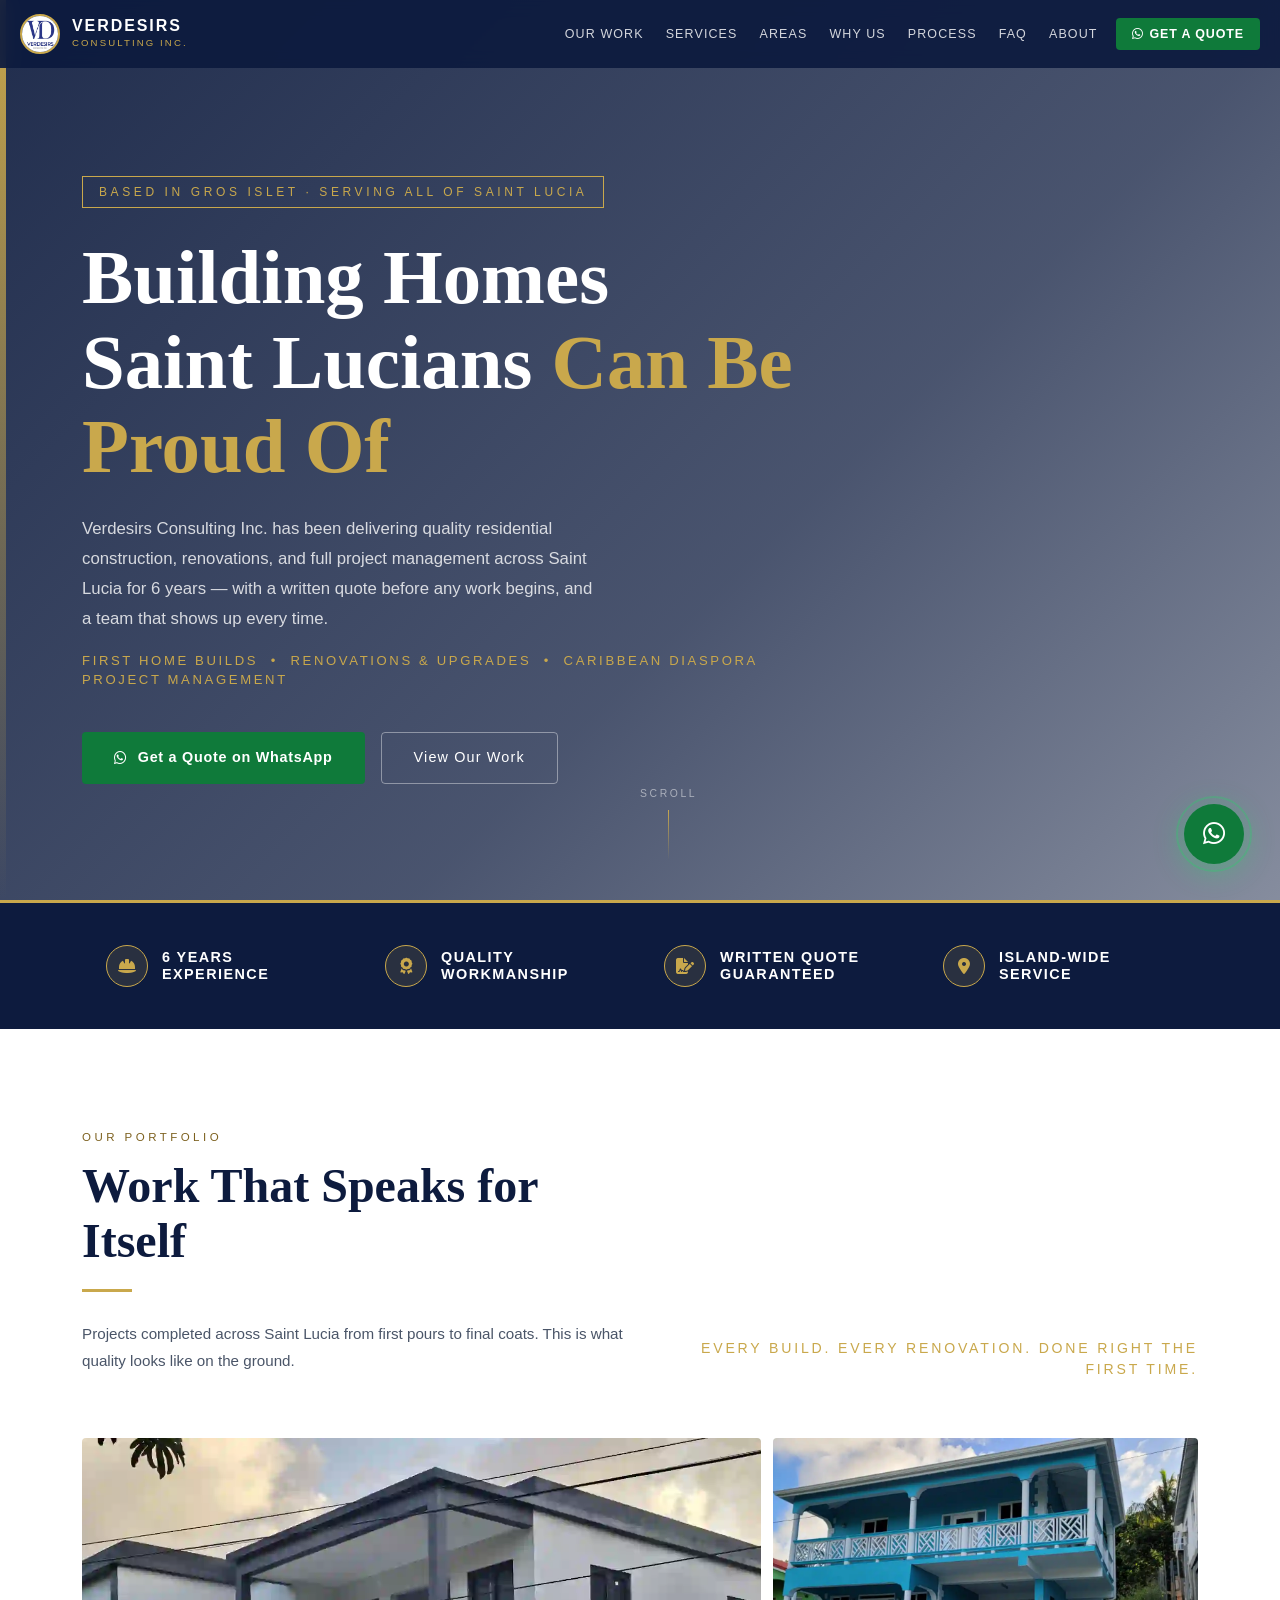
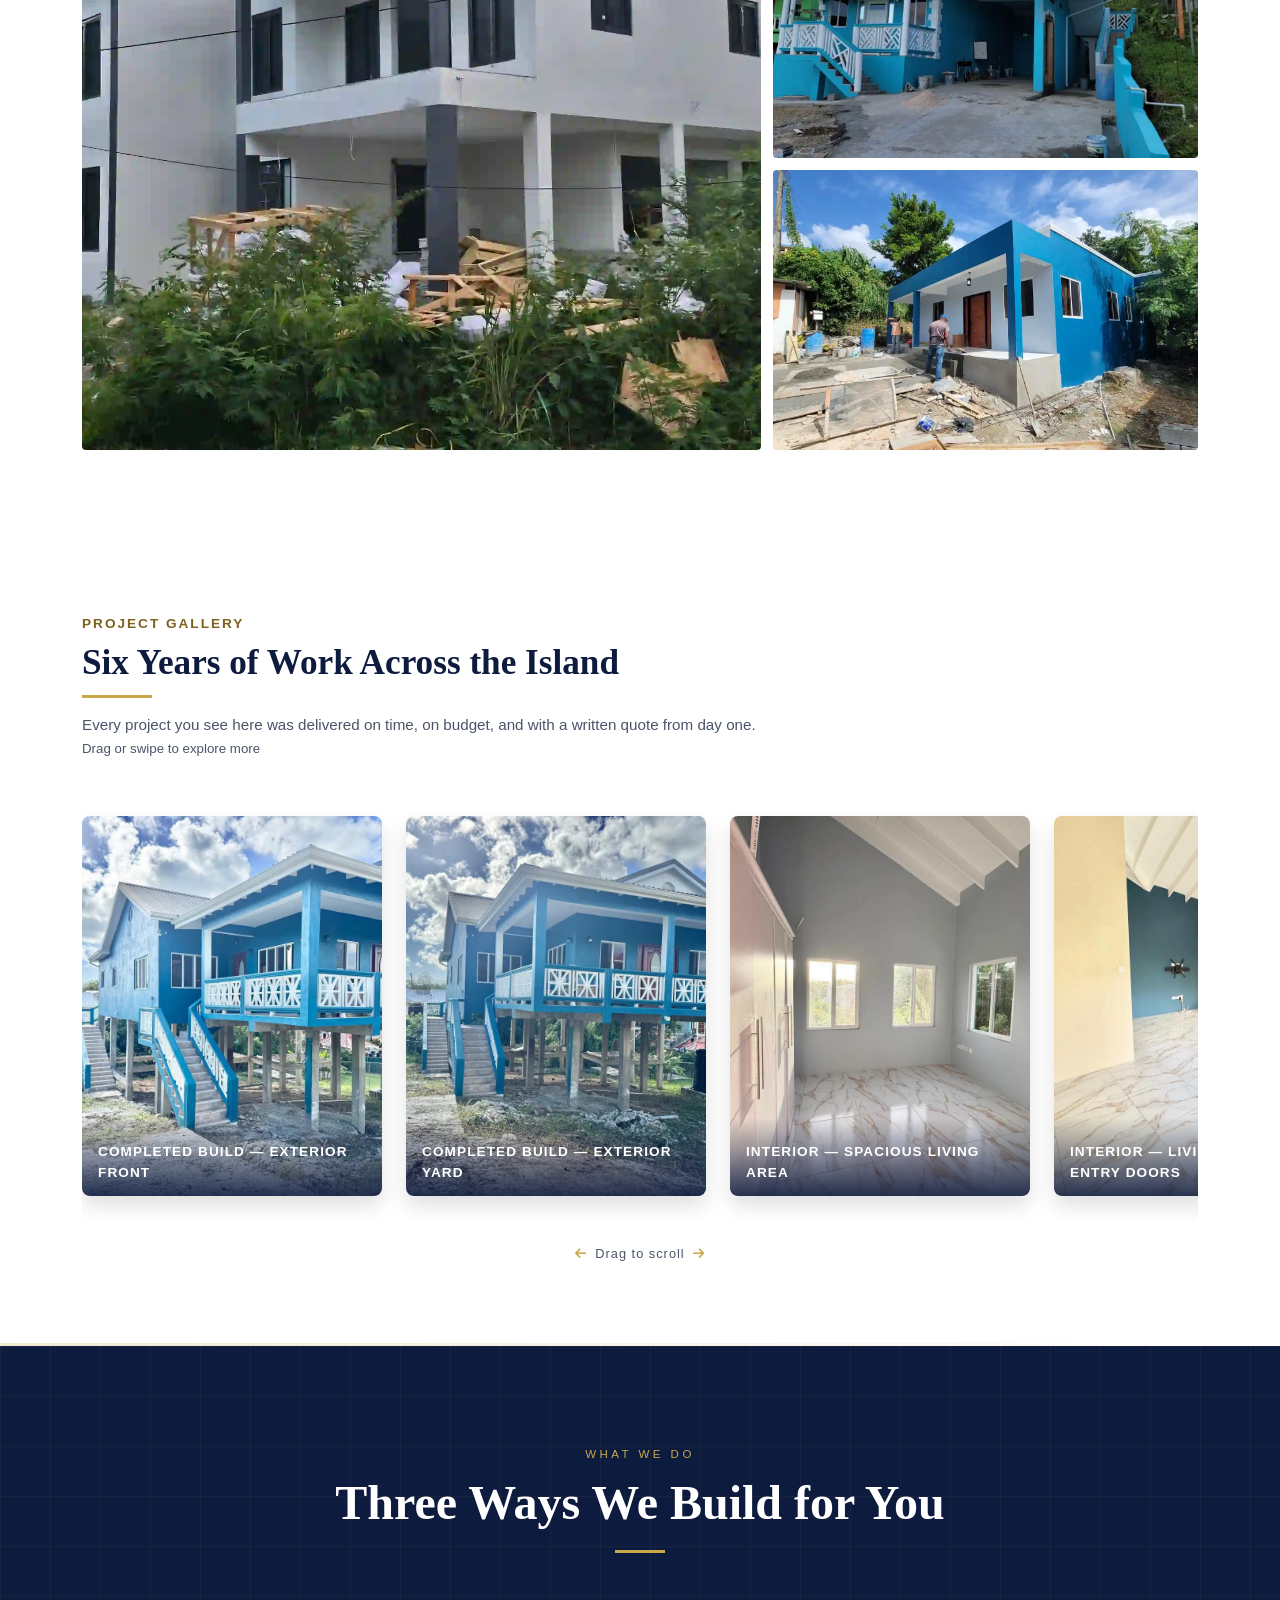
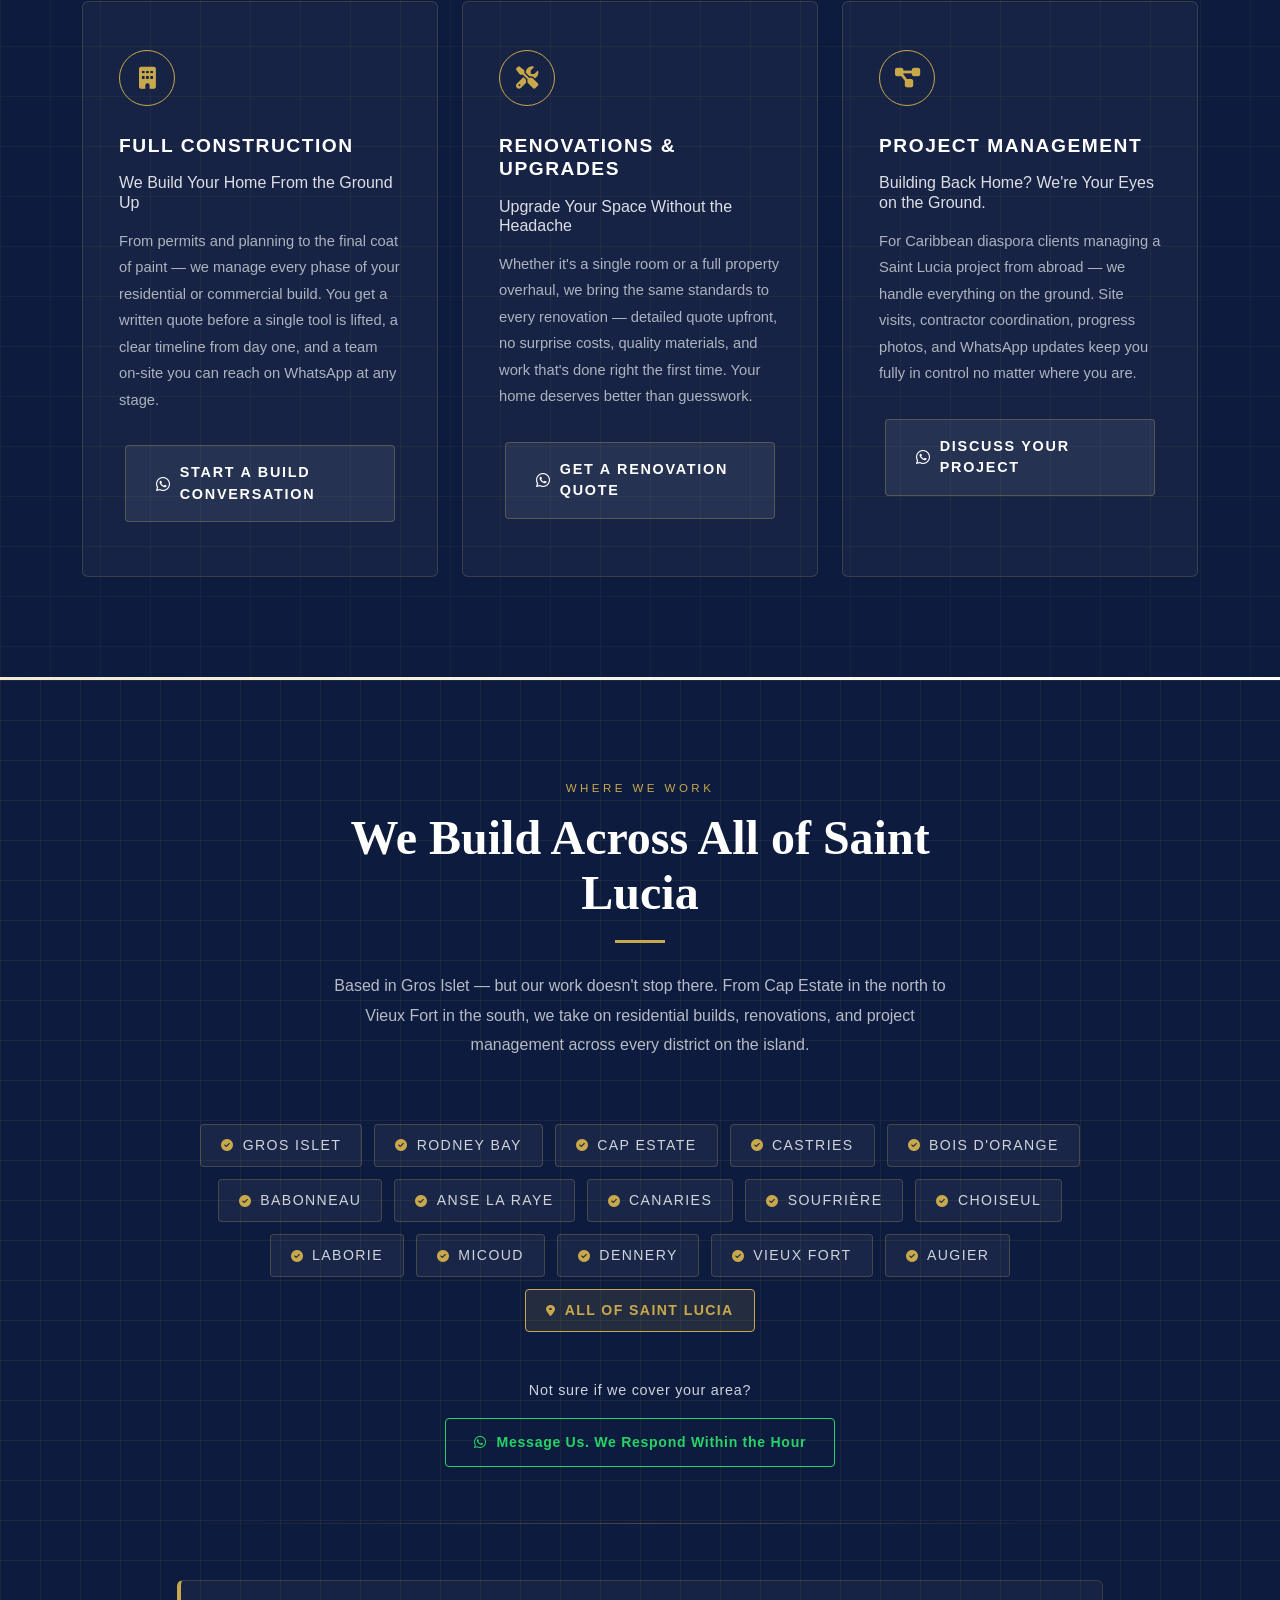
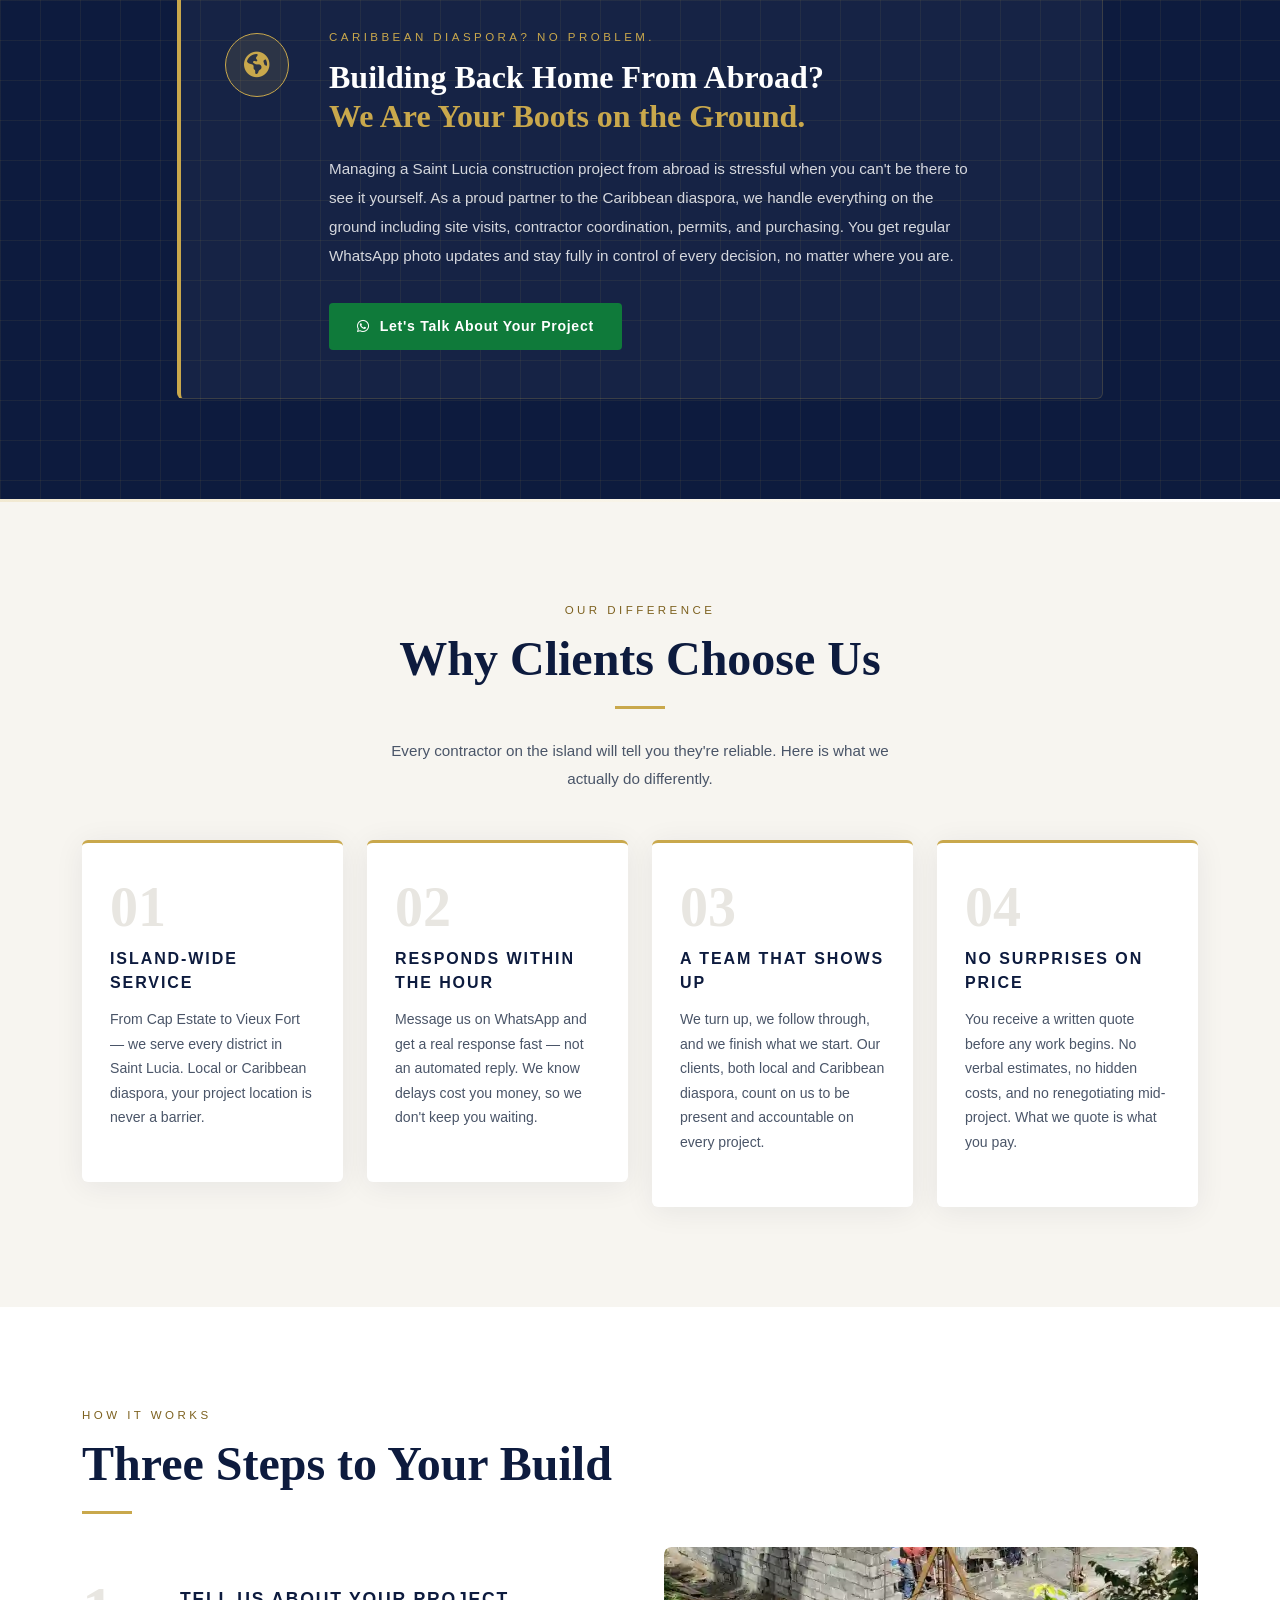
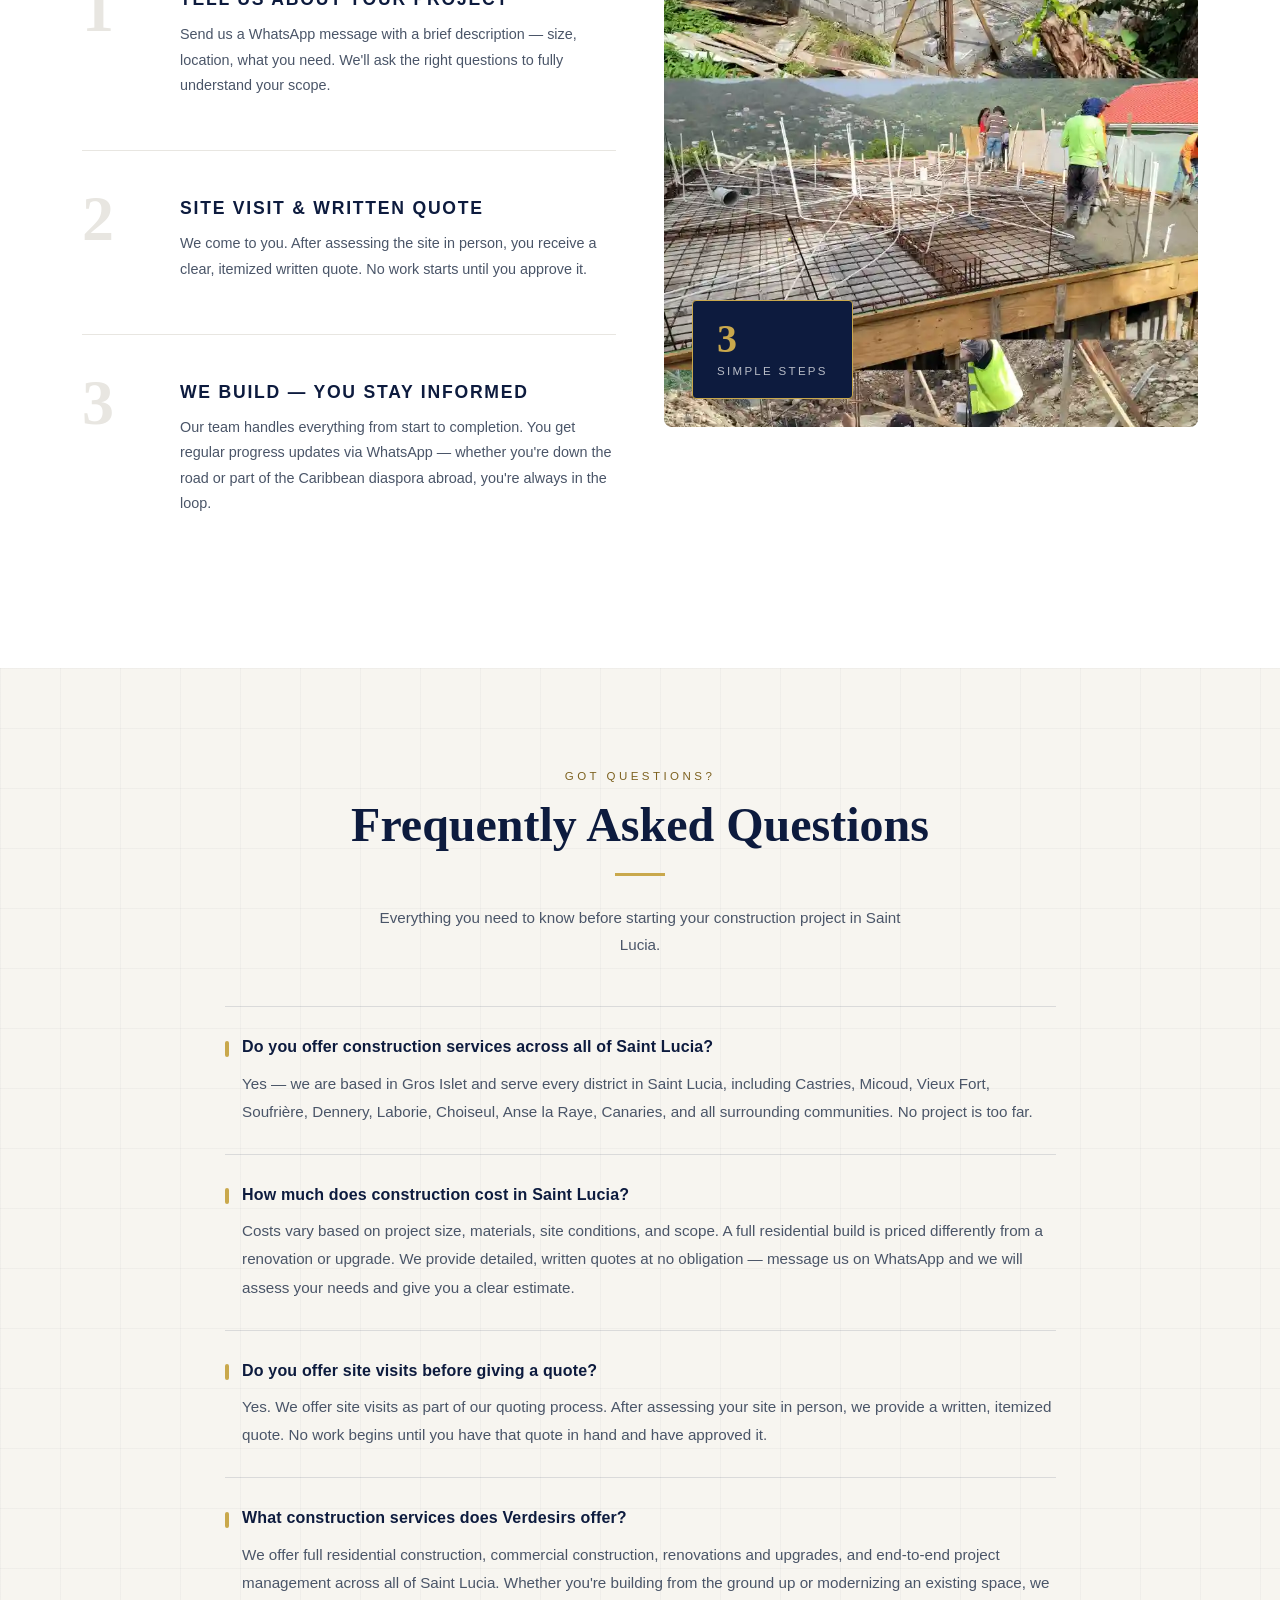
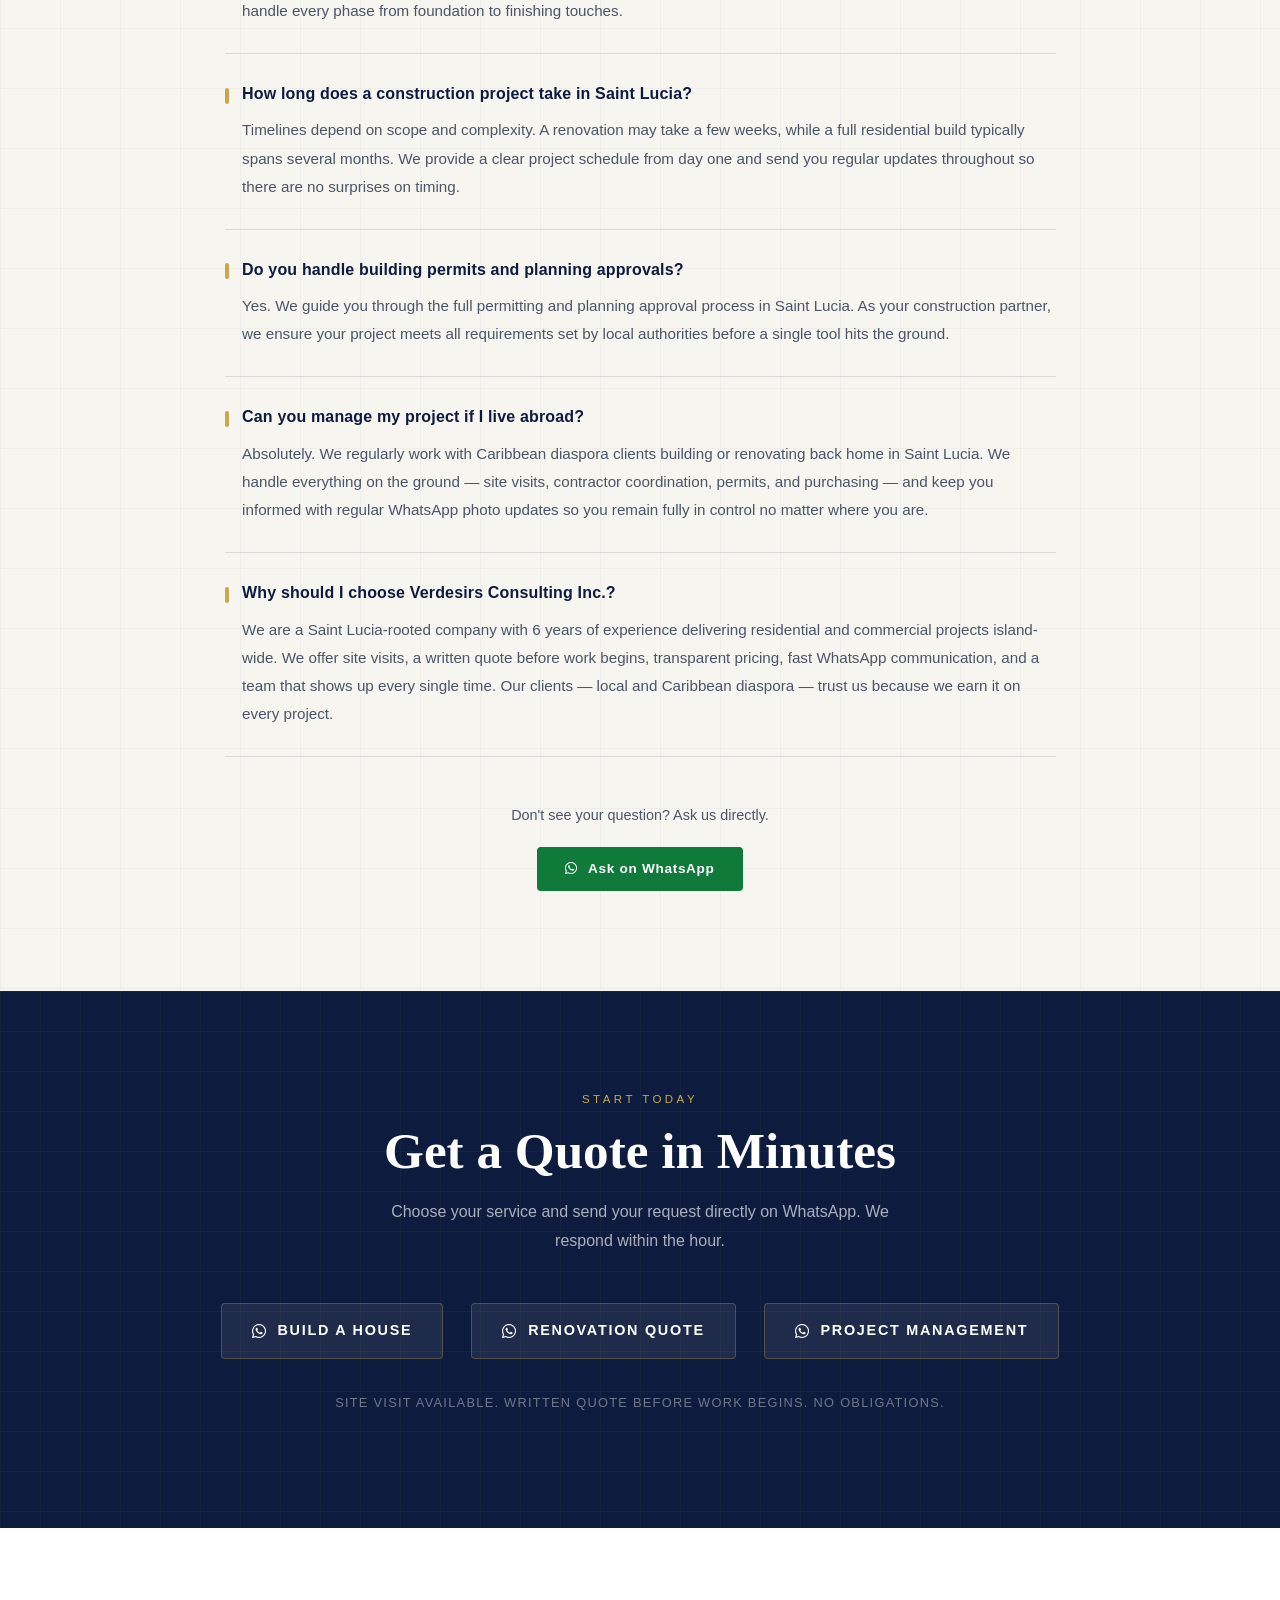
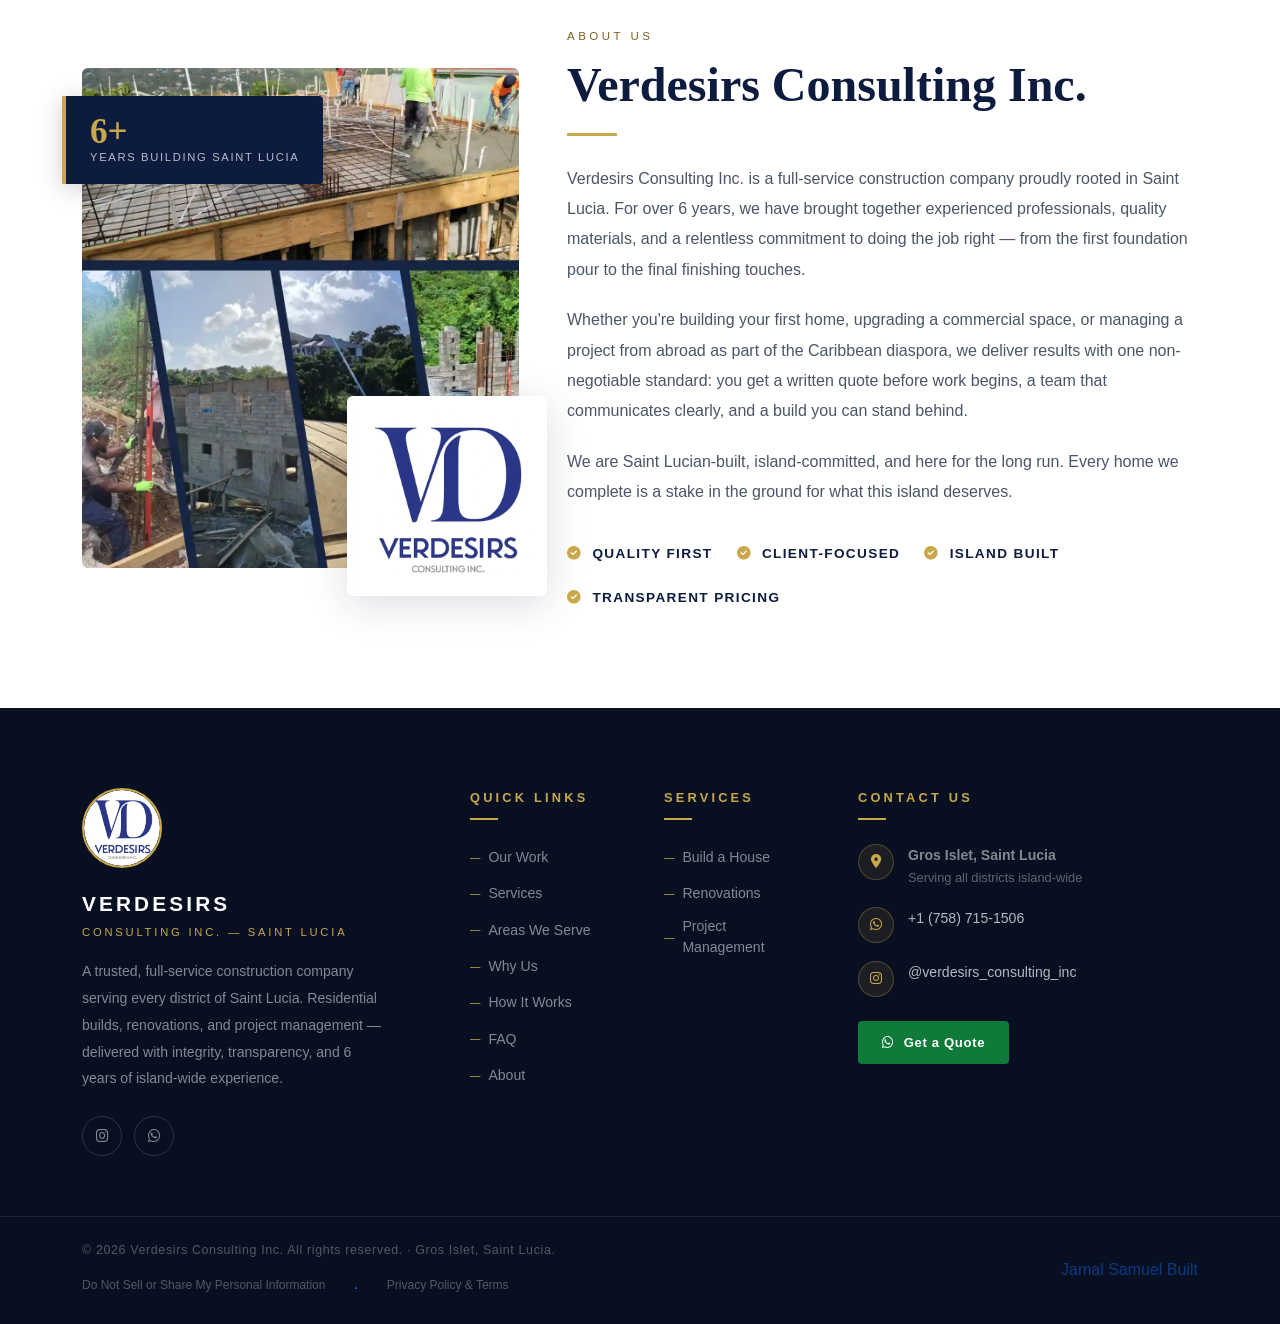
<file: index.html>
<!DOCTYPE html>
<html lang="en">
<head>
<meta charset="UTF-8">
<meta name="viewport" content="width=device-width, initial-scale=1.0">

<!-- ============================================================
     SECURITY HEADERS (security.txt Section 1 — mandatory)
     ============================================================ -->
<meta http-equiv="Content-Security-Policy"
      content="default-src 'self';
               script-src 'self' 'unsafe-inline' https://cdn.jsdelivr.net https://cdnjs.cloudflare.com;
               style-src 'self' 'unsafe-inline' https://fonts.googleapis.com https://cdn.jsdelivr.net https://cdnjs.cloudflare.com;
               font-src https://fonts.gstatic.com https://cdnjs.cloudflare.com;
               img-src 'self' data: https:;
               connect-src 'self';
               object-src 'none';
               base-uri 'self';
               form-action 'self';">
<meta http-equiv="X-Content-Type-Options" content="nosniff">
<meta name="referrer" content="strict-origin-when-cross-origin">
<meta http-equiv="Permissions-Policy"
      content="camera=(), microphone=(), geolocation=(), payment=(), usb=(), interest-cohort=()">
<meta name="theme-color" content="#0d1b2e">

<!-- ============================================================
     PRIMARY SEO META
     ============================================================ -->
<title>Verdesirs Consulting Inc. | Construction Company in Saint Lucia</title>
<meta name="description" content="Verdesirs Consulting Inc. — Saint Lucia's trusted construction company. Residential builds, renovations & project management island-wide. Written quote before work begins. Call us on WhatsApp.">
<meta name="keywords" content="construction company Saint Lucia, construction company Gros Islet, home builder Saint Lucia, renovation Saint Lucia, project management Saint Lucia, construction Castries, construction Vieux Fort, construction Micoud, Caribbean diaspora construction Saint Lucia, build house Saint Lucia, construction company Caribbean, Saint Lucia contractor">
<meta name="robots" content="index, follow">
<meta name="author" content="Verdesirs Consulting Inc.">
<link rel="canonical" href="https://www.verdesirsconsultinginc.com/">

<!-- ============================================================
     OPEN GRAPH — FACEBOOK / WHATSAPP SHARE PREVIEWS
     ============================================================ -->
<meta property="og:type" content="website">
<meta property="og:url" content="https://www.verdesirsconsultinginc.com/">
<meta property="og:title" content="Verdesirs Consulting Inc. | Construction Company in Saint Lucia">
<meta property="og:description" content="6 years building homes Saint Lucians are proud of. Residential builds, renovations & project management across all of Saint Lucia. Written quote guaranteed before work begins.">
<meta property="og:image" content="https://www.verdesirsconsultinginc.com/images/verdesirs-og-image.webp">
<meta property="og:image:width" content="1200">
<meta property="og:image:height" content="630">
<meta property="og:image:alt" content="Verdesirs Consulting Inc. — Construction Company in Saint Lucia">
<meta property="og:locale" content="en_LC">
<meta property="og:site_name" content="Verdesirs Consulting Inc.">

<!-- ============================================================
     TWITTER / X CARD
     ============================================================ -->
<meta name="twitter:card" content="summary_large_image">
<meta name="twitter:title" content="Verdesirs Consulting Inc. | Construction Company in Saint Lucia">
<meta name="twitter:description" content="Building homes Saint Lucians are proud of. Island-wide service. Written quote before work begins. Call us on WhatsApp.">
<meta name="twitter:image" content="https://www.verdesirsconsultinginc.com/images/verdesirs-og-image.webp">

<!-- ============================================================
     GEO TAGS — LOCAL SEO SIGNAL
     ============================================================ -->
<meta name="geo.region" content="LC">
<meta name="geo.placename" content="Gros Islet, Saint Lucia">
<meta name="geo.position" content="14.0833;-60.9500">
<meta name="ICBM" content="14.0833, -60.9500">

<!-- ============================================================
     FAVICON
     ============================================================ -->
<link rel="icon" type="image/x-icon" href="/favicon.ico">
<link rel="icon" type="image/png" sizes="16x16" href="/favicon-16x16.png">
<link rel="icon" type="image/png" sizes="32x32" href="/favicon-32x32.png">
<link rel="apple-touch-icon" sizes="180x180" href="/apple-touch-icon.png">
<link rel="manifest" href="/site.webmanifest">

<!-- ============================================================
     PRECONNECT — PERFORMANCE
     ============================================================ -->
<link rel="preconnect" href="https://fonts.googleapis.com">
<link rel="preconnect" href="https://fonts.gstatic.com" crossorigin>
<link rel="preconnect" href="https://cdn.jsdelivr.net">

<!-- ============================================================
     CSS DEPENDENCIES
     ============================================================ -->
<link href="https://cdn.jsdelivr.net/npm/bootstrap@5.3.3/dist/css/bootstrap.min.css"
      rel="stylesheet"
      integrity="sha384-QWTKZyjpPEjISv5WaRU9OFeRpok6YctnYmDr5pNlyT2bRjXh0JMhjY6hW+ALEwIH"
      crossorigin="anonymous">
<link href="https://fonts.googleapis.com/css2?family=Cormorant+Garamond:wght@400;500;600;700&family=Barlow:wght@300;400;500;600;700&family=Barlow+Condensed:wght@400;600;700;800&display=swap"
      rel="stylesheet"
      media="print" onload="this.media='all'">
<noscript>
  <link href="https://fonts.googleapis.com/css2?family=Cormorant+Garamond:wght@400;500;600;700&family=Barlow:wght@300;400;500;600;700&family=Barlow+Condensed:wght@400;600;700;800&display=swap" rel="stylesheet">
</noscript>
<link rel="stylesheet"
      href="https://cdnjs.cloudflare.com/ajax/libs/font-awesome/6.5.1/css/all.min.css"
      integrity="sha512-DTOQO9RWCH3ppGqcWaEA1BIZOC6xxalwEsw9c2QQeAIftl+Vegovlnee1c9QX4TctnWMn13TZye+giMm8e2LwA=="
      crossorigin="anonymous"
      referrerpolicy="no-referrer"
      media="print" onload="this.media='all'">

<!-- ============================================================
     PAGE-LEVEL STYLES
     ============================================================ -->
<style>
/* ====================================================
   style.css — merged inline (no separate css/ folder)
   ==================================================== */
:root {
    --navy: #0d1b3e;
    --navy-mid: #162650;
    --navy-light: #1e3368;
    --gold: #c9a84c;
    --gold-light: #e8c96e;
    --gold-on-light: #7d611f;   /* WCAG AA-safe (5.8:1 on white, 5.3:1 on off-white) — use for gold text on light backgrounds. Original --gold (2.29:1 on white) fails AA and must stay reserved for dark/navy backgrounds only. */
    --white: #ffffff;
    --off-white: #f7f5f0;
    --concrete: #e8e6e1;
    --text-dark: #0d1b3e;
    --text-mid: #4a5568;
    --wa-green: #25D366;        /* Keep for icon/border/navy-background contexts — passes 8.5:1 there. Do NOT use for white text on this color as a background; that combo fails WCAG AA (1.98:1). */
    --wa-green-dark: #1da851;
    --wa-green-cta: #0F7A3A;    /* WCAG AA-safe for white text ON this as a background at real button text sizes (5.4:1). Use for solid-fill CTA buttons only (.nav-cta, .btn-wa). */
    --wa-green-cta-dark: #0c6b32; /* hover state for the above */
  }

  * { box-sizing: border-box; margin: 0; padding: 0; }
  /* Bootstrap collapse elements — preserve their default spacing */
  .collapse, .collapsing {
    padding: revert;
    margin: revert;
  }
  html { scroll-behavior: smooth; }

  body {
    font-family: 'Barlow', sans-serif;
    background: #fff;
    color: var(--text-dark);
    overflow-x: hidden;
  }

  /* ==============================
     CONSTRUCTION TEXTURE UTILITY
     ============================== */
  .construction-bg {
    background-color: var(--off-white);
    background-image:
      linear-gradient(rgba(13,27,62,0.03) 1px, transparent 1px),
      linear-gradient(90deg, rgba(13,27,62,0.03) 1px, transparent 1px);
    background-size: 60px 60px;
  }

  .blueprint-bg {
    background-color: #0d1b3e;
    background-image:
      linear-gradient(rgba(201,168,76,0.08) 1px, transparent 1px),
      linear-gradient(90deg, rgba(201,168,76,0.08) 1px, transparent 1px);
    background-size: 40px 40px;
  }

  /* ==============================
     NAVBAR — ALWAYS VISIBLE
     No hamburger. All links shown
     on every screen size.
     ============================== */
  #mainNav {
    position: fixed;
    top: 0;
    width: 100%;
    z-index: 1000;
    transition: background 0.4s ease, padding 0.4s ease, box-shadow 0.4s ease;
    padding: 14px 0;
    background: rgba(13,27,62,0.92);
    backdrop-filter: blur(8px);
  }

  #mainNav.scrolled {
    background: rgba(13,27,62,0.98);
    backdrop-filter: blur(12px);
    padding: 10px 0;
    box-shadow: 0 2px 30px rgba(0,0,0,0.35);
  }

  /* ── NAV INNER LAYOUT ── */
  .nav-inner {
    max-width: 1320px;
    margin: 0 auto;
    padding: 0 20px;
    display: flex;
    align-items: center;
    justify-content: space-between;
    flex-wrap: wrap;
    gap: 8px;
  }

  /* ── BRAND ── */
  .navbar-brand {
    display: flex;
    align-items: center;
    gap: 12px;
    text-decoration: none;
    flex-shrink: 0;
  }

  .nav-logo-circle {
    width: 40px;
    height: 40px;
    border-radius: 50%;
    overflow: hidden;
    border: 2px solid var(--gold);
    flex-shrink: 0;
  }

  .nav-logo-circle img {
    width: 100%;
    height: 100%;
    object-fit: cover;
  }

  .brand-text-top {
    font-family: 'Barlow Condensed', sans-serif;
    font-weight: 800;
    font-size: 1rem;
    letter-spacing: 0.12em;
    color: #fff;
    line-height: 1;
    display: block;
  }

  .brand-text-sub {
    font-family: 'Barlow', sans-serif;
    font-weight: 300;
    font-size: 0.6rem;
    letter-spacing: 0.22em;
    color: var(--gold);
    display: block;
    text-transform: uppercase;
    margin-top: 2px;
  }

  /* ── NAV LINKS LIST ── */
  .nav-links {
    list-style: none;
    padding: 0;
    margin: 0;
    display: flex;
    flex-wrap: wrap;
    align-items: center;
    gap: 2px;
  }

  .nav-link {
    font-family: 'Barlow', sans-serif;
    font-weight: 500;
    font-size: 0.78rem;
    letter-spacing: 0.09em;
    text-transform: uppercase;
    color: rgba(255,255,255,0.82);
    padding: 6px 10px;
    text-decoration: none;
    border-radius: 3px;
    transition: color 0.2s, background 0.2s;
    display: block;
    white-space: nowrap;
  }

  .nav-link:hover {
    color: var(--gold);
    background: rgba(201,168,76,0.08);
  }

  /* ── GET A QUOTE CTA ── */
  .nav-cta {
    display: inline-flex;
    align-items: center;
    gap: 6px;
    background: var(--wa-green-cta);
    color: #fff;
    border-radius: 4px;
    padding: 7px 16px;
    font-family: 'Barlow', sans-serif;
    font-weight: 600;
    font-size: 0.78rem;
    letter-spacing: 0.07em;
    text-transform: uppercase;
    text-decoration: none;
    white-space: nowrap;
    transition: background 0.2s;
    margin-left: 6px;
  }

  .nav-cta:hover { background: var(--wa-green-cta-dark); color: #fff; }

  /* ── HAMBURGER BUTTON ─────────────────────────────────
     Hidden on desktop. Shown on mobile.
     Pure CSS bars — no icon font dependency.             */
  .nav-hamburger {
    display: none;
    flex-direction: column;
    justify-content: center;
    gap: 5px;
    width: 40px;
    height: 40px;
    padding: 8px;
    background: rgba(201,168,76,0.12);
    border: 1.5px solid rgba(201,168,76,0.5);
    border-radius: 6px;
    cursor: pointer;
    flex-shrink: 0;
    transition: background 0.2s, border-color 0.2s;
  }

  .nav-hamburger:hover {
    background: rgba(201,168,76,0.22);
    border-color: var(--gold);
  }

  .ham-bar {
    display: block;
    width: 100%;
    height: 2px;
    background: var(--gold);
    border-radius: 2px;
    transition: transform 0.3s ease, opacity 0.3s ease;
  }

  /* Animate bars → X when open */
  .nav-hamburger[aria-expanded="true"] .ham-bar:nth-child(1) {
    transform: translateY(7px) rotate(45deg);
  }
  .nav-hamburger[aria-expanded="true"] .ham-bar:nth-child(2) {
    opacity: 0;
    transform: scaleX(0);
  }
  .nav-hamburger[aria-expanded="true"] .ham-bar:nth-child(3) {
    transform: translateY(-7px) rotate(-45deg);
  }

  /* ── MOBILE LAYOUT ── */
  @media (max-width: 767px) {
    #mainNav { padding: 0; }

    .nav-inner {
      flex-wrap: nowrap;
      align-items: center;
      padding: 12px 16px;
      gap: 0;
    }

    /* Show hamburger, hide links by default */
    .nav-hamburger { display: flex; margin-left: auto; }

    /* Links panel — hidden, slides down when .open is added by JS */
    .nav-links {
      position: absolute;
      top: 100%;
      left: 0;
      width: 100%;
      flex-direction: column;
      align-items: stretch;
      gap: 0;
      background: rgba(13,27,62,0.98);
      backdrop-filter: blur(12px);
      border-top: 1px solid rgba(201,168,76,0.25);
      box-shadow: 0 8px 32px rgba(0,0,0,0.4);
      max-height: 0;
      overflow: hidden;
      transition: max-height 0.35s ease, padding 0.35s ease;
      padding: 0 0;
    }

    /* Open state — JS adds .open to #navMenu */
    .nav-links.open {
      max-height: 480px;
      padding: 8px 0 16px;
    }

    /* Each link — full width, tap-friendly */
    .nav-links li { width: 100%; }

    .nav-link {
      display: block;
      width: 100%;
      font-size: 0.82rem;
      padding: 13px 24px;
      letter-spacing: 0.08em;
      border-bottom: 1px solid rgba(255,255,255,0.05);
      border-radius: 0;
      white-space: normal;
    }

    .nav-link:hover {
      background: rgba(201,168,76,0.1);
      color: var(--gold);
    }

    .nav-links li:last-child .nav-link,
    .nav-links li:last-child { border-bottom: none; }

    /* CTA button — full width in the dropdown */
    .nav-cta {
      display: flex;
      justify-content: center;
      width: calc(100% - 48px);
      margin: 12px 24px 4px;
      padding: 12px 20px;
      font-size: 0.82rem;
      border-radius: 4px;
    }
  }

  @media (max-width: 380px) {
    .nav-inner { padding: 10px 14px; }
    .nav-link { font-size: 0.78rem; padding: 12px 20px; }
  }

  /* ==============================
     HERO
     ============================== */
  #hero {
    position: relative;
    min-height: 100vh;
    background: url('https://images.unsplash.com/photo-1503387762-592deb58ef4e?w=1800&q=90') center/cover no-repeat;
    display: flex;
    align-items: center;
    overflow: hidden;
  }

  .hero-overlay {
    position: absolute;
    inset: 0;
    background: linear-gradient(135deg, rgba(13,27,62,0.92) 0%, rgba(13,27,62,0.75) 60%, rgba(13,27,62,0.5) 100%);
  }

  .hero-accent-line {
    position: absolute;
    left: 0;
    top: 0;
    height: 100%;
    width: 6px;
    background: linear-gradient(to bottom, var(--gold), transparent);
  }

  .hero-content {
    position: relative;
    z-index: 2;
    padding-top: 100px;
  }

  @media (max-width: 767px) {
    .hero-content { padding-top: 110px; }
  }

  .hero-tag {
    display: inline-block;
    font-family: 'Barlow Condensed', sans-serif;
    font-size: 0.75rem;
    letter-spacing: 0.3em;
    text-transform: uppercase;
    color: var(--gold);
    border: 1px solid var(--gold);
    padding: 6px 16px;
    margin-bottom: 28px;
    opacity: 0;
    animation: fadeUp 0.7s 0.3s forwards;
  }

  .hero-title {
    font-family: 'Cormorant Garamond', serif;
    font-size: clamp(2.8rem, 6vw, 5.5rem);
    font-weight: 600;
    color: var(--white);
    line-height: 1.1;
    margin-bottom: 24px;
    opacity: 0;
    animation: fadeUp 0.7s 0.5s forwards;
  }

  .hero-title em {
    font-style: normal;
    color: var(--gold);
  }

  .hero-sub {
    font-size: 1.05rem;
    font-weight: 300;
    color: rgba(255,255,255,0.8);
    max-width: 520px;
    line-height: 1.8;
    margin-bottom: 16px;
    opacity: 0;
    animation: fadeUp 0.7s 0.7s forwards;
  }

  .hero-services-line {
    font-family: 'Barlow Condensed', sans-serif;
    letter-spacing: 0.2em;
    font-size: 0.82rem;
    color: var(--gold);
    text-transform: uppercase;
    margin-bottom: 42px;
    opacity: 0;
    animation: fadeUp 0.7s 0.85s forwards;
  }

  .hero-btns {
    display: flex;
    flex-wrap: wrap;
    gap: 14px;
    opacity: 0;
    animation: fadeUp 0.7s 1s forwards;
  }

  .btn-wa {
    background: var(--wa-green-cta);
    color: white;
    font-family: 'Barlow', sans-serif;
    font-weight: 600;
    font-size: 0.9rem;
    letter-spacing: 0.05em;
    padding: 14px 32px;
    border: none;
    border-radius: 4px;
    text-decoration: none;
    display: inline-flex;
    align-items: center;
    gap: 10px;
    transition: background 0.2s, transform 0.2s;
  }

  .btn-wa:hover {
    background: var(--wa-green-cta-dark);
    color: white;
    transform: translateY(-2px);
  }

  .btn-ghost {
    background: transparent;
    color: white;
    font-family: 'Barlow', sans-serif;
    font-weight: 500;
    font-size: 0.9rem;
    letter-spacing: 0.08em;
    padding: 14px 32px;
    border: 1px solid rgba(255,255,255,0.4);
    border-radius: 4px;
    text-decoration: none;
    transition: border-color 0.2s, background 0.2s;
  }

  .btn-ghost:hover {
    border-color: var(--gold);
    color: var(--gold);
    background: rgba(201,168,76,0.08);
  }

  .hero-scroll-indicator {
    position: absolute;
    bottom: 40px;
    left: 50%;
    transform: translateX(-50%);
    z-index: 2;
    display: flex;
    flex-direction: column;
    align-items: center;
    gap: 8px;
    opacity: 0;
    animation: fadeUp 0.7s 1.3s forwards;
  }

  .scroll-line {
    width: 1px;
    height: 50px;
    background: linear-gradient(to bottom, var(--gold), transparent);
    animation: scrollPulse 2s infinite;
  }

  .scroll-text {
    font-family: 'Barlow Condensed', sans-serif;
    font-size: 0.65rem;
    letter-spacing: 0.25em;
    color: rgba(255,255,255,0.5);
    text-transform: uppercase;
  }

  @keyframes fadeUp {
    from { opacity: 0; transform: translateY(30px); }
    to { opacity: 1; transform: translateY(0); }
  }

  @keyframes scrollPulse {
    0%, 100% { opacity: 0.4; }
    50% { opacity: 1; }
  }

  /* ==============================
     TRUST BAR
     ============================== */
  #trust-bar {
    background: var(--navy);
    padding: 32px 0;
    border-top: 3px solid var(--gold);
  }

  .trust-item {
    display: flex;
    align-items: center;
    gap: 14px;
    color: white;
    padding: 10px 24px;
    border-right: 1px solid rgba(255,255,255,0.1);
  }

  .trust-item:last-child { border-right: none; }

  .trust-icon {
    width: 42px;
    height: 42px;
    background: rgba(201,168,76,0.15);
    border: 1px solid var(--gold);
    border-radius: 50%;
    display: flex;
    align-items: center;
    justify-content: center;
    flex-shrink: 0;
    color: var(--gold);
    font-size: 1rem;
  }

  .trust-label {
    font-family: 'Barlow Condensed', sans-serif;
    font-weight: 600;
    font-size: 0.9rem;
    letter-spacing: 0.1em;
    text-transform: uppercase;
    line-height: 1.2;
  }

  /* ==============================
     SECTION HEADERS
     ============================== */
  .section-eyebrow {
    font-family: 'Barlow Condensed', sans-serif;
    font-size: 0.72rem;
    letter-spacing: 0.3em;
    text-transform: uppercase;
    color: var(--gold);
    display: block;
    margin-bottom: 12px;
  }

  /* WCAG AA fix: default gold (2.29:1 on white, 2.10:1 on off-white) fails against
     light backgrounds. Base .section-eyebrow above stays gold for the three sections
     that sit on navy (#services, #service-areas, #quote-cta — 7.39:1, passes fine).
     These sections sit on white or off-white and need the darker AA-safe variant. */
  #our-work .section-eyebrow,
  #why-us .section-eyebrow,
  #process .section-eyebrow,
  #faq .section-eyebrow,
  #about .section-eyebrow,
  .horizontal-gallery-section .section-eyebrow {
    color: var(--gold-on-light);
  }

  .section-title {
    font-family: 'Cormorant Garamond', serif;
    font-size: clamp(2rem, 4vw, 3rem);
    font-weight: 600;
    color: var(--navy);
    line-height: 1.15;
  }

  .section-title.light { color: white; }

  .title-underline {
    width: 50px;
    height: 3px;
    background: var(--gold);
    margin: 20px 0 28px;
  }

  .title-underline.center { margin: 20px auto 28px; }

  /* ==============================
     OUR WORK / PROJECTS
     ============================== */
  #our-work {
    padding: 100px 0;
    background: white;
  }

  .projects-intro {
    font-size: 0.88rem;
    letter-spacing: 0.2em;
    text-transform: uppercase;
    color: var(--gold);
    font-family: 'Barlow Condensed', sans-serif;
    margin-bottom: 10px;
  }

  .project-grid {
    display: grid;
    grid-template-columns: 1.6fr 1fr;
    grid-template-rows: 320px 280px;
    gap: 12px;
    margin-top: 48px;
  }

  .project-card {
    position: relative;
    overflow: hidden;
    border-radius: 4px;
    cursor: pointer;
  }

  .project-card.tall { grid-row: span 2; }

  .project-card img {
    width: 100%;
    height: 100%;
    object-fit: cover;
    transition: transform 0.6s ease;
  }

  .project-card:hover img { transform: scale(1.06); }

  .project-overlay {
    position: absolute;
    inset: 0;
    background: linear-gradient(to top, rgba(13,27,62,0.85) 0%, transparent 60%);
    opacity: 0;
    transition: opacity 0.4s;
    display: flex;
    align-items: flex-end;
    padding: 24px;
  }

  .project-card:hover .project-overlay { opacity: 1; }

  .project-label {
    font-family: 'Barlow Condensed', sans-serif;
    font-weight: 600;
    font-size: 1rem;
    letter-spacing: 0.1em;
    text-transform: uppercase;
    color: white;
  }

  .project-sublabel {
    font-size: 0.78rem;
    color: var(--gold);
    letter-spacing: 0.1em;
    display: block;
    margin-top: 4px;
  }

  /* ==============================
     SERVICES
     ============================== */
  #services {
    padding: 100px 0;
    background: var(--navy);
    position: relative;
    overflow: hidden;
  }

  #services::before {
    content: '';
    position: absolute;
    inset: 0;
    background-image:
      linear-gradient(rgba(201,168,76,0.06) 1px, transparent 1px),
      linear-gradient(90deg, rgba(201,168,76,0.06) 1px, transparent 1px);
    background-size: 50px 50px;
  }

  .service-card {
    background: rgba(255,255,255,0.04);
    border: 1px solid rgba(201,168,76,0.2);
    border-radius: 6px;
    padding: 48px 36px;
    transition: all 0.35s ease;
    position: relative;
    overflow: hidden;
  }

  .service-card::after {
    content: '';
    position: absolute;
    bottom: 0;
    left: 0;
    width: 0;
    height: 3px;
    background: var(--gold);
    transition: width 0.4s ease;
  }

  .service-card:hover {
    background: rgba(201,168,76,0.08);
    border-color: var(--gold);
    transform: translateY(-6px);
  }

  .service-card:hover::after { width: 100%; }

  .service-icon {
    width: 56px;
    height: 56px;
    border: 1.5px solid var(--gold);
    border-radius: 50%;
    display: flex;
    align-items: center;
    justify-content: center;
    color: var(--gold);
    font-size: 1.4rem;
    margin-bottom: 28px;
    transition: background 0.3s;
  }

  .service-card:hover .service-icon {
    background: var(--gold);
    color: var(--navy);
  }

  .service-title {
    font-family: 'Barlow Condensed', sans-serif;
    font-weight: 700;
    font-size: 1.2rem;
    letter-spacing: 0.08em;
    text-transform: uppercase;
    color: white;
    margin-bottom: 16px;
  }

  .service-desc {
    font-size: 0.92rem;
    color: rgba(255,255,255,0.65);
    line-height: 1.8;
  }

  /* ==============================
     WHY US
     ============================== */
  #why-us {
    padding: 100px 0;
    background: var(--off-white);
  }

  .why-card {
    background: white;
    border-radius: 6px;
    padding: 36px 28px;
    border-top: 3px solid var(--gold);
    box-shadow: 0 4px 30px rgba(13,27,62,0.07);
    transition: transform 0.3s;
  }

  .why-card:hover { transform: translateY(-4px); }

  .why-number {
    font-family: 'Cormorant Garamond', serif;
    font-size: 3.5rem;
    font-weight: 700;
    color: var(--concrete);
    line-height: 1;
    margin-bottom: 12px;
  }

  .why-title {
    font-family: 'Barlow Condensed', sans-serif;
    font-weight: 700;
    font-size: 1rem;
    letter-spacing: 0.12em;
    text-transform: uppercase;
    color: var(--navy);
    margin-bottom: 12px;
  }

  .why-desc {
    font-size: 0.88rem;
    color: var(--text-mid);
    line-height: 1.75;
  }

  /* ==============================
     PROCESS
     ============================== */
  #process {
    padding: 100px 0;
    background: white;
  }

  .process-step {
    display: flex;
    gap: 28px;
    align-items: flex-start;
    padding: 36px 0;
    border-bottom: 1px solid var(--concrete);
    position: relative;
  }

  .process-step:last-child { border-bottom: none; }

  .step-number {
    font-family: 'Cormorant Garamond', serif;
    font-size: 4rem;
    font-weight: 700;
    color: var(--concrete);
    line-height: 1;
    flex-shrink: 0;
    min-width: 70px;
    transition: color 0.3s;
  }

  .process-step:hover .step-number { color: var(--gold); }

  .step-content { padding-top: 8px; }

  .step-title {
    font-family: 'Barlow Condensed', sans-serif;
    font-weight: 700;
    font-size: 1.1rem;
    letter-spacing: 0.1em;
    text-transform: uppercase;
    color: var(--navy);
    margin-bottom: 10px;
  }

  .step-desc {
    font-size: 0.92rem;
    color: var(--text-mid);
    line-height: 1.75;
  }

  .process-visual {
    position: relative;
    border-radius: 8px;
    overflow: hidden;
    height: 480px;
  }

  .process-visual img {
    width: 100%;
    height: 100%;
    object-fit: cover;
  }

  .process-visual-badge {
    position: absolute;
    bottom: 28px;
    left: 28px;
    background: var(--navy);
    border: 1px solid var(--gold);
    padding: 18px 24px;
    border-radius: 4px;
  }

  .pv-badge-num {
    font-family: 'Cormorant Garamond', serif;
    font-size: 2.5rem;
    font-weight: 700;
    color: var(--gold);
    line-height: 1;
  }

  .pv-badge-label {
    font-family: 'Barlow Condensed', sans-serif;
    font-size: 0.72rem;
    letter-spacing: 0.2em;
    text-transform: uppercase;
    color: rgba(255,255,255,0.7);
    margin-top: 4px;
  }

  /* ==============================
     CTA #1 — QUOTE SELECTOR
     ============================== */
  #quote-cta {
    padding: 100px 0;
    background: var(--navy);
    position: relative;
    overflow: hidden;
  }

  #quote-cta::before {
    content: '';
    position: absolute;
    inset: 0;
    background-image:
      linear-gradient(rgba(201,168,76,0.05) 1px, transparent 1px),
      linear-gradient(90deg, rgba(201,168,76,0.05) 1px, transparent 1px);
    background-size: 40px 40px;
  }

  .cta-title {
    font-family: 'Cormorant Garamond', serif;
    font-size: clamp(2rem, 4vw, 3.2rem);
    font-weight: 600;
    color: white;
    margin-bottom: 16px;
  }

  .typo-fix { /* "Quoye" → "Quote" fixed via CSS content */ }

  .cta-sub {
    font-size: 1rem;
    color: rgba(255,255,255,0.65);
    max-width: 520px;
    line-height: 1.8;
    margin-bottom: 42px;
  }

  .quote-btn {
    display: inline-flex;
    align-items: center;
    gap: 10px;
    background: rgba(255,255,255,0.07);
    border: 1px solid rgba(201,168,76,0.3);
    color: white;
    font-family: 'Barlow Condensed', sans-serif;
    font-weight: 600;
    font-size: 0.9rem;
    letter-spacing: 0.12em;
    text-transform: uppercase;
    padding: 16px 30px;
    border-radius: 4px;
    text-decoration: none;
    transition: all 0.3s;
    margin: 6px;
  }

  .quote-btn:hover {
    background: var(--wa-green-cta);
    border-color: var(--wa-green-cta);
    color: white;
    transform: translateY(-3px);
    box-shadow: 0 8px 24px rgba(37,211,102,0.3);
  }

  .quote-btn i { font-size: 1rem; }

  .cta-note {
    font-size: 0.8rem;
    color: rgba(255,255,255,0.4);
    letter-spacing: 0.1em;
    margin-top: 28px;
    font-family: 'Barlow Condensed', sans-serif;
    text-transform: uppercase;
  }

  /* ==============================
     ABOUT SECTION
     ============================== */
  #about {
    padding: 100px 0;
    background: white;
  }

  .about-image-wrap {
    position: relative;
  }

  .about-img-main {
    width: 100%;
    height: 500px;
    object-fit: cover;
    border-radius: 6px;
  }

  .about-img-accent {
    position: absolute;
    bottom: -28px;
    right: -28px;
    width: 200px;
    height: 200px;
    object-fit: cover;
    border-radius: 6px;
    border: 6px solid white;
    box-shadow: 0 8px 40px rgba(13,27,62,0.15);
  }

  .about-badge {
    position: absolute;
    top: 28px;
    left: -20px;
    background: var(--navy);
    border-left: 4px solid var(--gold);
    padding: 18px 24px;
    border-radius: 0 4px 4px 0;
    box-shadow: 0 4px 24px rgba(0,0,0,0.2);
  }

  .about-badge-num {
    font-family: 'Cormorant Garamond', serif;
    font-size: 2.2rem;
    font-weight: 700;
    color: var(--gold);
    line-height: 1;
  }

  .about-badge-label {
    font-size: 0.7rem;
    letter-spacing: 0.15em;
    text-transform: uppercase;
    color: rgba(255,255,255,0.7);
    font-family: 'Barlow Condensed', sans-serif;
  }

  .about-text p {
    font-size: 1rem;
    color: var(--text-mid);
    line-height: 1.9;
    margin-bottom: 20px;
  }

  .about-values {
    display: flex;
    gap: 24px;
    flex-wrap: wrap;
    margin-top: 36px;
  }

  .about-value {
    display: flex;
    align-items: center;
    gap: 10px;
    font-family: 'Barlow Condensed', sans-serif;
    font-weight: 600;
    font-size: 0.85rem;
    letter-spacing: 0.1em;
    text-transform: uppercase;
    color: var(--navy);
  }

  .about-value i { color: var(--gold); }

  /* ==============================
     FOOTER
     ============================== */
  footer {
    background: #080f20;
    color: white;
  }

  .footer-top {
    padding: 80px 0 60px;
    border-bottom: 1px solid rgba(255,255,255,0.08);
  }

  .footer-brand-logo {
    width: 80px;
    height: 80px;
    border-radius: 50%;
    overflow: hidden;
    border: 2px solid var(--gold);
    margin-bottom: 20px;
  }

  .footer-brand-logo img { width: 100%; height: 100%; object-fit: cover; }

  .footer-brand-name {
    font-family: 'Barlow Condensed', sans-serif;
    font-weight: 800;
    font-size: 1.3rem;
    letter-spacing: 0.15em;
    color: white;
    margin-bottom: 4px;
  }

  .footer-brand-sub {
    font-size: 0.7rem;
    letter-spacing: 0.25em;
    color: var(--gold);
    text-transform: uppercase;
    font-family: 'Barlow Condensed', sans-serif;
  }

  .footer-about {
    font-size: 0.88rem;
    color: rgba(255,255,255,0.5);
    line-height: 1.9;
    margin-top: 18px;
    max-width: 300px;
  }

  .footer-heading {
    font-family: 'Barlow Condensed', sans-serif;
    font-weight: 700;
    font-size: 0.8rem;
    letter-spacing: 0.25em;
    text-transform: uppercase;
    color: var(--gold);
    margin-bottom: 24px;
    position: relative;
    padding-bottom: 12px;
  }

  .footer-heading::after {
    content: '';
    position: absolute;
    bottom: 0;
    left: 0;
    width: 28px;
    height: 2px;
    background: var(--gold);
  }

  .footer-links {
    list-style: none;
    padding: 0;
  }

  .footer-links li { margin-bottom: 12px; }

  .footer-links a {
    font-size: 0.88rem;
    color: rgba(255,255,255,0.5);
    text-decoration: none;
    transition: color 0.2s;
    display: inline-flex;
    align-items: center;
    gap: 8px;
  }

  .footer-links a:hover { color: var(--gold); }
  .footer-links a::before { content: '—'; font-size: 0.65rem; color: var(--gold); }

  .footer-contact-item {
    display: flex;
    gap: 14px;
    align-items: flex-start;
    margin-bottom: 18px;
  }

  .footer-contact-icon {
    width: 36px;
    height: 36px;
    background: rgba(201,168,76,0.1);
    border: 1px solid rgba(201,168,76,0.3);
    border-radius: 50%;
    display: flex;
    align-items: center;
    justify-content: center;
    color: var(--gold);
    font-size: 0.85rem;
    flex-shrink: 0;
  }

  .footer-contact-text {
    font-size: 0.88rem;
    color: rgba(255,255,255,0.5);
    line-height: 1.6;
  }

  .footer-contact-text a {
    color: rgba(255,255,255,0.7);
    text-decoration: none;
    transition: color 0.2s;
  }

  .footer-contact-text a:hover { color: var(--gold); }

  .social-links {
    display: flex;
    gap: 12px;
    margin-top: 8px;
  }

  .social-link {
    width: 40px;
    height: 40px;
    border: 1px solid rgba(255,255,255,0.15);
    border-radius: 50%;
    display: flex;
    align-items: center;
    justify-content: center;
    color: rgba(255,255,255,0.5);
    font-size: 0.9rem;
    text-decoration: none;
    transition: all 0.3s;
  }

  .social-link:hover {
    border-color: var(--gold);
    color: var(--gold);
    background: rgba(201,168,76,0.1);
  }

  .social-link.wa:hover {
    border-color: var(--wa-green);
    color: var(--wa-green);
    background: rgba(37,211,102,0.1);
  }

  .footer-bottom {
    padding: 24px 0;
    display: flex;
    justify-content: space-between;
    align-items: center;
    flex-wrap: wrap;
    gap: 12px;
  }

  .footer-copy {
    font-size: 0.78rem;
    color: rgba(255,255,255,0.3);
    letter-spacing: 0.05em;
  }

  .footer-legal {
    display: flex;
    gap: 24px;
  }

  .footer-legal a {
    font-size: 0.75rem;
    color: rgba(255,255,255,0.3);
    text-decoration: none;
    transition: color 0.2s;
  }

  .footer-legal a:hover { color: var(--gold); }

  /* ==============================
     WHATSAPP FLOATER
     ============================== */
  .wa-float {
    position: fixed;
    bottom: 36px;
    right: 36px;
    z-index: 999;
  }

  .wa-float-btn {
    width: 60px;
    height: 60px;
    background: var(--wa-green-cta);
    border-radius: 50%;
    display: flex;
    align-items: center;
    justify-content: center;
    color: white;
    font-size: 1.6rem;
    text-decoration: none;
    box-shadow: 0 6px 30px rgba(37,211,102,0.45);
    transition: transform 0.3s, box-shadow 0.3s;
    position: relative;
  }

  .wa-float-btn:hover {
    transform: scale(1.1);
    box-shadow: 0 10px 40px rgba(37,211,102,0.6);
    color: white;
  }

  .wa-float-btn::before {
    content: '';
    position: absolute;
    inset: -8px;
    border-radius: 50%;
    border: 2px solid rgba(37,211,102,0.3);
    animation: waPulse 2s infinite;
  }

  .wa-float-tooltip {
    position: absolute;
    right: calc(100% + 14px);
    top: 50%;
    transform: translateY(-50%);
    background: var(--navy);
    color: white;
    font-family: 'Barlow Condensed', sans-serif;
    font-size: 0.8rem;
    letter-spacing: 0.08em;
    white-space: nowrap;
    padding: 8px 16px;
    border-radius: 4px;
    border-left: 3px solid var(--wa-green);
    opacity: 0;
    pointer-events: none;
    transition: opacity 0.3s;
  }

  .wa-float:hover .wa-float-tooltip { opacity: 1; }

  @keyframes waPulse {
    0%, 100% { transform: scale(1); opacity: 0.3; }
    50% { transform: scale(1.2); opacity: 0; }
  }

  /* ==============================
     DIVIDER ACCENT
     ============================== */
  .gold-divider {
    height: 3px;
    background: linear-gradient(to right, var(--gold), transparent);
    border: none;
    margin: 0;
  }

  /* ==============================
     RESPONSIVE
     ============================== */
  @media (max-width: 992px) {
    .project-grid {
      grid-template-columns: 1fr 1fr;
      grid-template-rows: 220px 220px;
    }
    .project-card.tall { grid-row: span 1; }
    .about-img-accent { display: none; }
    .about-badge { left: 0; }
    .trust-item { border-right: none; border-bottom: 1px solid rgba(255,255,255,0.1); }
    .trust-item:last-child { border-bottom: none; }
    .footer-bottom { flex-direction: column; text-align: center; }
  }

  @media (max-width: 576px) {
    .project-grid {
      grid-template-columns: 1fr;
      grid-template-rows: repeat(3, 240px);
    }
    .wa-float { bottom: 24px; right: 24px; }
    .hero-btns { flex-direction: column; }
  }

  /* ==============================
     SCROLL REVEAL
     ============================== */
  .reveal {
    opacity: 0;
    transform: translateY(40px);
    transition: opacity 0.7s ease, transform 0.7s ease;
  }

  .reveal.visible {
    opacity: 1;
    transform: translateY(0);
  }

  .reveal-delay-1 { transition-delay: 0.1s; }
  .reveal-delay-2 { transition-delay: 0.2s; }
  .reveal-delay-3 { transition-delay: 0.3s; }
  .reveal-delay-4 { transition-delay: 0.4s; }


  /* ==============================
     FAQ — STATIC OPEN LIST
     ============================== */
#faq {
  padding: 100px 0;
}

.faq-list {
  display: flex;
  flex-direction: column;
}

.faq-item {
  border-bottom: 1px solid rgba(13, 27, 62, 0.12);
  padding: 1.75rem 0;
}

.faq-item:first-child {
  border-top: 1px solid rgba(13, 27, 62, 0.12);
}

.faq-q {
  font-family: 'Barlow', sans-serif;
  font-weight: 600;
  font-size: 1rem;
  color: var(--navy);
  margin-bottom: 0.65rem;
  line-height: 1.5;
  letter-spacing: 0.01em;
  padding-left: 1.1rem;
  position: relative;
}

.faq-q::before {
  content: '';
  position: absolute;
  left: 0;
  top: 0.35em;
  width: 4px;
  height: 1em;
  background: var(--gold);
  border-radius: 2px;
}

.faq-a {
  font-family: 'Barlow', sans-serif;
  font-size: 0.95rem;
  color: var(--text-mid);
  line-height: 1.85;
  margin: 0;
  padding-left: 1.1rem;
}

@media (max-width: 768px) {
  #faq { padding: 72px 0; }
  .faq-q { font-size: 0.93rem; }
  .faq-item { padding: 1.4rem 0; }
}

/* ==============================
   SERVICE AREAS
   ============================== */
#service-areas {
  padding: 100px 0;
}

.sa-intro {
  font-size: 1rem;
  color: rgba(255, 255, 255, 0.7);
  line-height: 1.85;
  margin-top: 8px;
}

/* Community pill grid */
.sa-grid {
  display: flex;
  flex-wrap: wrap;
  gap: 12px;
  justify-content: center;
}

.sa-pill {
  display: inline-flex;
  align-items: center;
  gap: 8px;
  background: rgba(255, 255, 255, 0.05);
  border: 1px solid rgba(201, 168, 76, 0.25);
  color: rgba(255, 255, 255, 0.8);
  font-family: 'Barlow Condensed', sans-serif;
  font-size: 0.88rem;
  letter-spacing: 0.1em;
  text-transform: uppercase;
  padding: 10px 20px;
  border-radius: 4px;
  transition: all 0.25s ease;
}

.sa-pill i {
  color: var(--gold);
  font-size: 0.75rem;
}

.sa-pill:hover {
  background: rgba(201, 168, 76, 0.1);
  border-color: var(--gold);
  color: white;
  transform: translateY(-2px);
}

/* "All of Saint Lucia" special pill */
.sa-pill--all {
  background: rgba(201, 168, 76, 0.12);
  border-color: var(--gold);
  color: var(--gold);
  font-weight: 700;
}

.sa-pill--all i {
  color: var(--gold);
}

.sa-pill--all:hover {
  background: rgba(201, 168, 76, 0.2);
}

/* "Not sure" CTA row */
.sa-check-text {
  color: rgba(255, 255, 255, 0.55);
  font-size: 0.9rem;
  letter-spacing: 0.05em;
  margin-bottom: 16px;
}

.sa-check-btn {
  display: inline-flex;
  align-items: center;
  gap: 10px;
  background: transparent;
  border: 1px solid var(--wa-green);
  color: var(--wa-green);
  font-family: 'Barlow', sans-serif;
  font-weight: 600;
  font-size: 0.88rem;
  letter-spacing: 0.05em;
  padding: 13px 28px;
  border-radius: 4px;
  text-decoration: none;
  transition: all 0.25s ease;
}

.sa-check-btn:hover {
  background: var(--wa-green-cta);
  color: white;
  transform: translateY(-2px);
}

/* Section divider */
.sa-divider {
  height: 1px;
  background: linear-gradient(to right, transparent, rgba(201, 168, 76, 0.3), transparent);
  margin: 8px 0;
}

/* Diaspora callout block */
.sa-diaspora {
  display: flex;
  gap: 40px;
  align-items: flex-start;
  background: rgba(255, 255, 255, 0.04);
  border: 1px solid rgba(201, 168, 76, 0.2);
  border-left: 4px solid var(--gold);
  border-radius: 6px;
  padding: 48px 44px;
  transition: background 0.3s;
}

.sa-diaspora:hover {
  background: rgba(201, 168, 76, 0.06);
}

.sa-diaspora-badge {
  width: 64px;
  height: 64px;
  background: rgba(201, 168, 76, 0.12);
  border: 1.5px solid var(--gold);
  border-radius: 50%;
  display: flex;
  align-items: center;
  justify-content: center;
  color: var(--gold);
  font-size: 1.6rem;
  flex-shrink: 0;
  margin-top: 4px;
}

.sa-diaspora-label {
  display: block;
  font-family: 'Barlow Condensed', sans-serif;
  font-size: 0.72rem;
  letter-spacing: 0.3em;
  text-transform: uppercase;
  color: var(--gold);
  margin-bottom: 12px;
}

.sa-diaspora-title {
  font-family: 'Cormorant Garamond', serif;
  font-size: clamp(1.5rem, 3vw, 2rem);
  font-weight: 600;
  color: white;
  line-height: 1.2;
  margin-bottom: 20px;
}

.sa-diaspora-title em {
  font-style: normal;
  color: var(--gold);
}

.sa-diaspora-text {
  font-size: 0.95rem;
  color: rgba(255, 255, 255, 0.65);
  line-height: 1.9;
  margin-bottom: 32px;
  max-width: 640px;
}

.sa-diaspora-cta {
  font-size: 0.88rem;
  padding: 13px 28px;
}

/* Responsive */
@media (max-width: 768px) {
  #service-areas { padding: 72px 0; }

  .sa-diaspora {
    flex-direction: column;
    gap: 24px;
    padding: 36px 28px;
  }

  .sa-diaspora-badge {
    width: 52px;
    height: 52px;
    font-size: 1.3rem;
  }

  .sa-pill {
    font-size: 0.8rem;
    padding: 8px 14px;
  }
}


/* ====================================================
   PAGE-LEVEL OVERRIDES & UNIQUE STYLES
   ==================================================== */

/* ===== GLOBAL OVERFLOW LOCK — prevents horizontal shake on mobile ===== */
html {
  overflow-x: hidden;
  max-width: 100%;
  scroll-padding-top: 80px; /* offset fixed nav on anchor clicks */
}

@media (max-width: 767px) {
  html { scroll-padding-top: 72px; }
}

/* ===== ACCESSIBILITY BASE (WCAG 2.1 AA) ===== */
.skip-link {
  position: absolute;
  top: -100%;
  left: 1rem;
  background: var(--navy, #0d1b2e);
  color: #fff;
  padding: 0.5rem 1rem;
  border-radius: 0 0 4px 4px;
  z-index: 9999;
  font-weight: 600;
  text-decoration: none;
  transition: top 0.2s;
}
.skip-link:focus {
  top: 0;
}
*:focus-visible {
  outline: 3px solid var(--gold, #c9a84c);
  outline-offset: 3px;
  border-radius: 3px;
}
*:focus:not(:focus-visible) {
  outline: none;
}

/* ===== HERO BTNS — override style.css to add margin-bottom ===== */
.hero-btns {
  display: flex;
  flex-wrap: wrap;
  gap: 1rem;
  margin-top: 2rem;
  margin-bottom: 2.5rem;
}

/* ===== HORIZONTAL SCROLL GALLERY ===== */
.horizontal-gallery-section {
  background: #ffffff;
  padding: 4rem 0;
  overflow-x: hidden;
  position: relative;
  width: 100%;
  max-width: 100vw;
}

.gallery-header { margin-bottom: 2.5rem; }

.gallery-header .section-eyebrow {
  color: var(--gold-on-light);
  text-transform: uppercase;
  letter-spacing: 2px;
  font-size: 0.85rem;
  font-weight: 600;
  display: block;
  margin-bottom: 0.5rem;
}

.gallery-header .section-title {
  color: var(--navy);
  font-size: 2.2rem;
  font-weight: 600;
  font-family: 'Cormorant Garamond', serif;
}

.gallery-header .title-underline {
  width: 70px;
  height: 3px;
  background: var(--gold);
  margin-top: 0.75rem;
  margin-bottom: 1rem;
}

.gallery-header p { color: var(--text-mid); }

.gallery-scroll-container {
  display: flex;
  overflow-x: auto;
  overflow-y: visible;
  scroll-behavior: smooth;
  gap: 1.5rem;
  padding: 1rem 0 2rem 0;
  cursor: grab;
  scrollbar-width: thin;
  scrollbar-color: var(--gold) #e0e0e0;
  width: 100%;
  max-width: 100%;
  box-sizing: border-box;
  -webkit-overflow-scrolling: touch;
}

.gallery-scroll-container:active { cursor: grabbing; }
.gallery-scroll-container::-webkit-scrollbar { height: 6px; }
.gallery-scroll-container::-webkit-scrollbar-track { background: #e0e0e0; border-radius: 10px; }
.gallery-scroll-container::-webkit-scrollbar-thumb { background: var(--gold); border-radius: 10px; }

.gallery-item {
  flex: 0 0 auto;
  width: 300px;
  border-radius: 8px;
  overflow: hidden;
  position: relative;
  transition: all 0.4s ease;
  box-shadow: 0 10px 20px rgba(0,0,0,0.12);
}

.gallery-item:hover {
  transform: translateY(-8px);
  box-shadow: 0 20px 30px rgba(0,0,0,0.18);
}

.gallery-item img {
  width: 100%;
  height: 380px;
  object-fit: cover;
  display: block;
  transition: transform 0.5s ease;
}

.gallery-item:hover img { transform: scale(1.05); }

.gallery-caption {
  position: absolute;
  bottom: 0; left: 0; right: 0;
  background: linear-gradient(to top, rgba(13,27,62,0.88), transparent);
  padding: 1.5rem 1rem 0.8rem;
  color: white;
  font-family: 'Barlow Condensed', sans-serif;
  font-weight: 600;
  font-size: 0.85rem;
  letter-spacing: 0.08em;
  text-transform: uppercase;
}

.scroll-hint {
  text-align: center;
  margin-top: 1rem;
  font-size: 0.8rem;
  color: var(--text-mid);
  letter-spacing: 1px;
}

.scroll-hint i { color: var(--gold); margin: 0 4px; }

/* ===== WHY US — expanded descriptions ===== */
.why-desc { font-size: 0.88rem; color: var(--text-mid); line-height: 1.75; }

/* ===== PROCESS — expanded steps ===== */
.step-desc { font-size: 0.9rem; color: var(--text-mid); line-height: 1.75; margin-top: 6px; }

/* ===== SERVICE AREAS — contrast fixes (WCAG AA override) ===== */
.sa-check-text {
  color: rgba(255,255,255,0.80);
  font-size: 0.9rem;
  letter-spacing: 0.05em;
  margin-bottom: 16px;
}

.sa-diaspora-text {
  font-size: 0.95rem;
  color: rgba(255,255,255,0.82);
  line-height: 1.9;
  margin-bottom: 32px;
  max-width: 640px;
}

/* ===== RESPONSIVE ===== */
@media (max-width: 768px) {
  #service-areas { padding: 72px 0; }
  #faq { padding: 72px 0; }
  .faq-q { font-size: 0.93rem; }
  .sa-diaspora { flex-direction: column; gap: 24px; padding: 36px 28px; }
  .sa-diaspora-badge { width: 52px; height: 52px; font-size: 1.3rem; }
  .sa-pill { font-size: 0.8rem; padding: 8px 14px; }
  .gallery-item { width: 240px; flex-shrink: 0; }
  .gallery-item img { height: 300px; }
  .gallery-header .section-title { font-size: 1.8rem; }
  .gallery-caption { font-size: 0.75rem; white-space: normal; word-break: break-word; }
}

@media (max-width: 400px) {
  .gallery-item { width: 200px; }
  .gallery-item img { height: 260px; }
}

</style>

<!-- ============================================================
     STRUCTURED DATA — LOCAL BUSINESS SCHEMA
     ============================================================ -->
<script type="application/ld+json">
{
  "@context": "https://schema.org",
  "@type": "GeneralContractor",
  "name": "Verdesirs Consulting Inc.",
  "url": "https://www.verdesirsconsultinginc.com",
  "logo": "https://www.verdesirsconsultinginc.com/images/verdesirs-logo-hd.webp",
  "image": "https://www.verdesirsconsultinginc.com/images/modern-house-project-in-the-making.webp",
  "description": "Verdesirs Consulting Inc. is a full-service construction company based in Gros Islet, Saint Lucia. We provide residential construction, commercial renovation, and end-to-end project management island-wide — with a written quote before work begins and a team that shows up every time.",
  "telephone": "+17587151506",
  "contactPoint": {
    "@type": "ContactPoint",
    "telephone": "+17587151506",
    "contactType": "customer service",
    "availableLanguage": "English",
    "areaServed": "LC"
  },
  "address": {
    "@type": "PostalAddress",
    "streetAddress": "Gros Islet",
    "addressLocality": "Gros Islet",
    "addressRegion": "Gros Islet",
    "postalCode": "LC01 101",
    "addressCountry": "LC"
  },
  "geo": {
    "@type": "GeoCoordinates",
    "latitude": 14.0833,
    "longitude": -60.9500
  },
  "areaServed": [
    {"@type": "City", "name": "Gros Islet"},
    {"@type": "City", "name": "Castries"},
    {"@type": "City", "name": "Vieux Fort"},
    {"@type": "City", "name": "Micoud"},
    {"@type": "City", "name": "Soufrière"},
    {"@type": "City", "name": "Dennery"},
    {"@type": "City", "name": "Laborie"},
    {"@type": "City", "name": "Choiseul"},
    {"@type": "City", "name": "Anse la Raye"},
    {"@type": "City", "name": "Canaries"},
    {"@type": "Country", "name": "Saint Lucia"}
  ],
  "hasOfferCatalog": {
    "@type": "OfferCatalog",
    "name": "Construction Services",
    "itemListElement": [
      {
        "@type": "Offer",
        "itemOffered": {
          "@type": "Service",
          "name": "Residential Construction",
          "description": "Full home builds from foundation to finishing touches across Saint Lucia."
        }
      },
      {
        "@type": "Offer",
        "itemOffered": {
          "@type": "Service",
          "name": "Renovations and Upgrades",
          "description": "Home and commercial renovation services island-wide with transparent pricing."
        }
      },
      {
        "@type": "Offer",
        "itemOffered": {
          "@type": "Service",
          "name": "Construction Project Management",
          "description": "End-to-end project management for local and Caribbean diaspora clients building in Saint Lucia."
        }
      }
    ]
  },
  "sameAs": [
    "https://www.instagram.com/verdesirs_consulting_inc"
  ],
  "foundingDate": "2018",
  "priceRange": "$$"
}
</script>

<!-- ============================================================
     STRUCTURED DATA — FAQ PAGE SCHEMA
     ============================================================ -->
<script type="application/ld+json">
{
  "@context": "https://schema.org",
  "@type": "FAQPage",
  "mainEntity": [
    {
      "@type": "Question",
      "name": "Do you offer construction services across all of Saint Lucia?",
      "acceptedAnswer": {
        "@type": "Answer",
        "text": "Yes — we are based in Gros Islet and serve every district in Saint Lucia, including Castries, Micoud, Vieux Fort, Soufrière, Dennery, Laborie, Choiseul, Anse la Raye, Canaries, and all surrounding communities. No project is too far."
      }
    },
    {
      "@type": "Question",
      "name": "How much does construction cost in Saint Lucia?",
      "acceptedAnswer": {
        "@type": "Answer",
        "text": "Costs vary based on project size, materials, site conditions, and scope. A full residential build is priced differently from a renovation or upgrade. We provide detailed, written quotes at no obligation — message us on WhatsApp and we will assess your needs and give you a clear estimate."
      }
    },
    {
      "@type": "Question",
      "name": "Do you offer site visits before giving a quote?",
      "acceptedAnswer": {
        "@type": "Answer",
        "text": "Yes. We offer site visits as part of our quoting process. After assessing your site in person, we provide a written, itemized quote. No work begins until you have that quote in hand and have approved it."
      }
    },
    {
      "@type": "Question",
      "name": "What construction services does Verdesirs offer?",
      "acceptedAnswer": {
        "@type": "Answer",
        "text": "We offer full residential construction, commercial construction, renovations and upgrades, and end-to-end project management across all of Saint Lucia. Whether you're building from the ground up or modernizing an existing space, we handle every phase from foundation to finishing touches."
      }
    },
    {
      "@type": "Question",
      "name": "How long does a construction project take in Saint Lucia?",
      "acceptedAnswer": {
        "@type": "Answer",
        "text": "Timelines depend on scope and complexity. A renovation may take a few weeks, while a full residential build typically spans several months. We provide a clear project schedule from day one and send you regular updates throughout so there are no surprises on timing."
      }
    },
    {
      "@type": "Question",
      "name": "Do you handle building permits and planning approvals?",
      "acceptedAnswer": {
        "@type": "Answer",
        "text": "Yes. We guide you through the full permitting and planning approval process in Saint Lucia. As your construction partner, we ensure your project meets all requirements set by local authorities before a single tool hits the ground."
      }
    },
    {
      "@type": "Question",
      "name": "Can you manage my project if I live abroad?",
      "acceptedAnswer": {
        "@type": "Answer",
        "text": "Absolutely. We regularly work with Caribbean diaspora clients building or renovating back home in Saint Lucia. We handle everything on the ground — site visits, contractor coordination, permits, and purchasing — and keep you informed with regular WhatsApp photo updates so you remain fully in control no matter where you are."
      }
    },
    {
      "@type": "Question",
      "name": "Why should I choose Verdesirs Consulting Inc.?",
      "acceptedAnswer": {
        "@type": "Answer",
        "text": "We are a Saint Lucia-rooted company with 6 years of experience delivering residential and commercial projects island-wide. We offer a written quote before work begins, transparent pricing, fast WhatsApp communication, and a team that shows up every single time. Our clients — local and Caribbean diaspora — trust us because we earn it on every project."
      }
    }
  ]
}
</script>

<!-- ============================================================
     STRUCTURED DATA — WEBSITE / SITELINKS SEARCHBOX
     ============================================================ -->
<script type="application/ld+json">
{
  "@context": "https://schema.org",
  "@type": "WebSite",
  "name": "Verdesirs Consulting Inc.",
  "url": "https://www.verdesirsconsultinginc.com"
}
</script>

</head>

<body>

<!-- Skip to main content — WCAG 2.1 AA keyboard accessibility requirement -->
<a href="#main-content" class="skip-link">Skip to main content</a>

<!-- ============================================================
     NAVBAR
     ============================================================ -->
<header role="banner">
<nav id="mainNav" role="navigation" aria-label="Main site navigation">
  <div class="nav-inner">

    <a class="navbar-brand" href="index.html" aria-label="Verdesirs Consulting Inc. — Go to homepage">
      <div class="nav-logo-circle">
        <img src="images/verdesirs-logo-hd.webp" alt="Verdesirs Consulting Inc. logo" loading="eager" decoding="sync" width="46" height="46" onerror="this.style.display='none'">
      </div>
      <div>
        <span class="brand-text-top">VERDESIRS</span>
        <span class="brand-text-sub">Consulting Inc.</span>
      </div>
    </a>

    <!-- Hamburger — visible on mobile only, pure CSS+JS, no Bootstrap -->
    <button class="nav-hamburger" id="navToggle" aria-label="Open navigation menu" aria-expanded="false" aria-controls="navMenu" type="button">
      <span class="ham-bar"></span>
      <span class="ham-bar"></span>
      <span class="ham-bar"></span>
    </button>

    <ul class="nav-links" id="navMenu" role="list">
      <li><a class="nav-link" href="#our-work" aria-label="View our completed projects">Our Work</a></li>
      <li><a class="nav-link" href="#services" aria-label="View our construction services">Services</a></li>
      <li><a class="nav-link" href="#service-areas" aria-label="See areas we serve in Saint Lucia">Areas</a></li>
      <li><a class="nav-link" href="#why-us" aria-label="Why clients choose Verdesirs">Why Us</a></li>
      <li><a class="nav-link" href="#process" aria-label="See how our process works">Process</a></li>
      <li><a class="nav-link" href="#faq" aria-label="Frequently asked questions">FAQ</a></li>
      <li><a class="nav-link" href="#about" aria-label="About Verdesirs Consulting Inc.">About</a></li>
      <li>
        <a class="nav-cta"
           href="https://wa.me/17587151506?text=Hi%2C%20I%E2%80%99m%20interested%20in%20a%20construction%20project.%20Can%20I%20get%20a%20quote%3F"
           target="_blank" rel="noopener noreferrer"
           aria-label="Get a construction quote on WhatsApp">
          <i class="fab fa-whatsapp" aria-hidden="true"></i> Get a Quote
        </a>
      </li>
    </ul>

  </div>
</nav>
</header>

<main id="main-content" role="main">

<!-- ============================================================
     HERO
     ============================================================ -->
<section id="hero" aria-label="Hero — Verdesirs Consulting Inc.">
  <div class="hero-overlay" aria-hidden="true"></div>
  <div class="hero-accent-line" aria-hidden="true"></div>

  <div class="container hero-content">
    <div class="row">
      <div class="col-lg-8">
        <span class="hero-tag">Based in Gros Islet · Serving All of Saint Lucia</span>
        <h1 class="hero-title">
          Building Homes<br>
          Saint Lucians <em>Can Be Proud Of</em>
        </h1>
        <p class="hero-sub">
          Verdesirs Consulting Inc. has been delivering quality residential construction,
          renovations, and full project management across Saint Lucia for 6 years —
          with a written quote before any work begins,
          and a team that shows up every time.
        </p>
        <p class="hero-services-line">First Home Builds &nbsp;•&nbsp; Renovations &amp; Upgrades &nbsp;•&nbsp; Caribbean Diaspora Project Management</p>
        <div class="hero-btns">
          <a href="https://wa.me/17587151506?text=Hi%2C%20I%E2%80%99m%20interested%20in%20a%20construction%20project.%20Can%20I%20get%20a%20quote%3F"
             class="btn-wa" target="_blank" rel="noopener noreferrer"
             aria-label="Get a construction quote from Verdesirs on WhatsApp">
            <i class="fab fa-whatsapp" aria-hidden="true"></i> Get a Quote on WhatsApp
          </a>
          <a href="#our-work" class="btn-ghost" aria-label="Scroll down to view our completed projects">View Our Work</a>
        </div>
      </div>
    </div>
  </div>

  <div class="hero-scroll-indicator" aria-hidden="true">
    <span class="scroll-text">Scroll</span>
    <div class="scroll-line"></div>
  </div>
</section>

<!-- ============================================================
     TRUST BAR
     ============================================================ -->
<section id="trust-bar" aria-label="Why clients trust Verdesirs">
  <div class="container">
    <div class="row g-0 text-center text-lg-start">
      <div class="col-6 col-lg-3">
        <div class="trust-item justify-content-center justify-content-lg-start">
          <div class="trust-icon" aria-hidden="true"><i class="fas fa-hard-hat" aria-hidden="true"></i></div>
          <span class="trust-label">6 Years Experience</span>
        </div>
      </div>
      <div class="col-6 col-lg-3">
        <div class="trust-item justify-content-center justify-content-lg-start">
          <div class="trust-icon" aria-hidden="true"><i class="fas fa-award" aria-hidden="true"></i></div>
          <span class="trust-label">Quality Workmanship</span>
        </div>
      </div>
      <div class="col-6 col-lg-3">
        <div class="trust-item justify-content-center justify-content-lg-start">
          <div class="trust-icon" aria-hidden="true"><i class="fas fa-file-signature" aria-hidden="true"></i></div>
          <span class="trust-label">Written Quote Guaranteed</span>
        </div>
      </div>
      <div class="col-6 col-lg-3">
        <div class="trust-item justify-content-center justify-content-lg-start">
          <div class="trust-icon" aria-hidden="true"><i class="fas fa-map-marker-alt" aria-hidden="true"></i></div>
          <span class="trust-label">Island-Wide Service</span>
        </div>
      </div>
    </div>
  </div>
</section>

<!-- ============================================================
     OUR WORK
     ============================================================ -->
<section id="our-work" aria-labelledby="our-work-heading">
  <div class="container">
    <div class="row align-items-end mb-2">
      <div class="col-lg-6 reveal">
        <span class="section-eyebrow">Our Portfolio</span>
        <h2 class="section-title" id="our-work-heading">Work That Speaks for Itself</h2>
        <div class="title-underline"></div>
        <p style="color:var(--text-mid);font-size:.95rem;line-height:1.8;">
          Projects completed across Saint Lucia from first pours to final coats.
          This is what quality looks like on the ground.
        </p>
      </div>
      <div class="col-lg-6 reveal reveal-delay-1 text-lg-end">
        <p class="projects-intro">Every build. Every renovation. Done right the first time.</p>
      </div>
    </div>

    <div class="project-grid reveal reveal-delay-2">
      <div class="project-card tall">
        <img src="images/modern-house-project-in-the-making.webp"
             alt="Verdesirs Consulting Inc. new home build in progress in Gros Islet, Saint Lucia"
             loading="lazy" decoding="async" width="700" height="600" onerror="this.style.display='none'">
        <div class="project-overlay">
          <div>
            <div class="project-label">New Home Build</div>
            <span class="project-sublabel">Gros Islet, Saint Lucia</span>
          </div>
        </div>
      </div>
      <div class="project-card">
        <img src="images/almost-completed-teal-house.webp"
             alt="Residential build nearly completed in Saint Lucia by Verdesirs Consulting"
             loading="lazy" decoding="async" width="400" height="320" onerror="this.style.display='none'">
        <div class="project-overlay">
          <div>
            <div class="project-label">Residential Build</div>
            <span class="project-sublabel">Gros Islet, Saint Lucia</span>
          </div>
        </div>
      </div>
      <div class="project-card">
        <img src="images/almost-completed-house.webp"
             alt="Home in finishing stages of construction in Saint Lucia"
             loading="lazy" decoding="async" width="400" height="280" onerror="this.style.display='none'">
        <div class="project-overlay">
          <div>
            <div class="project-label">Finishing Stage</div>
            <span class="project-sublabel">Saint Lucia</span>
          </div>
        </div>
      </div>
    </div>
  </div>
</section>

<!-- ============================================================
     HORIZONTAL SCROLL GALLERY
     ============================================================ -->
<section class="horizontal-gallery-section" aria-labelledby="gallery-heading">
  <div class="container">
    <div class="gallery-header reveal">
      <span class="section-eyebrow">Project Gallery</span>
      <h2 class="section-title" id="gallery-heading">Six Years of Work Across the Island</h2>
      <div class="title-underline"></div>
      <p style="color:var(--text-mid);font-size:0.95rem;">
        Every project you see here was delivered on time, on budget, and with a written quote from day one.<br>
        <small>Drag or swipe to explore more</small>
      </p>
    </div>

    <div class="gallery-scroll-container reveal reveal-delay-1"
         id="horizontalScrollGallery"
         role="region"
         aria-label="Scrollable project photo gallery">
         
      <!-- ── NEW PROJECT SET — Completed Residential Build ───── -->
      <div class="gallery-item">
        <img src="images/01-newly-constructed-teal-and-white-house-on-pillars-large-front-patio.webp"
             alt="Newly constructed teal and white two-storey house elevated on concrete pillars with a large covered front patio and decorative white balustrade railings, Saint Lucia"
             loading="lazy" decoding="async" width="300" height="380" onerror="this.style.display='none'">
        <div class="gallery-caption">Completed Build — Exterior Front</div>
      </div>

      <div class="gallery-item">
        <img src="images/02-newly-constructed-teal-and-white-house-on-pillars-spacious-interior-and-out-door-areas.webp"
             alt="Second angle of newly constructed teal and white elevated house showing spacious covered outdoor patio area and ground floor space beneath the structure, Saint Lucia"
             loading="lazy" decoding="async" width="300" height="380" onerror="this.style.display='none'">
        <div class="gallery-caption">Completed Build — Exterior Yard</div>
      </div>

      <div class="gallery-item">
        <img src="images/03-spacious-interior-living-area-cream-walls-and-marble-floor-tiles.webp"
             alt="Spacious open-plan interior living area with high vaulted ceiling, cream walls, large white marble-design porcelain floor tiles and built-in wardrobe, Saint Lucia"
             loading="lazy" decoding="async" width="300" height="380" onerror="this.style.display='none'">
        <div class="gallery-caption">Interior — Spacious Living Area</div>
      </div>

      <div class="gallery-item">
        <img src="images/04-spacious-living-room-area-with-wooden-front-doors-on-display.webp"
             alt="Open-plan living room with high pitched ceiling, warm cream and teal accent wall, polished marble-design floor tiles and solid mahogany front doors with oval glass inserts, Saint Lucia"
             loading="lazy" decoding="async" width="300" height="380" onerror="this.style.display='none'">
        <div class="gallery-caption">Interior — Living Room &amp; Entry Doors</div>
      </div>

      <div class="gallery-item">
        <img src="images/05-installed-light-colored-flooring-wall-mounted-air-conditioning-and-yellow-scaffolding-structure-positioned-inside.webp"
             alt="Interior room with light blue walls, marble-design porcelain floor tiles, wall-mounted split air conditioning unit and yellow scaffolding still in place, Saint Lucia"
             loading="lazy" decoding="async" width="300" height="380" onerror="this.style.display='none'">
        <div class="gallery-caption">Interior — Flooring &amp; AC Install</div>
      </div>

      <div class="gallery-item">
        <img src="images/06-glass-door-bath-and-bathroom-area-on-display.webp"
             alt="Modern bathroom featuring full-height marble-design wall tiles, frameless glass shower enclosure with rain head, wall-hung vanity unit and chrome fixtures, Saint Lucia"
             loading="lazy" decoding="async" width="300" height="380" onerror="this.style.display='none'">
        <div class="gallery-caption">Bathroom — Glass Shower Enclosure</div>
      </div>

      <div class="gallery-item">
        <img src="images/07-modern-bathroom-vanity-featuring-a-white-ceramic-sink-a-chrome-faucet-and-a-wall-mounted-rectangular-mirror-with-dark-trim-set-against-a-neutral-toned-wall-and-wood-floor.webp"
             alt="Modern bathroom vanity with white ceramic basin sink, chrome mixer tap, wall-mounted rectangular mirror with dark trim surround, set against neutral cream walls and wood-look flooring, Saint Lucia"
             loading="lazy" decoding="async" width="300" height="380" onerror="this.style.display='none'">
        <div class="gallery-caption">Bathroom — Modern Vanity Detail</div>
      </div>

      <div class="gallery-item">
        <img src="images/08-second-angle-of-glass-door-bath-with-marble-designed-wall-tiles.webp"
             alt="Second angle of walk-in glass shower enclosure showing marble-design porcelain wall tiles floor to ceiling, rain shower head, built-in niche shelf and linear floor drain, Saint Lucia"
             loading="lazy" decoding="async" width="300" height="380" onerror="this.style.display='none'">
        <div class="gallery-caption">Bathroom — Walk-In Shower Detail</div>
      </div>

      <div class="gallery-item">
        <img src="images/09-bedroom-with-built-in-white-wardrobe-and-marble-designed-tile-flooring.webp"
             alt="Bedroom with charcoal grey walls, built-in white four-door wardrobe with chrome bar handles and polished marble-design gold-veined porcelain floor tiles, Saint Lucia"
             loading="lazy" decoding="async" width="300" height="380" onerror="this.style.display='none'">
        <div class="gallery-caption">Bedroom — Built-In Wardrobe</div>
      </div>

      <div class="gallery-item">
        <img src="images/10-dedicated-cream-wall-paint-laundry-area-wih-marble-style-tile-flooring-and-storage-areas.webp"
             alt="Dedicated laundry room with cream walls, marble-style porcelain floor tiles, utility sink, granite countertop, white upper and lower storage cabinets and tropical garden view through windows, Saint Lucia"
             loading="lazy" decoding="async" width="300" height="380" onerror="this.style.display='none'">
        <div class="gallery-caption">Dedicated Laundry Room</div>
      </div>

      <div class="gallery-item">
        <img src="images/11-master-bedroom-with-a-king-sized-bed.webp"
             alt="Spacious master bedroom with vaulted ceiling and exposed beams, light grey walls, wall-mounted split air conditioning unit, multiple louvre windows and king-sized bed on polished marble-design tile floor, Saint Lucia"
             loading="lazy" decoding="async" width="300" height="380" onerror="this.style.display='none'">
        <div class="gallery-caption">Master Bedroom — King Suite</div>
      </div>

      <div class="gallery-item">
        <img src="images/12-modern-kitchen-white-cupboards-on-display-and-marble-design-floor-tiles.webp"
             alt="Spacious modern kitchen with full-height white shaker-style upper and lower cabinetry, granite countertops, marble-design porcelain floor tiles and recessed ceiling lighting, Saint Lucia"
             loading="lazy" decoding="async" width="300" height="380" onerror="this.style.display='none'">
        <div class="gallery-caption">Kitchen — White Cabinetry &amp; Granite</div>
      </div>

      <div class="gallery-item">
        <img src="images/13-modern-kitchen-with-granite-countertop-island.webp"
             alt="Open-plan kitchen with vaulted beamed ceiling, large granite-top island breakfast bar, white shaker cabinets, pendant lighting and polished marble-design tile flooring, Saint Lucia"
             loading="lazy" decoding="async" width="300" height="380" onerror="this.style.display='none'">
        <div class="gallery-caption">Kitchen — Granite Island</div>
      </div>

      <div class="gallery-item">
        <img src="images/14-walk-in-closet-in-master-bedroom.webp"
             alt="Walk-in closet in master bedroom with custom white built-in shelving, hanging rails, three-drawer chest unit and marble-design tile flooring with frosted sliding door panel, Saint Lucia"
             loading="lazy" decoding="async" width="300" height="380" onerror="this.style.display='none'">
        <div class="gallery-caption">Master Bedroom — Walk-In Closet</div>
      </div>
      <!-- ── END NEW PROJECT SET ─────────────────────────────── -->

      <div class="gallery-item">
        <img src="images/foundation-work.webp"
             alt="Ground and foundation under construction in Saint Lucia"
             loading="lazy" decoding="async" width="300" height="380" onerror="this.style.display='none'">
        <div class="gallery-caption">Foundation Work Images</div>
      </div>
      <div class="gallery-item">
        <img src="images/first-floor-plus-top.webp"
             alt="First and second floor of a residential build under construction in Saint Lucia"
             loading="lazy" decoding="async" width="300" height="380" onerror="this.style.display='none'">
        <div class="gallery-caption">First Floor Complete</div>
      </div>
      <div class="gallery-item">
        <img src="images/use-of-crane-for-building.webp"
             alt="Crane being used on an active construction site in Saint Lucia"
             loading="lazy" decoding="async" width="300" height="380" onerror="this.style.display='none'">
        <div class="gallery-caption">Heavy Lift - Crane Work</div>
      </div>
      <div class="gallery-item">
        <img src="images/roof-works.webp"
             alt="Verdesirs team working on roof construction in Saint Lucia"
             loading="lazy" decoding="async" width="300" height="380" onerror="this.style.display='none'">
        <div class="gallery-caption">Roof Works</div>
      </div>
      <div class="gallery-item">
        <img src="images/full-house-frame.webp"
             alt="Full house frame complete on a Verdesirs construction project in Saint Lucia"
             loading="lazy" decoding="async" width="300" height="380" onerror="this.style.display='none'">
        <div class="gallery-caption">Full Frame Complete</div>
      </div>
      <div class="gallery-item">
        <img src="images/full-house-frame-02.webp"
             alt="Second residential frame project by Verdesirs Consulting Inc. in Saint Lucia"
             loading="lazy" decoding="async" width="300" height="380" onerror="this.style.display='none'">
        <div class="gallery-caption">Structural Frame</div>
     </div>
       <div class="gallery-item">
        <img src="images/retaining-wall-construction.jpg"
             alt="Retaining wall construction project by Verdesirs Consulting Inc. in Saint Lucia"
             loading="lazy" decoding="async" width="300" height="380" onerror="this.style.display='none'">
        <div class="gallery-caption">Retaining Wall Construction</div>
      </div>
      <div class="gallery-item">
        <img src="images/almost-completed-teal-house.webp"
             alt="Teal-painted home in the final stages of construction in Saint Lucia"
             loading="lazy" decoding="async" width="300" height="380" onerror="this.style.display='none'">
        <div class="gallery-caption">Closing Stages</div>
      </div>
       <div class="gallery-item">
        <img src="images/modern-home-build-progress-01.webp"
             alt="Modern residential construction home project in progress in Saint Lucia"
             loading="lazy" decoding="async" width="300" height="380" onerror="this.style.display='none'">
        <div class="gallery-caption">Modern Home Build <br>Progression - 01</div>
      </div>
       <div class="gallery-item">
        <img src="images/modern-home-build-progress-02.webp"
             alt="Second stage of a modern residential home build showing structural progress on a construction site in Saint Lucia"
             loading="lazy" decoding="async" width="300" height="380" onerror="this.style.display='none'">
        <div class="gallery-caption">Modern Home Build <br>Progression - 02</div>
      </div>
      <div class="gallery-item">
        <img src="images/modern-house-project-in-the-making-02.webp"
             alt="Modern residential construction project in progress in Saint Lucia"
             loading="lazy" decoding="async" width="300" height="380" onerror="this.style.display='none'">
        <div class="gallery-caption">Modern Build In Final Stages</div>
      </div>
            <div class="gallery-item">
        <img src="images/renovation-work-bar-to-apartments.webp"
             alt="Commercial renovation project converting a bar space into an apartment complex in Saint Lucia"
             loading="lazy" decoding="async" width="300" height="380" onerror="this.style.display='none'">
        <div class="gallery-caption">Renovation Works — <br>Change to Apartment-Complex</div>
      </div>       
         
    </div>

    <p class="scroll-hint" aria-hidden="true">
      <i class="fas fa-arrow-left" aria-hidden="true"></i> Drag to scroll <i class="fas fa-arrow-right" aria-hidden="true"></i>
    </p>
  </div>
</section>

<hr class="gold-divider" aria-hidden="true">

<!-- ============================================================
     SERVICES
     ============================================================ -->
<section id="services" aria-labelledby="services-heading">
  <div class="container position-relative">
    <div class="text-center mb-5 reveal">
      <span class="section-eyebrow">What We Do</span>
      <h2 class="section-title light" id="services-heading">Three Ways We Build for You</h2>
      <div class="title-underline center"></div>
    </div>

    <div class="row g-4">

      <!-- Full Construction -->
      <div class="col-md-4 reveal reveal-delay-1">
        <div class="service-card h-100">
          <div class="service-icon" aria-hidden="true"><i class="fas fa-building"></i></div>
          <h3 class="service-title">Full Construction</h3>
          <h4 class="fs-6 text-white mb-3" style="font-family:inherit;font-weight:400;opacity:0.85;">
            We Build Your Home From the Ground Up
          </h4>
          <p class="service-desc">
            From permits and planning to the final coat of paint — we manage every phase of your
            residential or commercial build. You get a written quote before a single tool is lifted,
            a clear timeline from day one, and a team on-site you can reach on WhatsApp at any stage.
          </p>
          <a href="https://wa.me/17587151506?text=I%20want%20to%20build%20a%20house%20in%20Saint%20Lucia"
             class="quote-btn mt-3 d-inline-flex align-items-center gap-2"
             target="_blank" rel="noopener noreferrer"
             aria-label="Start a full construction conversation with Verdesirs on WhatsApp">
            <i class="fab fa-whatsapp" aria-hidden="true"></i> Start a Build Conversation
          </a>
        </div>
      </div>

      <!-- Renovations -->
      <div class="col-md-4 reveal reveal-delay-2">
        <div class="service-card h-100">
          <div class="service-icon" aria-hidden="true"><i class="fas fa-tools"></i></div>
          <h3 class="service-title">Renovations &amp; Upgrades</h3>
          <h4 class="fs-6 text-white mb-3" style="font-family:inherit;font-weight:400;opacity:0.85;">
            Upgrade Your Space Without the Headache
          </h4>
          <p class="service-desc">
            Whether it's a single room or a full property overhaul, we bring the same standards to
            every renovation — detailed quote upfront, no surprise costs, quality materials, and work
            that's done right the first time. Your home deserves better than guesswork.
          </p>
          <a href="https://wa.me/17587151506?text=I%20need%20a%20renovation%20quote"
             class="quote-btn mt-3 d-inline-flex align-items-center gap-2"
             target="_blank" rel="noopener noreferrer"
             aria-label="Get a renovation quote from Verdesirs on WhatsApp">
            <i class="fab fa-whatsapp" aria-hidden="true"></i> Get a Renovation Quote
          </a>
        </div>
      </div>

      <!-- Project Management -->
      <div class="col-md-4 reveal reveal-delay-3">
        <div class="service-card h-100">
          <div class="service-icon" aria-hidden="true"><i class="fas fa-project-diagram"></i></div>
          <h3 class="service-title">Project Management</h3>
          <h4 class="fs-6 text-white mb-3" style="font-family:inherit;font-weight:400;opacity:0.85;">
            Building Back Home? We're Your Eyes on the Ground.
          </h4>
          <p class="service-desc">
            For Caribbean diaspora clients managing a Saint Lucia project from
            abroad — we handle everything on the ground. Site visits, contractor coordination,
            progress photos, and WhatsApp updates keep you fully in control no matter where you are.
          </p>
          <a href="https://wa.me/17587151506?text=I%20need%20help%20managing%20a%20construction%20project%20in%20Saint%20Lucia"
             class="quote-btn mt-3 d-inline-flex align-items-center gap-2"
             target="_blank" rel="noopener noreferrer"
             aria-label="Discuss your project management needs with Verdesirs on WhatsApp">
            <i class="fab fa-whatsapp" aria-hidden="true"></i> Discuss Your Project
          </a>
        </div>
      </div>

    </div>
  </div>
</section>

<hr class="gold-divider" aria-hidden="true">

<!-- ============================================================
     SERVICE AREAS
     ============================================================ -->
<section id="service-areas" class="blueprint-bg" aria-labelledby="areas-heading">
  <div class="container">

    <div class="row justify-content-center text-center mb-5">
      <div class="col-lg-7 reveal">
        <span class="section-eyebrow">Where We Work</span>
        <h2 class="section-title light" id="areas-heading">We Build Across All of Saint Lucia</h2>
        <div class="title-underline center"></div>
        <p class="sa-intro">
          Based in Gros Islet — but our work doesn't stop there. From Cap Estate in the north
          to Vieux Fort in the south, we take on residential builds, renovations, and project
          management across every district on the island.
        </p>
      </div>
    </div>

    <div class="row justify-content-center mb-5">
      <div class="col-lg-10 reveal reveal-delay-1">
        <ul class="sa-grid" aria-label="Communities and districts served by Verdesirs Consulting Inc." style="list-style:none;padding:0;margin:0;">
          <li class="sa-pill"><i class="fas fa-check-circle" aria-hidden="true"></i> Gros Islet</li>
          <li class="sa-pill"><i class="fas fa-check-circle" aria-hidden="true"></i> Rodney Bay</li>
          <li class="sa-pill"><i class="fas fa-check-circle" aria-hidden="true"></i> Cap Estate</li>
          <li class="sa-pill"><i class="fas fa-check-circle" aria-hidden="true"></i> Castries</li>
          <li class="sa-pill"><i class="fas fa-check-circle" aria-hidden="true"></i> Bois d'Orange</li>
          <li class="sa-pill"><i class="fas fa-check-circle" aria-hidden="true"></i> Babonneau</li>
          <li class="sa-pill"><i class="fas fa-check-circle" aria-hidden="true"></i> Anse la Raye</li>
          <li class="sa-pill"><i class="fas fa-check-circle" aria-hidden="true"></i> Canaries</li>
          <li class="sa-pill"><i class="fas fa-check-circle" aria-hidden="true"></i> Soufrière</li>
          <li class="sa-pill"><i class="fas fa-check-circle" aria-hidden="true"></i> Choiseul</li>
          <li class="sa-pill"><i class="fas fa-check-circle" aria-hidden="true"></i> Laborie</li>
          <li class="sa-pill"><i class="fas fa-check-circle" aria-hidden="true"></i> Micoud</li>
          <li class="sa-pill"><i class="fas fa-check-circle" aria-hidden="true"></i> Dennery</li>
          <li class="sa-pill"><i class="fas fa-check-circle" aria-hidden="true"></i> Vieux Fort</li>
          <li class="sa-pill"><i class="fas fa-check-circle" aria-hidden="true"></i> Augier</li>
          <li class="sa-pill sa-pill--all"><i class="fas fa-map-marker-alt" aria-hidden="true"></i> All of Saint Lucia</li>
        </ul>
      </div>
    </div>

    <div class="row justify-content-center mb-5">
      <div class="col-lg-8 text-center reveal reveal-delay-2">
        <p class="sa-check-text">Not sure if we cover your area?</p>
        <a href="https://wa.me/17587151506?text=Hi%2C%20I%20want%20to%20confirm%20if%20you%20cover%20construction%20projects%20in%20my%20area."
           target="_blank" rel="noopener noreferrer"
           class="sa-check-btn"
           aria-label="Message Verdesirs on WhatsApp to confirm service coverage in your area">
          <i class="fab fa-whatsapp" aria-hidden="true"></i> Message Us. We Respond Within the Hour
        </a>
      </div>
    </div>

    <div class="row justify-content-center">
      <div class="col-lg-10">
        <div class="sa-divider" aria-hidden="true"></div>
      </div>
    </div>

    <div class="row justify-content-center mt-5">
      <div class="col-lg-10 reveal reveal-delay-2">
        <div class="sa-diaspora">
          <div class="sa-diaspora-badge" aria-hidden="true">
            <i class="fas fa-globe-americas"></i>
          </div>
          <div class="sa-diaspora-body">
            <span class="sa-diaspora-label">Caribbean Diaspora? No Problem.</span>
            <h3 class="sa-diaspora-title">
              Building Back Home From Abroad?<br>
              <em>We Are Your Boots on the Ground.</em>
            </h3>
            <p class="sa-diaspora-text">
              Managing a Saint Lucia construction project from abroad is stressful when you can't
              be there to see it yourself. As a proud partner to the Caribbean diaspora, we handle
              everything on the ground including site visits, contractor coordination, permits, and
              purchasing. You get regular WhatsApp photo updates and stay fully in control of every
              decision, no matter where you are.
            </p>
            <a href="https://wa.me/17587151506?text=Hi%2C%20I%20am%20part%20of%20the%20Caribbean%20diaspora%20and%20I%20need%20help%20managing%20a%20construction%20project%20in%20Saint%20Lucia."
               target="_blank" rel="noopener noreferrer"
               class="btn-wa sa-diaspora-cta"
               aria-label="Caribbean diaspora clients, contact Verdesirs on WhatsApp to discuss your Saint Lucia project">
              <i class="fab fa-whatsapp" aria-hidden="true"></i> Let's Talk About Your Project
            </a>
          </div>
        </div>
      </div>
    </div>

  </div>
</section>

<hr class="gold-divider" aria-hidden="true">

<!-- ============================================================
     WHY US
     ============================================================ -->
<section id="why-us" class="construction-bg" aria-labelledby="why-us-heading">
  <div class="container">
    <div class="text-center mb-5 reveal">
      <span class="section-eyebrow">Our Difference</span>
      <h2 class="section-title" id="why-us-heading">Why Clients Choose Us</h2>
      <div class="title-underline center"></div>
      <p style="max-width:540px;margin:0 auto;color:var(--text-mid);font-size:.95rem;line-height:1.8;">
        Every contractor on the island will tell you they're reliable. Here is what we actually do differently.
      </p>
    </div>

    <div class="row g-4">
      <div class="col-sm-6 col-lg-3 reveal reveal-delay-1">
        <div class="why-card">
          <div class="why-number" aria-hidden="true">01</div>
          <div class="why-title">Island-Wide Service</div>
          <p class="why-desc">
            From Cap Estate to Vieux Fort — we serve every district in Saint Lucia.
            Local or Caribbean diaspora, your project location is never a barrier.
          </p>
        </div>
      </div>
      <div class="col-sm-6 col-lg-3 reveal reveal-delay-2">
        <div class="why-card">
          <div class="why-number" aria-hidden="true">02</div>
          <div class="why-title">Responds Within the Hour</div>
          <p class="why-desc">
            Message us on WhatsApp and get a real response fast — not an automated reply.
            We know delays cost you money, so we don't keep you waiting.
          </p>
        </div>
      </div>
      <div class="col-sm-6 col-lg-3 reveal reveal-delay-3">
        <div class="why-card">
          <div class="why-number" aria-hidden="true">03</div>
          <div class="why-title">A Team That Shows Up</div>
          <p class="why-desc">
            We turn up, we follow through, and we finish what we start.
            Our clients, both local and Caribbean diaspora, count on us to be present
            and accountable on every project.
          </p>
        </div>
      </div>
      <div class="col-sm-6 col-lg-3 reveal reveal-delay-4">
        <div class="why-card">
          <div class="why-number" aria-hidden="true">04</div>
          <div class="why-title">No Surprises on Price</div>
          <p class="why-desc">
            You receive a written quote before any work begins. No verbal estimates,
            no hidden costs, and no renegotiating mid-project. What we quote is what you pay.
          </p>
        </div>
      </div>
    </div>
  </div>
</section>

<!-- ============================================================
     PROCESS
     ============================================================ -->
<section id="process" aria-labelledby="process-heading">
  <div class="container">
    <div class="row align-items-center g-5">
      <div class="col-lg-6 reveal">
        <span class="section-eyebrow">How It Works</span>
        <h2 class="section-title" id="process-heading">Three Steps to Your Build</h2>
        <div class="title-underline"></div>

        <div class="process-step">
          <div class="step-number" aria-hidden="true">1</div>
          <div class="step-content">
            <div class="step-title">Tell Us About Your Project</div>
            <p class="step-desc">
              Send us a WhatsApp message with a brief description — size, location, what you need.
              We'll ask the right questions to fully understand your scope.
            </p>
          </div>
        </div>

        <div class="process-step">
          <div class="step-number" aria-hidden="true">2</div>
          <div class="step-content">
            <div class="step-title">Site Visit &amp; Written Quote</div>
            <p class="step-desc">
              We come to you. After assessing the site in person,
              you receive a clear, itemized written quote. No work starts until you approve it.
            </p>
          </div>
        </div>

        <div class="process-step">
          <div class="step-number" aria-hidden="true">3</div>
          <div class="step-content">
            <div class="step-title">We Build — You Stay Informed</div>
            <p class="step-desc">
              Our team handles everything from start to completion.
              You get regular progress updates via WhatsApp — whether you're down the road
              or part of the Caribbean diaspora abroad, you're always in the loop.
            </p>
          </div>
        </div>
      </div>

      <div class="col-lg-6 reveal reveal-delay-2">
        <div class="process-visual">
          <img src="images/construction-process-images.webp"
               alt="Verdesirs Consulting Inc. team working on an active construction site in Saint Lucia"
               loading="lazy" decoding="async" class="mx-auto img-fluid object-fit-cover" width="600" height="480" onerror="this.style.display='none'">
          <div class="process-visual-badge" aria-hidden="true">
            <div class="pv-badge-num">3</div>
            <div class="pv-badge-label">Simple Steps</div>
          </div>
        </div>
      </div>
    </div>
  </div>
</section>

<!-- ============================================================
     FAQ
     ============================================================ -->
<section id="faq" class="construction-bg" aria-labelledby="faq-heading">
  <div class="container">
    <div class="text-center mb-5 reveal">
      <span class="section-eyebrow">Got Questions?</span>
      <h2 class="section-title" id="faq-heading">Frequently Asked Questions</h2>
      <div class="title-underline center"></div>
      <p style="max-width:540px;margin:0 auto;color:var(--text-mid);font-size:.95rem;line-height:1.8;">
        Everything you need to know before starting your construction project in Saint Lucia.
      </p>
    </div>

    <div class="row justify-content-center">
      <div class="col-lg-9 reveal reveal-delay-1">
        <div class="faq-list">

          <div class="faq-item">
            <h3 class="faq-q">Do you offer construction services across all of Saint Lucia?</h3>
            <p class="faq-a">Yes — we are based in Gros Islet and serve every district in Saint Lucia,
              including Castries, Micoud, Vieux Fort, Soufrière, Dennery, Laborie, Choiseul,
              Anse la Raye, Canaries, and all surrounding communities. No project is too far.</p>
          </div>

          <div class="faq-item">
            <h3 class="faq-q">How much does construction cost in Saint Lucia?</h3>
            <p class="faq-a">Costs vary based on project size, materials, site conditions, and scope.
              A full residential build is priced differently from a renovation or upgrade.
              We provide detailed, written quotes at no obligation — message us on WhatsApp
              and we will assess your needs and give you a clear estimate.</p>
          </div>

          <div class="faq-item">
            <h3 class="faq-q">Do you offer site visits before giving a quote?</h3>
            <p class="faq-a">Yes. We offer site visits as part of our quoting process.
              After assessing your site in person, we provide a written, itemized quote.
              No work begins until you have that quote in hand and have approved it.</p>
          </div>

          <div class="faq-item">
            <h3 class="faq-q">What construction services does Verdesirs offer?</h3>
            <p class="faq-a">We offer full residential construction, commercial construction, renovations and
              upgrades, and end-to-end project management across all of Saint Lucia.
              Whether you're building from the ground up or modernizing an existing space,
              we handle every phase from foundation to finishing touches.</p>
          </div>

          <div class="faq-item">
            <h3 class="faq-q">How long does a construction project take in Saint Lucia?</h3>
            <p class="faq-a">Timelines depend on scope and complexity. A renovation may take a few weeks,
              while a full residential build typically spans several months. We provide a clear
              project schedule from day one and send you regular updates throughout
              so there are no surprises on timing.</p>
          </div>

          <div class="faq-item">
            <h3 class="faq-q">Do you handle building permits and planning approvals?</h3>
            <p class="faq-a">Yes. We guide you through the full permitting and planning approval process
              in Saint Lucia. As your construction partner, we ensure your project meets all
              requirements set by local authorities before a single tool hits the ground.</p>
          </div>

          <div class="faq-item">
            <h3 class="faq-q">Can you manage my project if I live abroad?</h3>
            <p class="faq-a">Absolutely. We regularly work with Caribbean diaspora clients building or renovating
              back home in Saint Lucia. We handle everything on the ground — site visits, contractor
              coordination, permits, and purchasing — and keep you informed with regular WhatsApp
              photo updates so you remain fully in control no matter where you are.</p>
          </div>

          <div class="faq-item">
            <h3 class="faq-q">Why should I choose Verdesirs Consulting Inc.?</h3>
            <p class="faq-a">We are a Saint Lucia-rooted company with 6 years of experience delivering residential
              and commercial projects island-wide. We offer site visits, a written quote before
              work begins, transparent pricing, fast WhatsApp communication, and a team that shows
              up every single time. Our clients — local and Caribbean diaspora — trust us because we earn it
              on every project.</p>
          </div>

        </div>

        <div class="text-center mt-5 reveal">
          <p style="color:var(--text-mid);font-size:.9rem;margin-bottom:1.25rem;">
            Don't see your question? Ask us directly.
          </p>
          <a href="https://wa.me/17587151506?text=Hi%2C%20I%20have%20a%20question%20about%20a%20construction%20project%20in%20Saint%20Lucia."
             target="_blank" rel="noopener noreferrer"
             class="btn-wa" style="font-size:.85rem;padding:12px 28px;"
             aria-label="Send Verdesirs a question on WhatsApp">
            <i class="fab fa-whatsapp" aria-hidden="true"></i> Ask on WhatsApp
          </a>
        </div>

      </div>
    </div>
  </div>
</section>

<!-- ============================================================
     CTA — QUOTE SECTION
     ============================================================ -->
<section id="quote-cta" aria-labelledby="cta-heading">
  <div class="container position-relative">
    <div class="text-center reveal">
      <span class="section-eyebrow">Start Today</span>
      <h2 class="cta-title" id="cta-heading">Get a Quote in Minutes</h2>
      <p class="cta-sub mx-auto">
        Choose your service and send your request directly on WhatsApp.
        We respond within the hour.
      </p>

      <div class="d-flex flex-wrap justify-content-center gap-3 mt-4">
        <a href="https://wa.me/17587151506?text=I%20want%20to%20build%20a%20house%20in%20Saint%20Lucia"
           class="quote-btn" target="_blank" rel="noopener noreferrer"
           aria-label="Request a quote to build a house in Saint Lucia on WhatsApp">
          <i class="fab fa-whatsapp" aria-hidden="true"></i> Build a House
        </a>
        <a href="https://wa.me/17587151506?text=I%20need%20a%20renovation%20quote%20in%20Saint%20Lucia"
           class="quote-btn" target="_blank" rel="noopener noreferrer"
           aria-label="Request a renovation quote in Saint Lucia on WhatsApp">
          <i class="fab fa-whatsapp" aria-hidden="true"></i> Renovation Quote
        </a>
        <a href="https://wa.me/17587151506?text=I%20need%20help%20managing%20a%20construction%20project%20in%20Saint%20Lucia"
           class="quote-btn" target="_blank" rel="noopener noreferrer"
           aria-label="Get help managing a construction project in Saint Lucia on WhatsApp">
          <i class="fab fa-whatsapp" aria-hidden="true"></i> Project Management
        </a>
      </div>

      <p class="cta-note">Site visit available. Written quote before work begins. No obligations.</p>
    </div>
  </div>
</section>

<!-- ============================================================
     ABOUT
     ============================================================ -->
<section id="about" aria-labelledby="about-heading">
  <div class="container">
    <div class="row align-items-center g-5">
      <div class="col-lg-5 reveal">
        <div class="about-image-wrap">
          <img src="images/construction-progress.webp"
               alt="Verdesirs Consulting Inc. team on an active construction site in Saint Lucia"
               class="img-fluid mx-auto object-fit-cover about-img-main"
               loading="lazy" decoding="async" width="520" height="600" onerror="this.style.display='none'">
          <div class="about-badge" aria-hidden="true">
            <div class="about-badge-num">6+</div>
            <div class="about-badge-label">Years Building Saint Lucia</div>
          </div>
          <img src="images/verdesirs-logo-hd.webp"
               alt=""
               role="presentation"
               class="mx-auto img-fluid object-fit-cover about-img-accent"
               loading="lazy" decoding="async" width="120" height="120" onerror="this.style.display='none'">
        </div>
      </div>

      <div class="col-lg-7 reveal reveal-delay-2">
        <div class="about-text">
          <span class="section-eyebrow">About Us</span>
          <h2 class="section-title" id="about-heading">Verdesirs Consulting Inc.</h2>
          <div class="title-underline"></div>

          <p>
            Verdesirs Consulting Inc. is a full-service construction company proudly rooted in
            Saint Lucia. For over 6 years, we have brought together experienced professionals,
            quality materials, and a relentless commitment to doing the job right —
            from the first foundation pour to the final finishing touches.
          </p>

          <p>
            Whether you're building your first home, upgrading a commercial space, or managing a
            project from abroad as part of the Caribbean diaspora, we deliver results with one non-negotiable standard:
            you get a written quote before work begins, a team that communicates clearly,
            and a build you can stand behind.
          </p>

          <p>
            We are Saint Lucian-built, island-committed, and here for the long run.
            Every home we complete is a stake in the ground for what this island deserves.
          </p>

          <div class="about-values">
            <div class="about-value"><i class="fas fa-check-circle" aria-hidden="true"></i> Quality First</div>
            <div class="about-value"><i class="fas fa-check-circle" aria-hidden="true"></i> Client-Focused</div>
            <div class="about-value"><i class="fas fa-check-circle" aria-hidden="true"></i> Island Built</div>
            <div class="about-value"><i class="fas fa-check-circle" aria-hidden="true"></i> Transparent Pricing</div>
          </div>
        </div>
      </div>
    </div>
  </div>
</section>

</main>

<!-- ============================================================
     FOOTER
     ============================================================ -->
<footer role="contentinfo">
  <div class="footer-top">
    <div class="container">
      <div class="row g-5">

        <div class="col-lg-4">
          <div class="footer-brand-logo">
            <img src="images/verdesirs-logo-hd.webp"
                 alt=""
                 role="presentation"
                 loading="lazy" decoding="async" width="80" height="80"
                 class="img-fluid mx-auto object-fit-cover rounded-pill" onerror="this.style.display='none'">
          </div>
          <div class="footer-brand-name">VERDESIRS</div>
          <div class="footer-brand-sub">Consulting Inc. — Saint Lucia</div>
          <p class="footer-about">
            A trusted, full-service construction company serving every district of Saint Lucia.
            Residential builds, renovations, and project management — delivered with integrity,
            transparency, and 6 years of island-wide experience.
          </p>
          <div class="social-links mt-4">
            <a href="https://www.instagram.com/verdesirs_consulting_inc"
               target="_blank" rel="noopener noreferrer"
               class="social-link"
               aria-label="Visit Verdesirs Consulting Inc. on Instagram">
              <i class="fab fa-instagram" aria-hidden="true"></i>
            </a>
            <a href="https://wa.me/17587151506"
               target="_blank" rel="noopener noreferrer"
               class="social-link wa"
               aria-label="Chat with Verdesirs Consulting Inc. on WhatsApp">
              <i class="fab fa-whatsapp" aria-hidden="true"></i>
            </a>
          </div>
        </div>

        <div class="col-sm-6 col-lg-2">
          <p class="footer-heading" role="heading" aria-level="3">Quick Links</p>
          <ul class="footer-links">
            <li><a href="#our-work" aria-label="View our portfolio of completed projects">Our Work</a></li>
            <li><a href="#services" aria-label="View our construction services">Services</a></li>
            <li><a href="#service-areas" aria-label="See areas we serve in Saint Lucia">Areas We Serve</a></li>
            <li><a href="#why-us" aria-label="Why clients choose Verdesirs">Why Us</a></li>
            <li><a href="#process" aria-label="See how our process works">How It Works</a></li>
            <li><a href="#faq" aria-label="Read frequently asked questions">FAQ</a></li>
            <li><a href="#about" aria-label="About Verdesirs Consulting Inc.">About</a></li>
          </ul>
        </div>

        <div class="col-sm-6 col-lg-2">
          <p class="footer-heading" role="heading" aria-level="3">Services</p>
          <ul class="footer-links">
            <li>
              <a href="https://wa.me/17587151506?text=I%20want%20to%20build%20a%20house%20in%20Saint%20Lucia"
                 target="_blank" rel="noopener noreferrer"
                 aria-label="Get a quote to build a house in Saint Lucia">Build a House</a>
            </li>
            <li>
              <a href="https://wa.me/17587151506?text=I%20need%20a%20renovation%20quote"
                 target="_blank" rel="noopener noreferrer"
                 aria-label="Get a renovation quote in Saint Lucia">Renovations</a>
            </li>
            <li>
              <a href="https://wa.me/17587151506?text=I%20need%20help%20managing%20a%20construction%20project"
                 target="_blank" rel="noopener noreferrer"
                 aria-label="Get help managing a construction project in Saint Lucia">Project Management</a>
            </li>
          </ul>
        </div>

        <div class="col-lg-4">
          <p class="footer-heading" role="heading" aria-level="3">Contact Us</p>

          <div class="footer-contact-item">
            <div class="footer-contact-icon" aria-hidden="true"><i class="fas fa-map-marker-alt"></i></div>
            <div class="footer-contact-text">
              <strong>Gros Islet, Saint Lucia</strong><br>
              <span style="font-size:0.8rem;opacity:0.7;">Serving all districts island-wide</span>
            </div>
          </div>

          <div class="footer-contact-item">
            <div class="footer-contact-icon" aria-hidden="true"><i class="fab fa-whatsapp"></i></div>
            <div class="footer-contact-text">
              <a href="https://wa.me/17587151506"
                 target="_blank" rel="noopener noreferrer"
                 aria-label="Call or WhatsApp Verdesirs at +1 758 715-1506">+1 (758) 715-1506</a>
            </div>
          </div>

          <div class="footer-contact-item">
            <div class="footer-contact-icon" aria-hidden="true"><i class="fab fa-instagram"></i></div>
            <div class="footer-contact-text">
              <a href="https://www.instagram.com/verdesirs_consulting_inc"
                 target="_blank" rel="noopener noreferrer"
                 aria-label="Follow Verdesirs Consulting Inc. on Instagram">@verdesirs_consulting_inc</a>
            </div>
          </div>

          <div class="mt-4">
            <a href="https://wa.me/17587151506?text=Hi%2C%20I%E2%80%99m%20interested%20in%20a%20construction%20project.%20Can%20I%20get%20a%20quote%3F"
               target="_blank" rel="noopener noreferrer"
               class="btn-wa" style="font-size:.82rem;padding:12px 24px;"
               aria-label="Get a construction quote from Verdesirs on WhatsApp">
              <i class="fab fa-whatsapp" aria-hidden="true"></i> Get a Quote
            </a>
          </div>
        </div>

      </div>
    </div>
  </div>
     
<div class="container">
  <div class="footer-bottom d-flex flex-wrap justify-content-between align-items-center gap-2 text-primary">
     <div>
        <p class="footer-copy">© <span id="footer-year">2026</span> Verdesirs Consulting Inc. All rights reserved. · Gros Islet, Saint Lucia.</p>
        <div class="footer-legal">
          <a href="legal.html#ccpa-rights">Do Not Sell or Share My Personal Information</a>
          &nbsp;·&nbsp;
          <a href="legal.html">Privacy Policy &amp; Terms</a>
        </div>
      </div>
      <span style="opacity:.45">Jamal Samuel Built</span>
    </div>
  </div>

</footer>

<!-- ============================================================
     WHATSAPP FLOATER
     ============================================================ -->
<div class="wa-float" role="complementary" aria-label="WhatsApp quick contact">
  <a href="https://wa.me/17587151506?text=Hi%2C%20I%E2%80%99m%20interested%20in%20a%20construction%20project.%20Can%20I%20get%20a%20quote%3F"
     target="_blank" rel="noopener noreferrer"
     class="wa-float-btn"
     aria-label="Open WhatsApp to chat with Verdesirs Consulting Inc.">
    <i class="fab fa-whatsapp" aria-hidden="true"></i>
  </a>
  <div class="wa-float-tooltip" aria-hidden="true">Chat with us on WhatsApp</div>
</div>

<!-- ============================================================
     SCRIPTS
     ============================================================ -->
<script src="https://cdn.jsdelivr.net/npm/bootstrap@5.3.3/dist/js/bootstrap.bundle.min.js"
        integrity="sha384-YvpcrYf0tY3lHB60NNkmXc4s9bIOgUxi8T/jzmQKZr5QFBkRQqEpfGXL1P1/1j5u"
        crossorigin="anonymous"></script>
<script>
document.addEventListener('DOMContentLoaded', function() {

  // Auto-update footer copyright year
  const footerYear = document.getElementById('footer-year');
  if (footerYear) footerYear.textContent = new Date().getFullYear();

  // Navbar scroll effect
  const nav = document.getElementById('mainNav');
  window.addEventListener('scroll', () => {
    nav.classList.toggle('scrolled', window.scrollY > 60);
  }, { passive: true });

  // ── HAMBURGER MENU — pure vanilla JS, zero Bootstrap ──────────
  const navToggle = document.getElementById('navToggle');
  const navMenu   = document.getElementById('navMenu');

  if (navToggle && navMenu) {

    // Toggle open/close on button click
    navToggle.addEventListener('click', function () {
      const isOpen = navMenu.classList.toggle('open');
      navToggle.setAttribute('aria-expanded', String(isOpen));
      navToggle.setAttribute('aria-label', isOpen ? 'Close navigation menu' : 'Open navigation menu');
    });

    // Close menu when any nav link is clicked
    navMenu.querySelectorAll('.nav-link, .nav-cta').forEach(function (link) {
      link.addEventListener('click', function () {
        navMenu.classList.remove('open');
        navToggle.setAttribute('aria-expanded', 'false');
        navToggle.setAttribute('aria-label', 'Open navigation menu');
      });
    });

    // Close menu on Escape key
    document.addEventListener('keydown', function (e) {
      if (e.key === 'Escape' && navMenu.classList.contains('open')) {
        navMenu.classList.remove('open');
        navToggle.setAttribute('aria-expanded', 'false');
        navToggle.setAttribute('aria-label', 'Open navigation menu');
        navToggle.focus();
      }
    });

    // Close menu when clicking outside
    document.addEventListener('click', function (e) {
      if (!nav.contains(e.target) && navMenu.classList.contains('open')) {
        navMenu.classList.remove('open');
        navToggle.setAttribute('aria-expanded', 'false');
        navToggle.setAttribute('aria-label', 'Open navigation menu');
      }
    });
  }
  // ─────────────────────────────────────────────────────────────

  // Scroll reveal — IntersectionObserver
  const reveals = document.querySelectorAll('.reveal');
  const revealObserver = new IntersectionObserver((entries) => {
    entries.forEach(e => {
      if (e.isIntersecting) {
        e.target.classList.add('visible');
        revealObserver.unobserve(e.target);
      }
    });
  }, { threshold: 0.12 });
  reveals.forEach(el => revealObserver.observe(el));

  // Drag-to-scroll gallery
  const scrollContainer = document.getElementById('horizontalScrollGallery');
  if (scrollContainer) {
    let isDown = false, startX, scrollLeft;

    scrollContainer.addEventListener('mousedown', (e) => {
      isDown = true;
      scrollContainer.style.cursor = 'grabbing';
      startX = e.pageX - scrollContainer.offsetLeft;
      scrollLeft = scrollContainer.scrollLeft;
    });
    scrollContainer.addEventListener('mouseleave', () => { isDown = false; scrollContainer.style.cursor = 'grab'; });
    scrollContainer.addEventListener('mouseup', () => { isDown = false; scrollContainer.style.cursor = 'grab'; });
    scrollContainer.addEventListener('mousemove', (e) => {
      if (!isDown) return;
      e.preventDefault();
      const x = e.pageX - scrollContainer.offsetLeft;
      scrollContainer.scrollLeft = scrollLeft - (x - startX) * 1.5;
    });

    // Touch support for mobile
    let touchStartX = 0, touchScrollLeft = 0;
    scrollContainer.addEventListener('touchstart', (e) => {
      touchStartX = e.touches[0].pageX;
      touchScrollLeft = scrollContainer.scrollLeft;
    }, { passive: true });
    scrollContainer.addEventListener('touchmove', (e) => {
      const dx = touchStartX - e.touches[0].pageX;
      scrollContainer.scrollLeft = touchScrollLeft + dx;
    }, { passive: true });

    // Keyboard support — WCAG 2.1 AA (arrow keys scroll when gallery is focused)
    scrollContainer.setAttribute('tabindex', '0');
    scrollContainer.addEventListener('keydown', (e) => {
      const step = 320;
      if (e.key === 'ArrowRight') {
        e.preventDefault();
        scrollContainer.scrollBy({ left: step, behavior: 'smooth' });
      } else if (e.key === 'ArrowLeft') {
        e.preventDefault();
        scrollContainer.scrollBy({ left: -step, behavior: 'smooth' });
      }
    });
  }

});
</script>

</body>
</html>
</file>
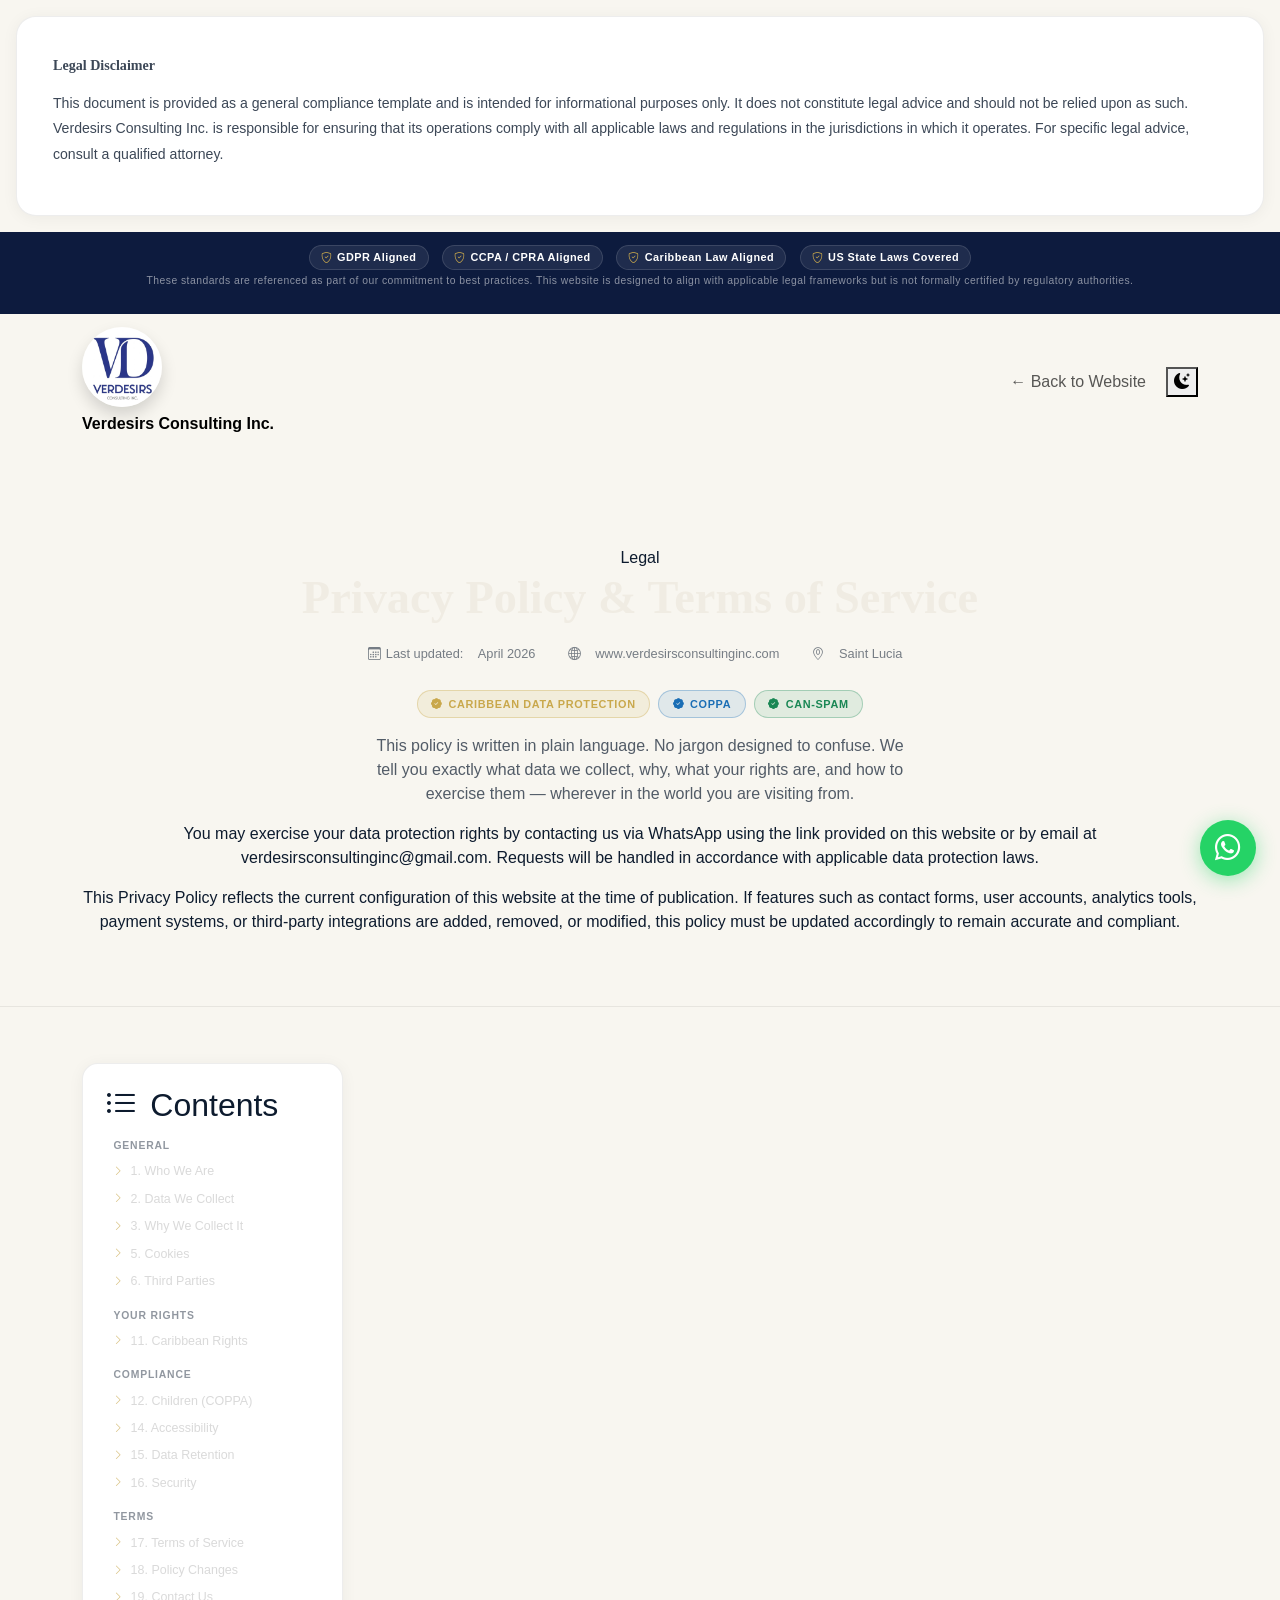
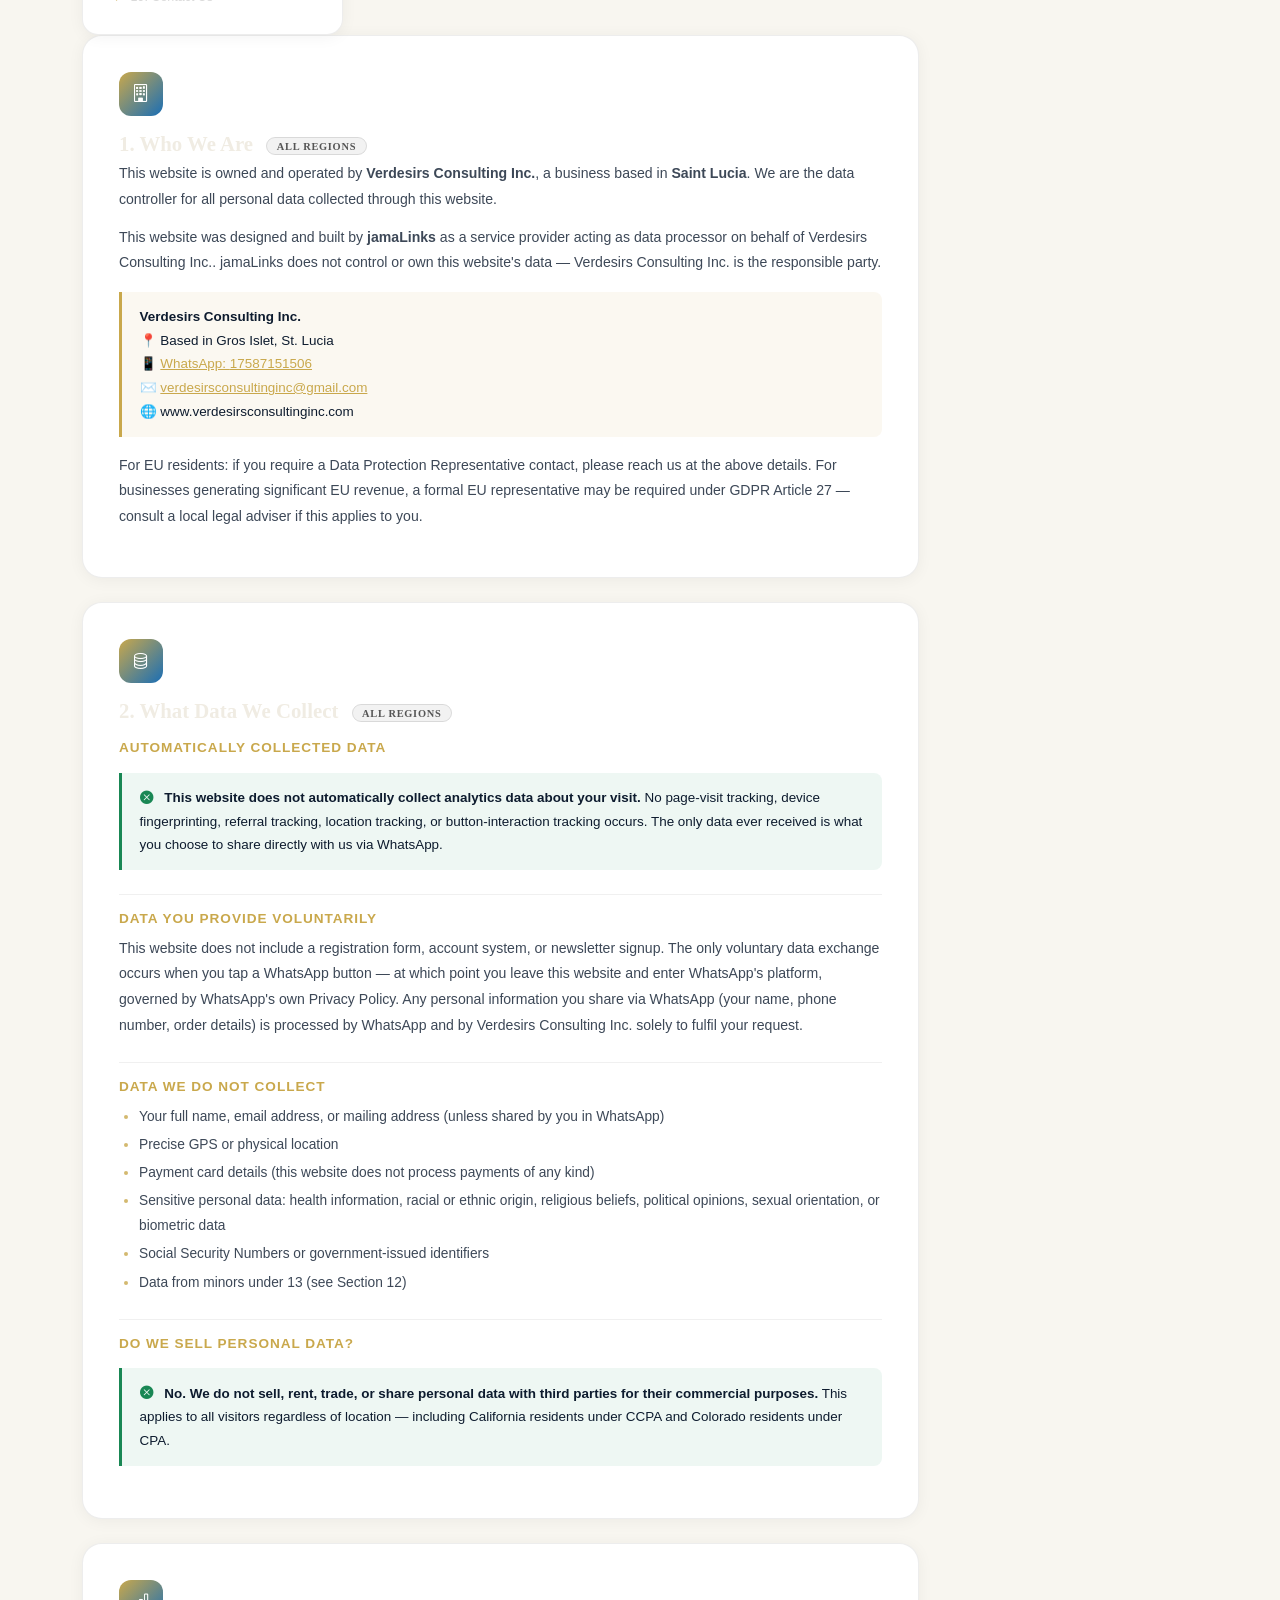
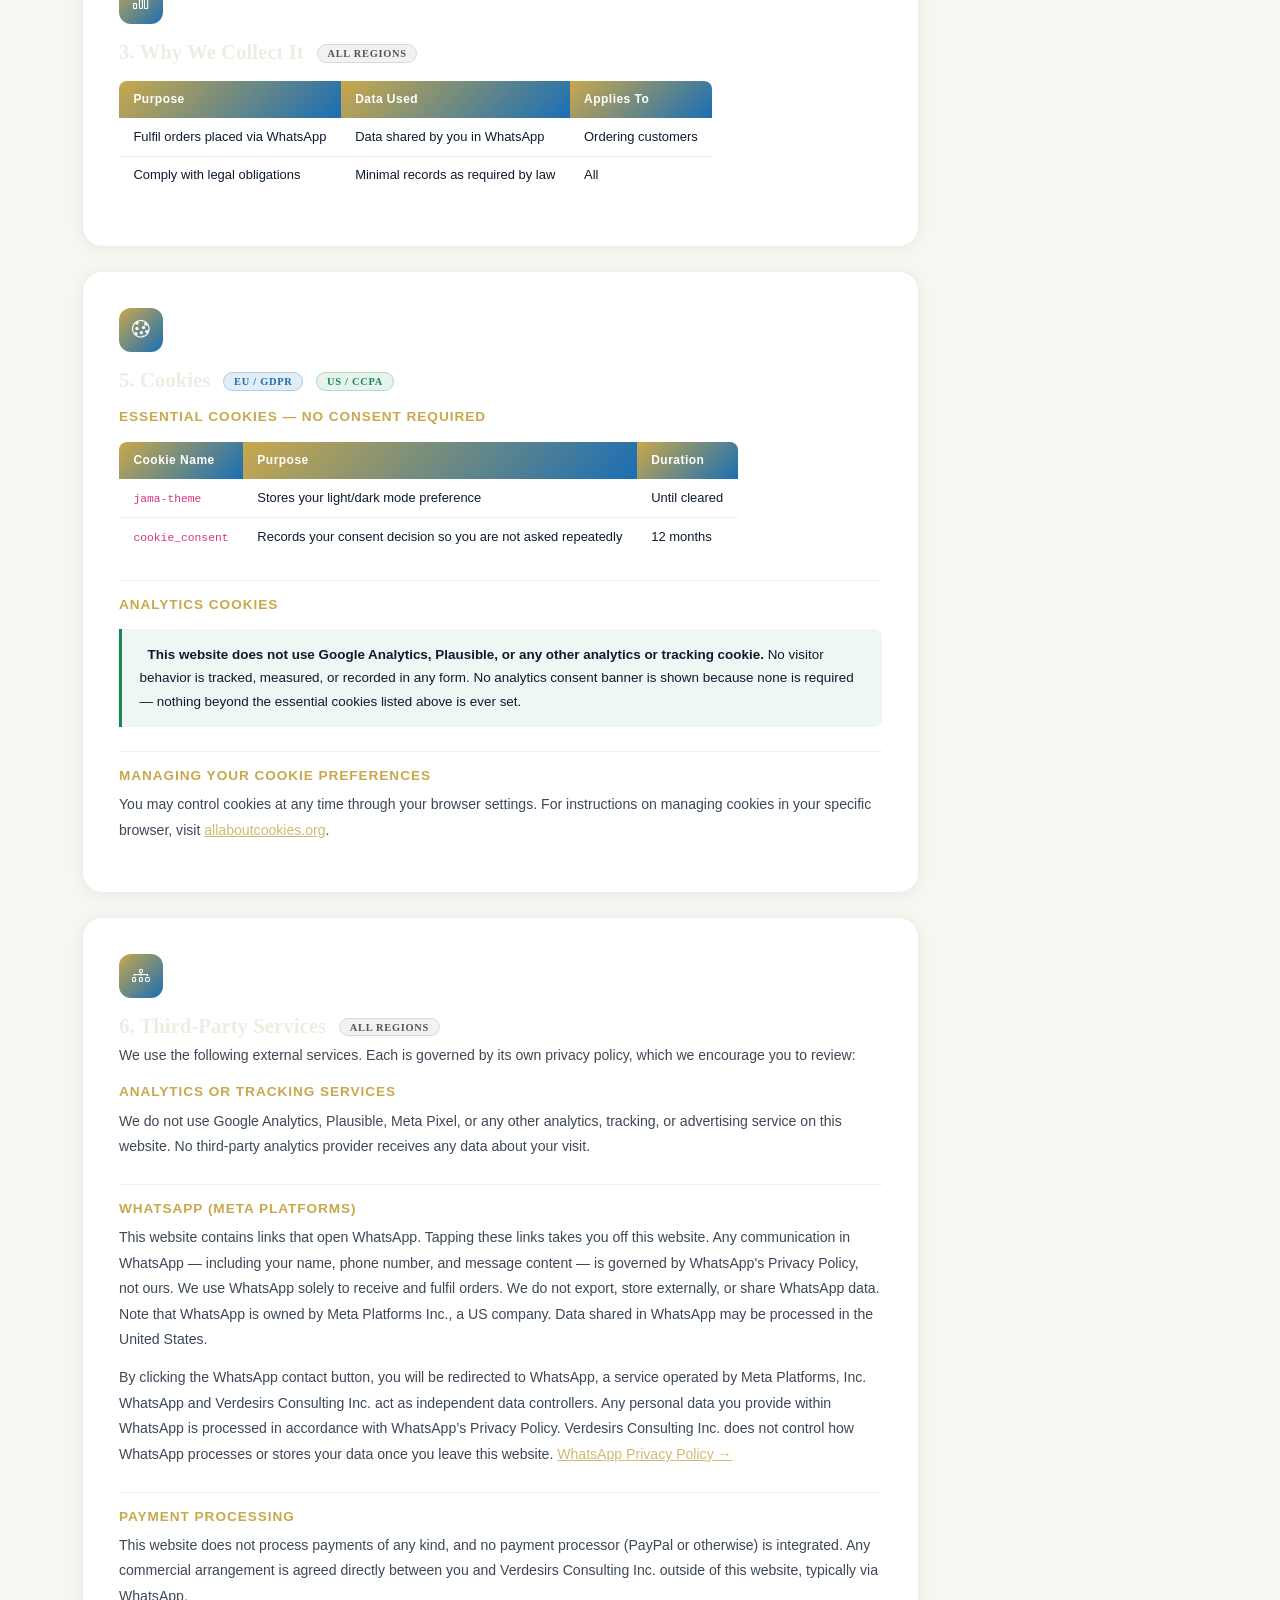
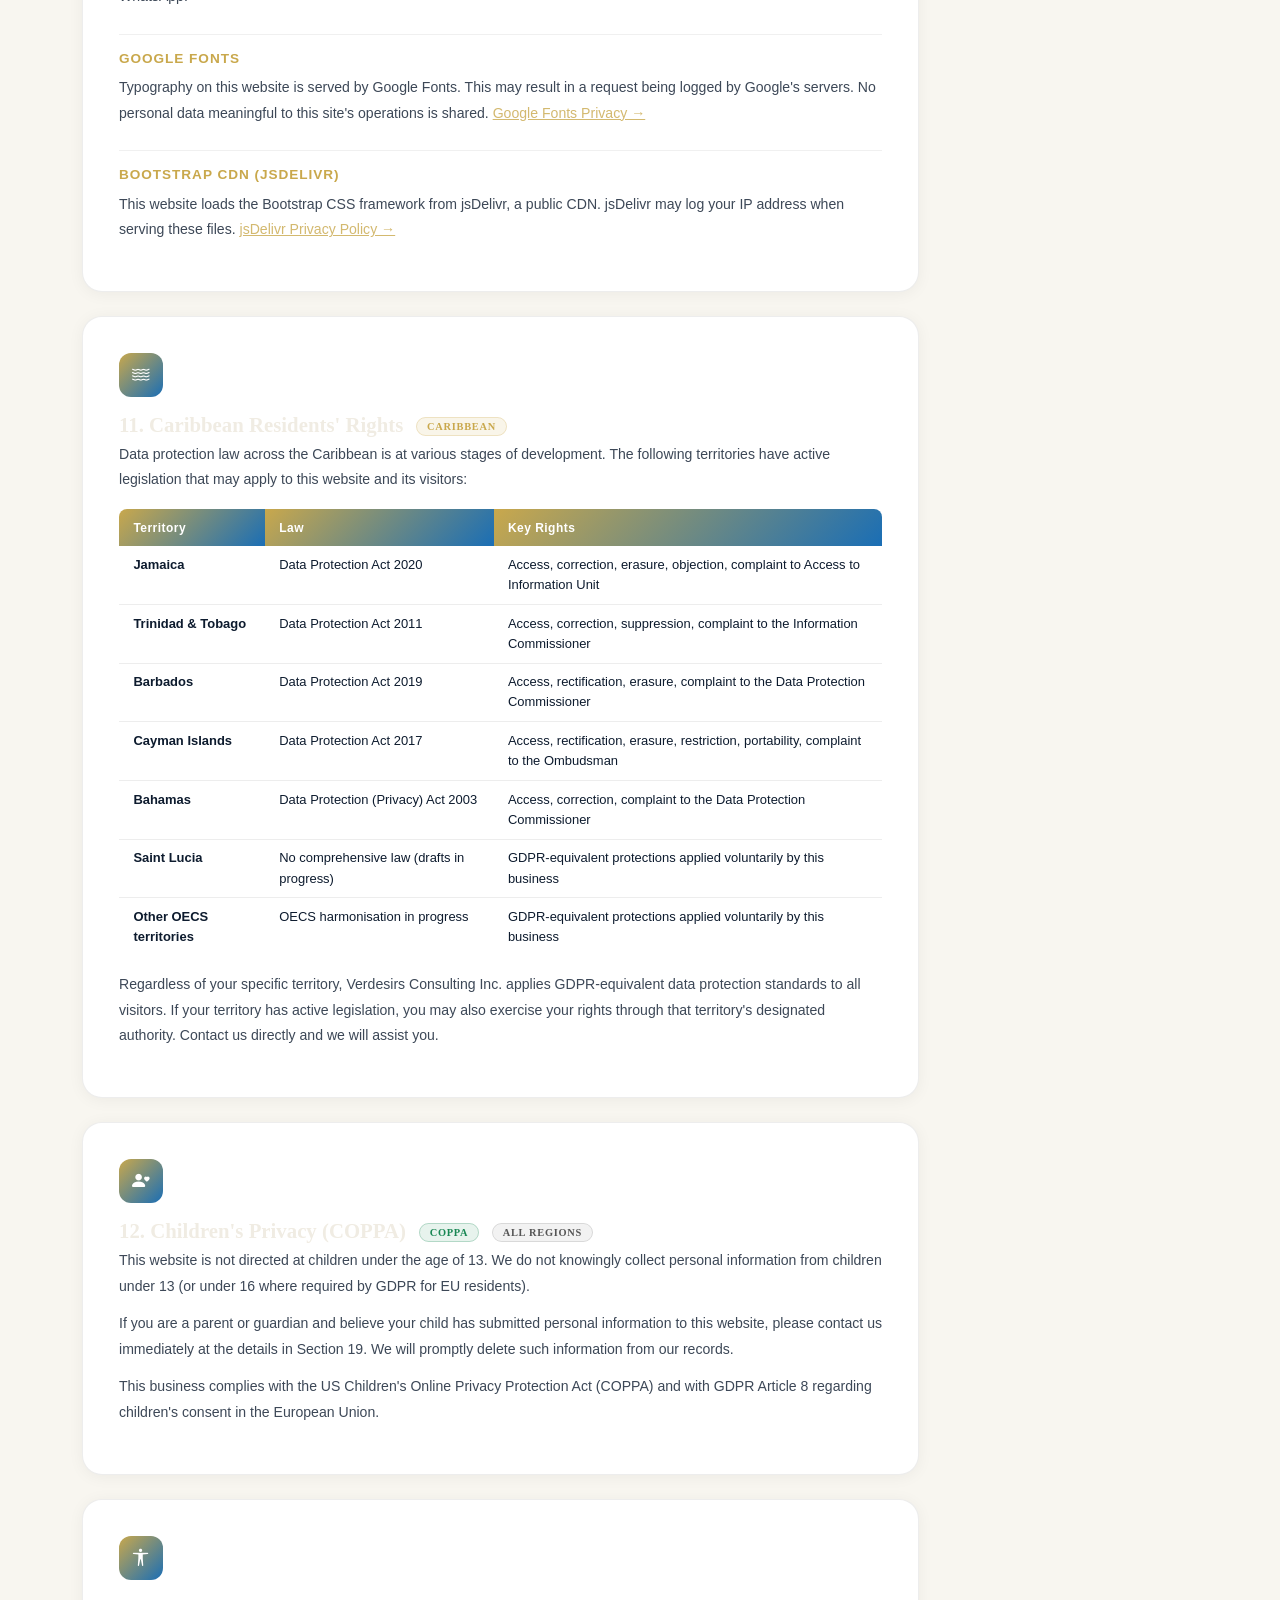
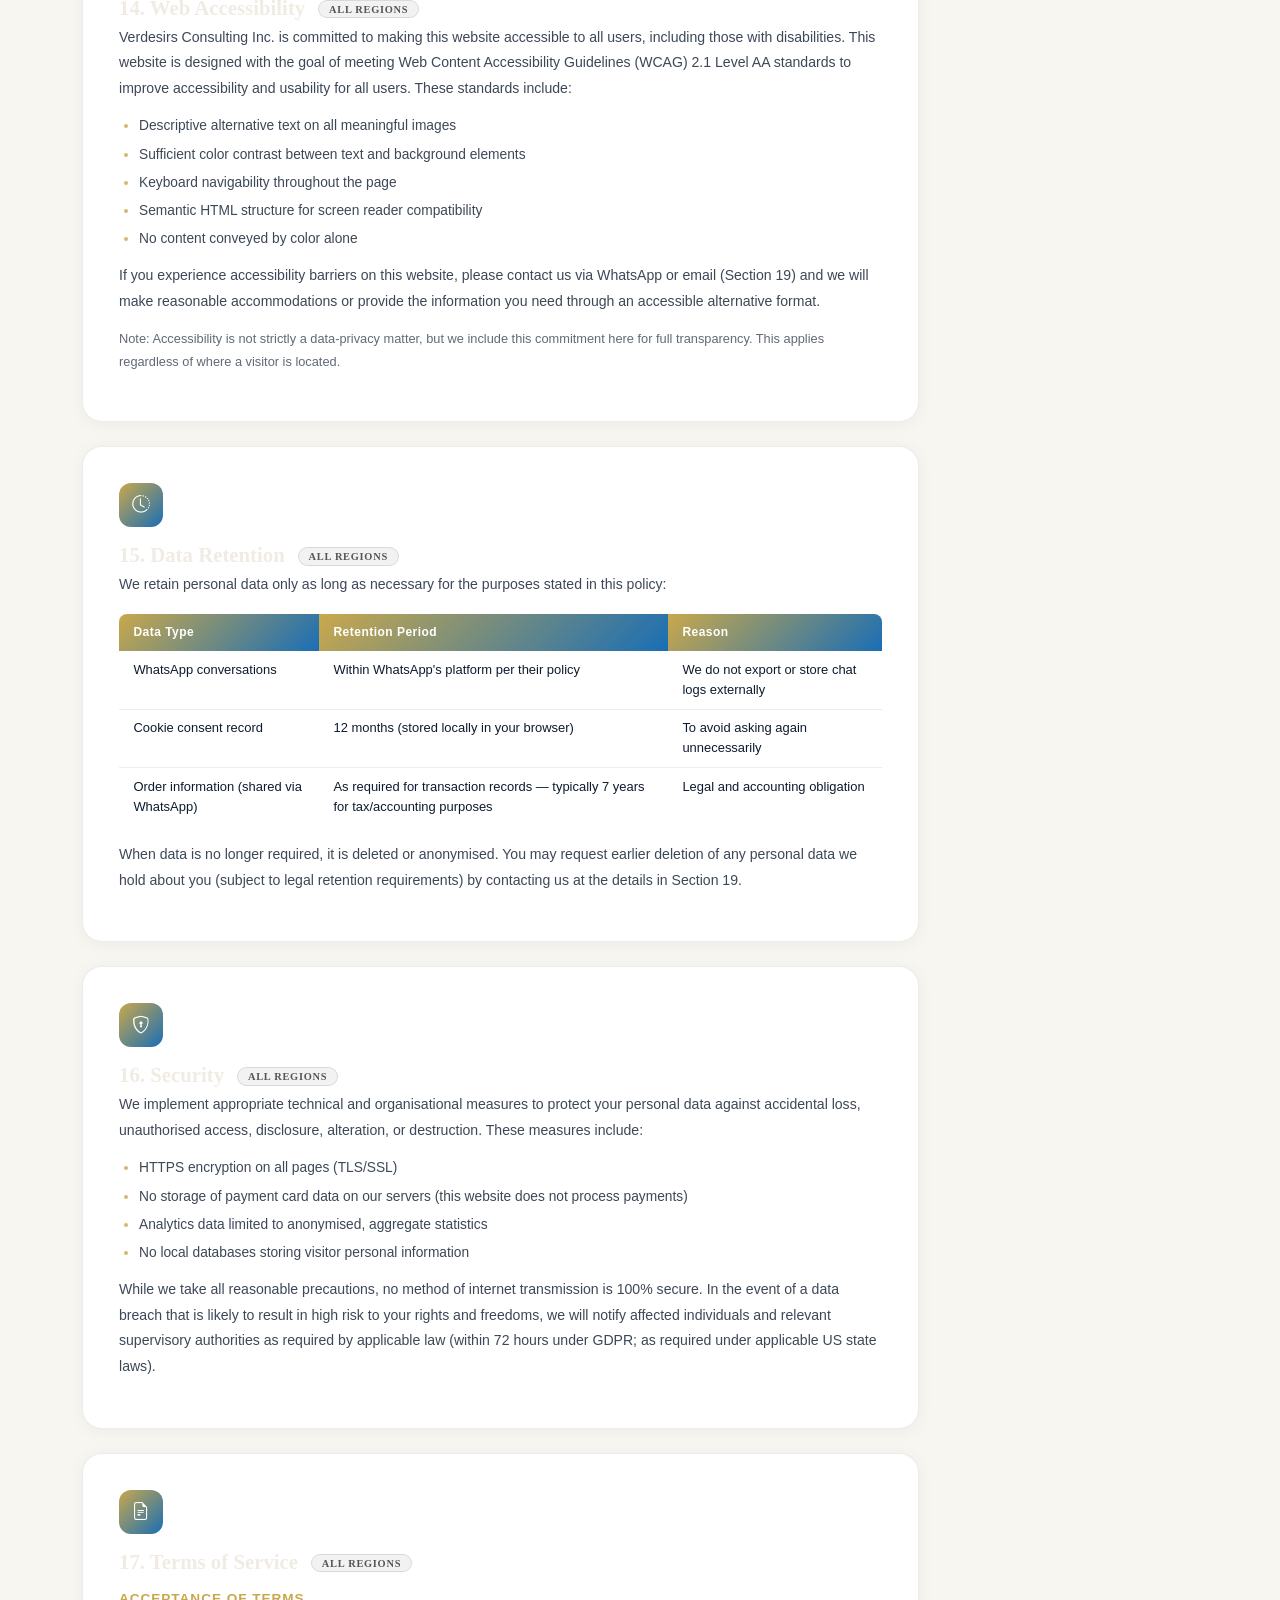
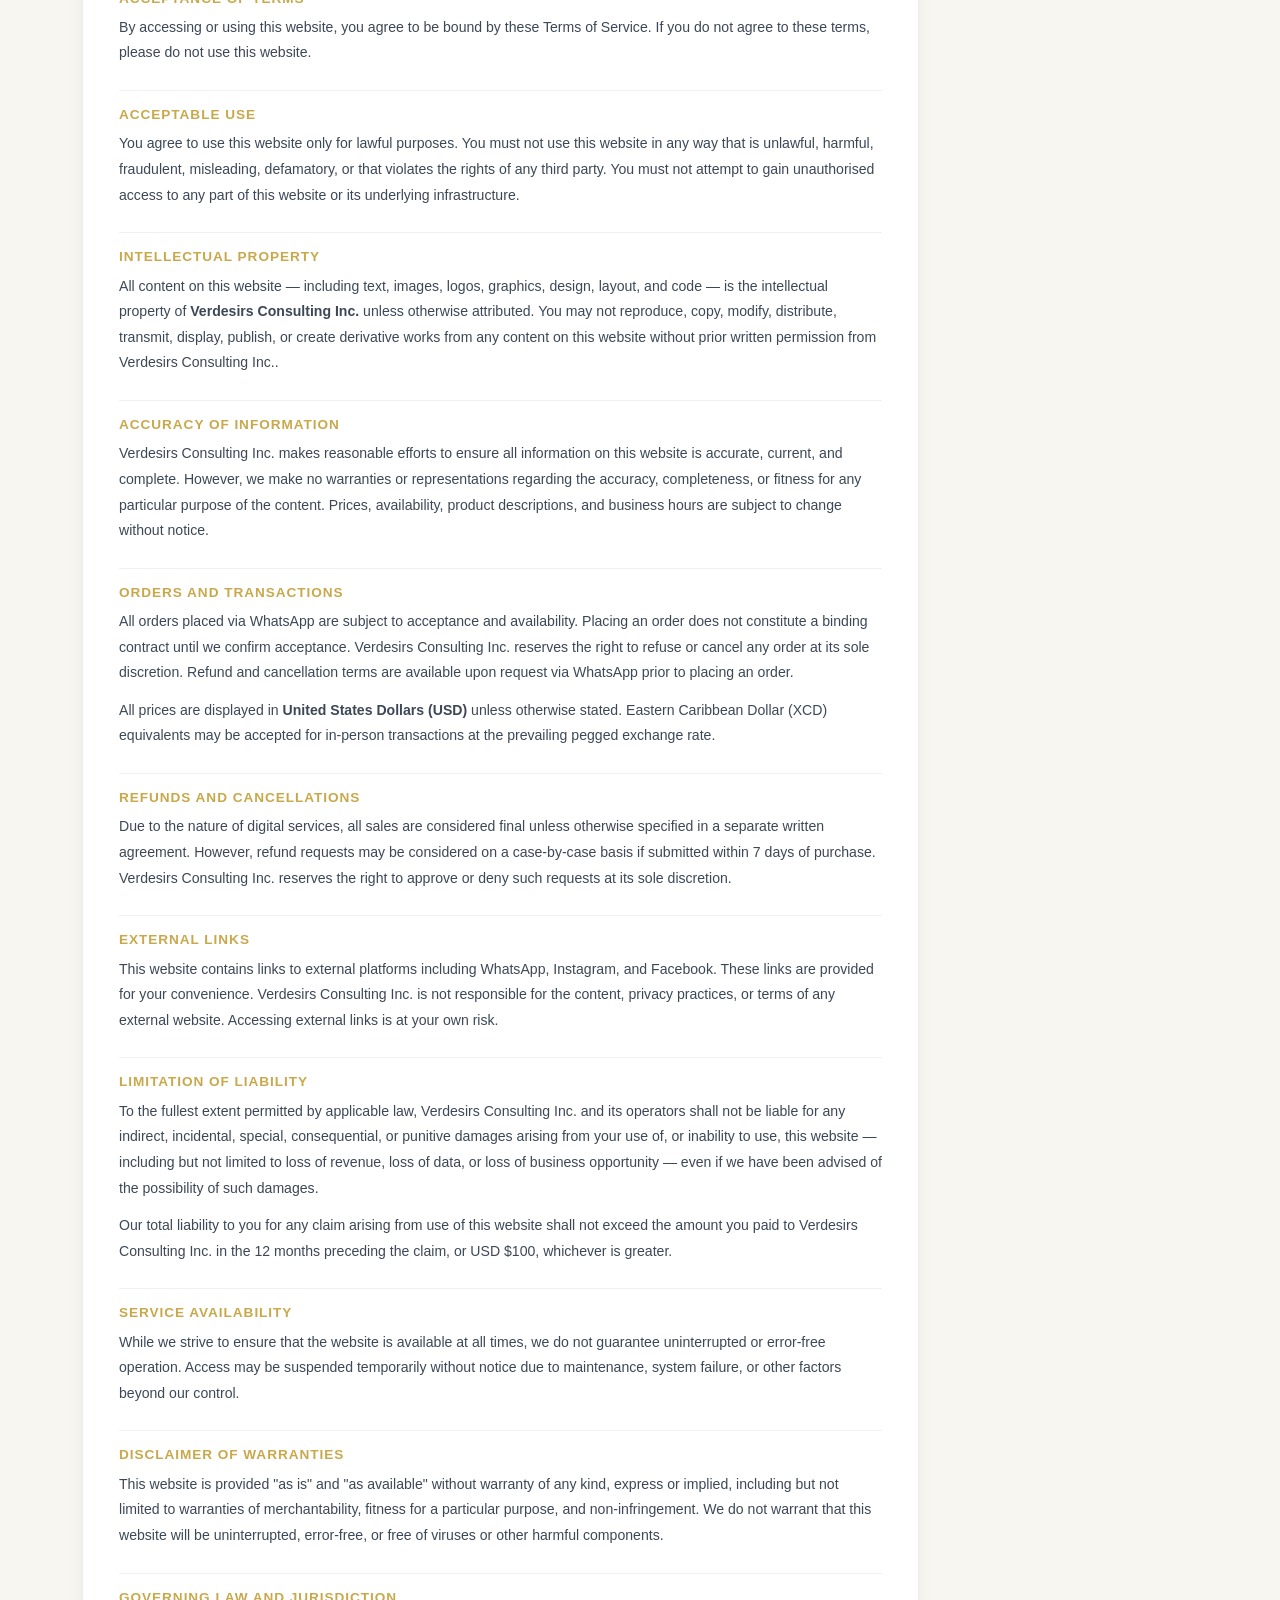
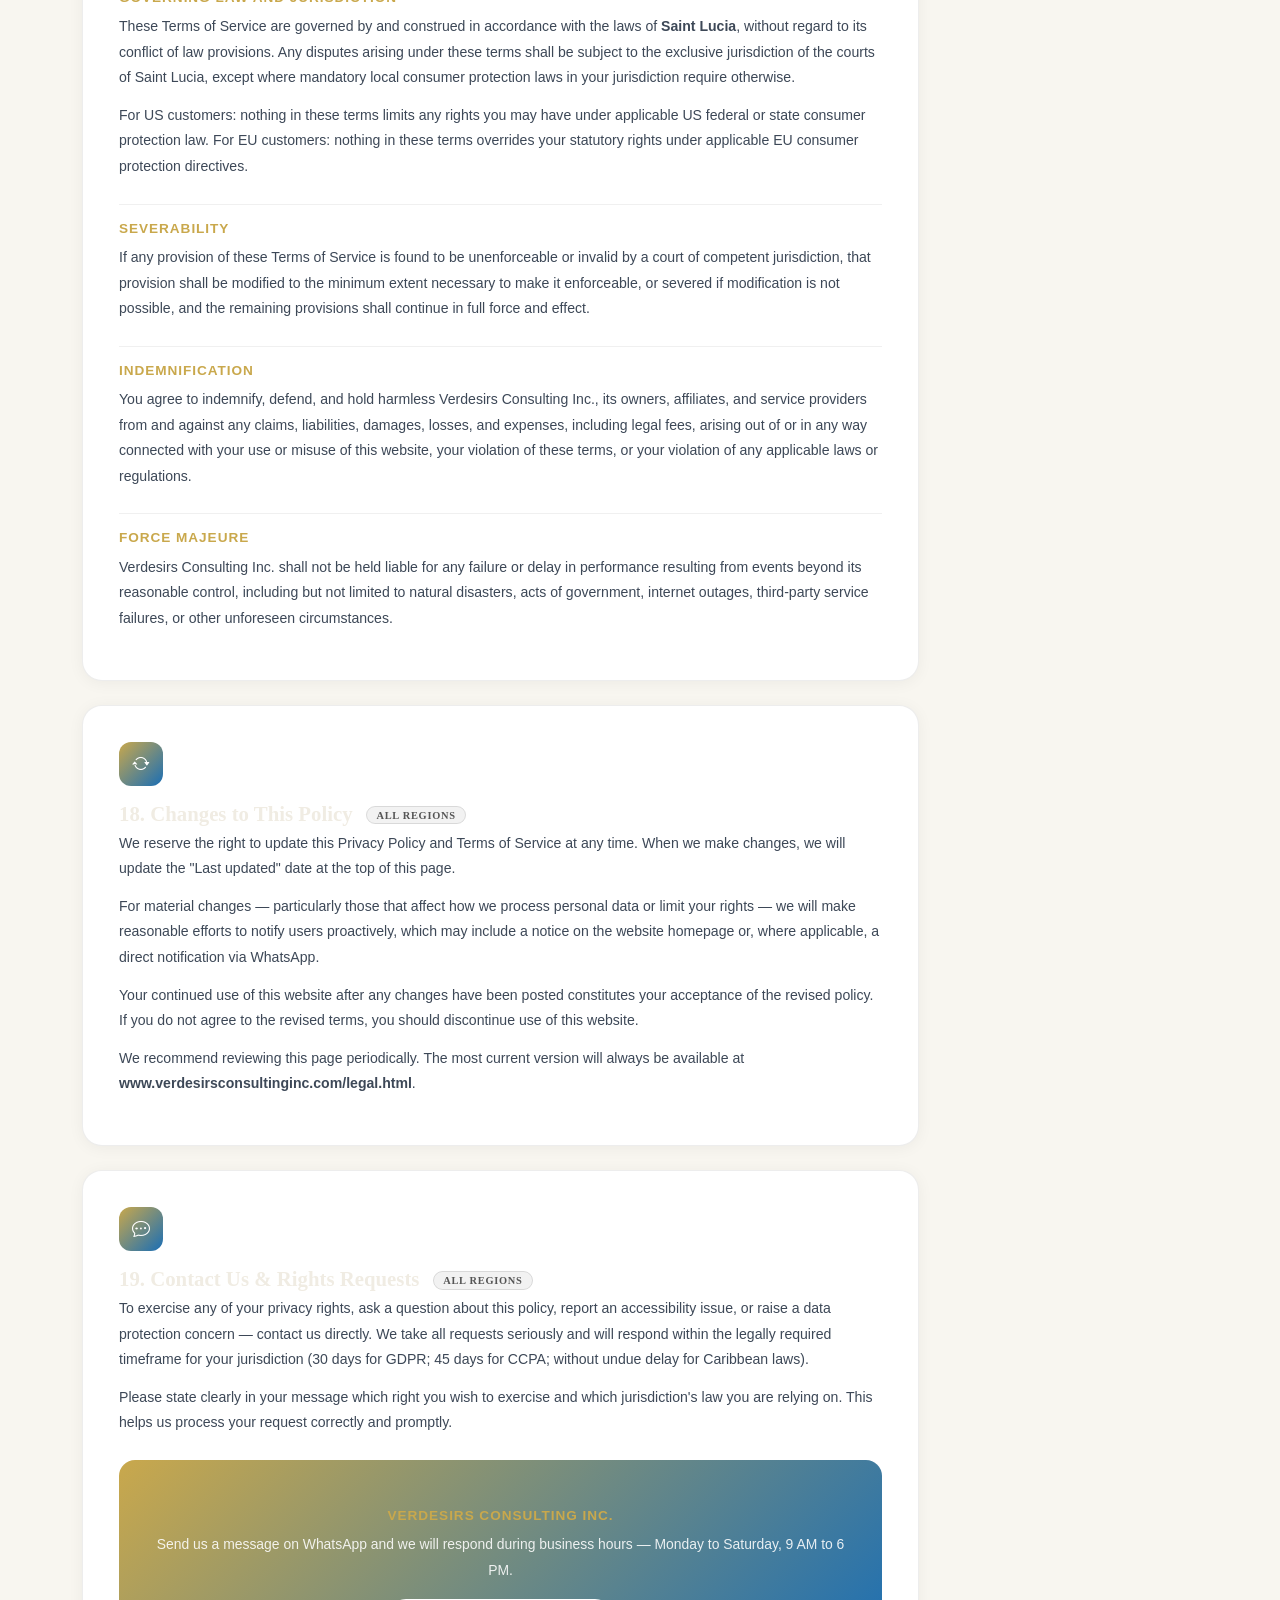
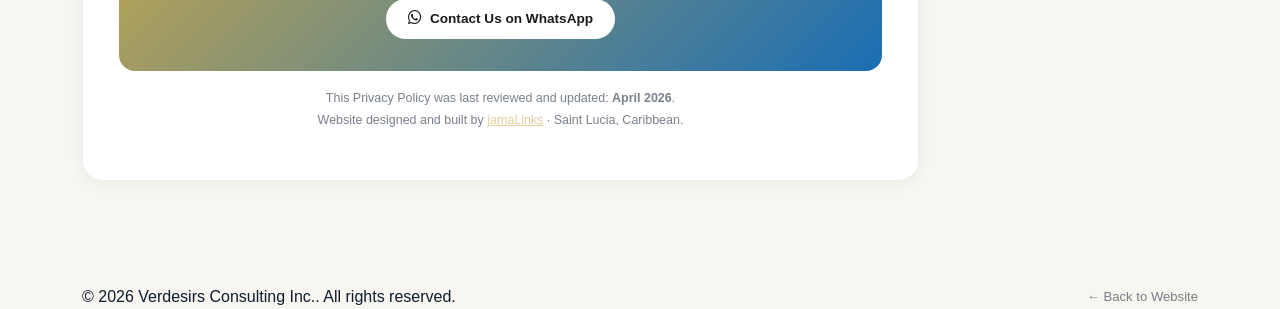
<file: legal.html>
<!DOCTYPE html>
<!--
═══════════════════════════════════════════════════════════════════════
  JamaLinks — LEGAL PAGE CONFIG SYSTEM v3.0
  ───────────────────────────────────────────────────────────────────
  HOW TO USE:
  1. Scroll to the <script id="jl-config"> block below the <body> tag
  2. Fill in ONLY the CONFIG values — nothing else needs editing
  3. Set feature flags to true/false based on what the site uses
  4. Save the file as legal.html in the client's site folder
  5. That's it. The script populates everything automatically.
  ───────────────────────────────────────────────────────────────────
  DEPLOYMENT CHECKLIST:
  [ ] CONFIG values filled (business name, phone, URL, location, date)
  [ ] Feature flags set correctly (analytics, payments, whatsapp, etc.)
  [ ] File saved as legal.html in client site root
  [ ] "Do Not Sell" link added to index.html footer (US-facing sites)
  [ ] Tested in light mode and dark mode
  [ ] All WhatsApp buttons open correctly with client number
═══════════════════════════════════════════════════════════════════════
-->
<html lang="en" data-theme="light">
<head>

<!-- ══ META ═══════════════════════════════════════════ -->
<meta charset="UTF-8">
<meta name="viewport" content="width=device-width, initial-scale=1.0">

<!-- ══ SECURITY HEADERS (security.txt Section 1 — mandatory) ══ -->
<meta http-equiv="Content-Security-Policy"
      content="default-src 'self';
               script-src 'self' 'unsafe-inline' https://cdn.jsdelivr.net;
               style-src 'self' 'unsafe-inline' https://fonts.googleapis.com https://cdn.jsdelivr.net;
               font-src https://fonts.gstatic.com https://cdn.jsdelivr.net;
               img-src 'self' data: https:;
               connect-src 'self';
               object-src 'none';
               base-uri 'self';
               form-action 'self';">
<meta http-equiv="X-Content-Type-Options" content="nosniff">
<meta name="referrer" content="strict-origin-when-cross-origin">
<meta http-equiv="Permissions-Policy"
      content="camera=(), microphone=(), geolocation=(), payment=(), usb=(), interest-cohort=()">
<meta name="theme-color" content="#0d1b2e">

<title id="page-title">Privacy Policy & Terms of Service</title>
<meta name="description" id="page-desc" content="Privacy Policy and Terms of Service. Full international compliance covering GDPR, CCPA, and Caribbean data protection laws.">
<meta name="robots" content="noindex, follow">

<!-- ══ FAVICON ════════════════════════════════════════ -->
<link rel="icon" type="image/x-icon" href="/favicon.ico">
<link rel="icon" type="image/png" sizes="16x16" href="/favicon-16x16.png">
<link rel="icon" type="image/png" sizes="32x32" href="/favicon-32x32.png">
<link rel="apple-touch-icon" sizes="180x180" href="/apple-touch-icon.png">
<link rel="manifest" href="/site.webmanifest">

<!-- ══ BOOTSTRAP + ICONS ══════════════════════════════ -->
<link href="https://cdn.jsdelivr.net/npm/bootstrap@5.3.3/dist/css/bootstrap.min.css"
      rel="stylesheet"
      integrity="sha384-QWTKZyjpPEjISv5WaRU9OFeRpok6YctnYmDr5pNlyT2bRjXh0JMhjY6hW+ALEwIH"
      crossorigin="anonymous">
<link href="https://cdn.jsdelivr.net/npm/bootstrap-icons@1.11.3/font/bootstrap-icons.min.css"
      rel="stylesheet"
      integrity="sha384-XGjxtQfXaH2tnPFa9x+ruJTuLE3Aa6LhHSWRr1XeTyhezb4abCG4ccI5AkVDxqC+"
      crossorigin="anonymous">

<!-- ══ GOOGLE FONTS ═══════════════════════════════════ -->
<link href="https://fonts.googleapis.com/css2?family=Playfair+Display:wght@700;900&family=DM+Sans:wght@300;400;500;600&display=swap" rel="stylesheet">

<!-- ══ MAIN SITE STYLESHEET ═══════════════════════════ -->

<style>
:root {
    --navy: #0d1b3e;
    --navy-mid: #162650;
    --navy-light: #1e3368;
    --gold: #c9a84c;
    --gold-light: #e8c96e;
    --gold-on-light: #7d611f;   /* WCAG AA-safe (5.8:1 on white, 5.3:1 on off-white) — use for gold text on light backgrounds. Original --gold (2.29:1 on white) fails AA and must stay reserved for dark/navy backgrounds only. */
    --white: #ffffff;
    --off-white: #f7f5f0;
    --concrete: #e8e6e1;
    --text-dark: #0d1b3e;
    --text-mid: #4a5568;
    --wa-green: #25D366;        /* Keep for icon/border/navy-background contexts — passes 8.5:1 there. Do NOT use for white text on this color as a background; that combo fails WCAG AA (1.98:1). */
    --wa-green-dark: #1da851;
    --wa-green-cta: #0F7A3A;    /* WCAG AA-safe for white text ON this as a background at real button text sizes (5.4:1). Use for solid-fill CTA buttons only (.nav-cta, .btn-wa). */
    --wa-green-cta-dark: #0c6b32; /* hover state for the above */
  }

/* ===================================================
   LEGAL PAGE STYLES
   =================================================== */
/* ── GLOBAL ───────────────────────────────────────── */
html, body {
  overflow-x: hidden;
  max-width: 100%;
  font-family: 'DM Sans', sans-serif;
  background: #f8f6f0;
  color: #0d1b2e;
}
*, *::before, *::after { box-sizing: border-box; }

/* ── ACCESSIBILITY BASE (WCAG 2.1 AA) ────────────── */
.skip-link {
  position: absolute;
  top: -100%;
  left: 1rem;
  background: var(--navy, #0d1b2e);
  color: #fff;
  padding: 0.5rem 1rem;
  border-radius: 0 0 4px 4px;
  z-index: 9999;
  font-weight: 600;
  text-decoration: none;
  transition: top 0.2s;
}
.skip-link:focus { top: 0; }
*:focus-visible {
  outline: 3px solid var(--gold, #c9a84c);
  outline-offset: 3px;
  border-radius: 3px;
}
*:focus:not(:focus-visible) { outline: none; }

/* ── JURISDICTION BADGE STRIP ─────────────────────── */
.jurisdiction-strip {
  background: var(--navy, #0d1b2e);
  padding: .6rem 0;
  text-align: center;
  font-size: .72rem;
  letter-spacing: .04em;
  color: rgba(255,255,255,.65);
}
.jurisdiction-strip .j-badge {
  display: inline-flex;
  align-items: center;
  gap: .3rem;
  background: rgba(255,255,255,.08);
  border: 1px solid rgba(255,255,255,.12);
  border-radius: 20px;
  padding: .2rem .7rem;
  margin: .2rem .3rem;
  font-weight: 600;
  font-size: .68rem;
  color: #fff;
}
.jurisdiction-strip .j-badge i { color: var(--gold, #c9a84c); }

/* ── LEGAL HERO ───────────────────────────────────── */
.legal-hero {
  padding: 6rem 0 3.5rem;
  background: var(--bg, #f8f6f0);
  border-bottom: 1px solid var(--border, rgba(0,0,0,.07));
  text-align: center;
}
.legal-hero h1 {
  font-family: 'Playfair Display', serif;
  font-size: clamp(1.9rem, 5vw, 2.9rem);
  font-weight: 900;
  color: var(--heading, #0d1b2e);
  margin-bottom: .5rem;
}
[data-theme="dark"] .legal-hero h1 { color: #f0ece3; }
.legal-meta {
  font-size: .8rem;
  opacity: .55;
  margin-top: .75rem;
}
.legal-meta span {
  display: inline-flex;
  align-items: center;
  gap: .3rem;
  margin: .2rem .6rem;
}
.compliance-pills {
  display: flex;
  flex-wrap: wrap;
  justify-content: center;
  gap: .5rem;
  margin-top: 1.25rem;
}
.cpill {
  display: inline-flex;
  align-items: center;
  gap: .35rem;
  font-size: .68rem;
  font-weight: 700;
  letter-spacing: .06em;
  text-transform: uppercase;
  padding: .3rem .85rem;
  border-radius: 20px;
  border: 1px solid;
}
.cpill-gold  { background: rgba(201,168,76,.12);  border-color: rgba(201,168,76,.35);  color: var(--gold,#c9a84c); }
.cpill-blue  { background: rgba(26,110,181,.1);   border-color: rgba(26,110,181,.3);   color: var(--blue,#1a6eb5); }
.cpill-green { background: rgba(25,135,84,.1);    border-color: rgba(25,135,84,.3);    color: #198754; }

/* ── LEGAL CONTENT ────────────────────────────────── */
.legal-content { padding: 3.5rem 0 5rem; }

.legal-card {
  background: var(--card-bg, #fff);
  border: 1px solid var(--border, rgba(0,0,0,.07));
  border-radius: 20px;
  padding: 2.25rem 2.25rem;
  margin-bottom: 1.5rem;
  box-shadow: 0 2px 16px rgba(0,0,0,.05);
}
@media (max-width: 576px) { .legal-card { padding: 1.5rem 1.1rem; } }

.legal-card-icon {
  width: 44px; height: 44px;
  border-radius: 12px;
  background: linear-gradient(135deg, var(--gold,#c9a84c), var(--blue,#1a6eb5));
  display: flex; align-items: center; justify-content: center;
  color: #fff; font-size: 1.1rem; margin-bottom: 1rem;
}
.legal-card h2,
.legal-disclaimer-title {
  font-family: 'Playfair Display', serif;
  font-size: 1.3rem;
  font-weight: 700;
  color: var(--heading, #0d1b2e);
  margin-bottom: .25rem;
}
[data-theme="dark"] .legal-card h2 { color: #f0ece3; }

/* Jurisdiction flag on headings */
.legal-card h2 .j-flag {
  font-size: .65rem;
  font-weight: 700;
  letter-spacing: .07em;
  text-transform: uppercase;
  padding: .18rem .6rem;
  border-radius: 10px;
  margin-left: .5rem;
  vertical-align: middle;
}
.flag-eu   { background: rgba(26,110,181,.12);  color: var(--blue,#1a6eb5); border: 1px solid rgba(26,110,181,.25); }
.flag-us   { background: rgba(25,135,84,.1);    color: #198754;             border: 1px solid rgba(25,135,84,.25); }
.flag-carib{ background: rgba(201,168,76,.12);  color: var(--gold,#c9a84c); border: 1px solid rgba(201,168,76,.25); }
.flag-all  { background: rgba(0,0,0,.05);       color: #555;                border: 1px solid rgba(0,0,0,.1); }

.legal-card h3 {
  font-size: .85rem;
  font-weight: 700;
  color: var(--gold, #c9a84c);
  text-transform: uppercase;
  letter-spacing: .07em;
  margin: 1.5rem 0 .5rem;
  padding-top: 1rem;
  border-top: 1px solid var(--border, rgba(0,0,0,.06));
}
.legal-card h3:first-of-type { margin-top: 1rem; padding-top: 0; border-top: none; }
.legal-card p  { font-size: .88rem; line-height: 1.82; opacity: .8; margin-bottom: .75rem; }
.legal-card ul { padding-left: 1.25rem; margin-bottom: .75rem; }
.legal-card ul li { font-size: .86rem; line-height: 1.82; opacity: .8; margin-bottom: .2rem; }
.legal-card ul li::marker { color: var(--gold, #c9a84c); }

/* ── TABLES ───────────────────────────────────────── */
.data-table { width: 100%; border-collapse: collapse; font-size: .81rem; margin: 1rem 0; overflow-x: auto; display: block; }
.data-table thead { display: table-header-group; }
.data-table th {
  background: linear-gradient(135deg, var(--gold,#c9a84c), var(--blue,#1a6eb5));
  color: #fff; padding: .6rem .9rem; text-align: left;
  font-weight: 600; font-size: .75rem; letter-spacing: .04em; white-space: nowrap;
}
.data-table th:first-child { border-radius: 8px 0 0 0; }
.data-table th:last-child  { border-radius: 0 8px 0 0; }
.data-table td { padding: .55rem .9rem; border-bottom: 1px solid var(--border, rgba(0,0,0,.07)); line-height: 1.55; vertical-align: top; }
.data-table tr:last-child td { border-bottom: none; }
.data-table tr:nth-child(even) td { background: rgba(0,0,0,.02); }
[data-theme="dark"] .data-table tr:nth-child(even) td { background: rgba(255,255,255,.03); }

/* ── HIGHLIGHT BOXES ──────────────────────────────── */
.legal-highlight {
  background: rgba(201,168,76,.08);
  border-left: 3px solid var(--gold, #c9a84c);
  border-radius: 0 8px 8px 0;
  padding: .85rem 1.1rem;
  margin: 1rem 0;
  font-size: .84rem;
  line-height: 1.75;
}
.legal-highlight-blue {
  background: rgba(26,110,181,.07);
  border-left: 3px solid var(--blue, #1a6eb5);
  border-radius: 0 8px 8px 0;
  padding: .85rem 1.1rem;
  margin: 1rem 0;
  font-size: .84rem;
  line-height: 1.75;
}
.legal-highlight-green {
  background: rgba(25,135,84,.07);
  border-left: 3px solid #198754;
  border-radius: 0 8px 8px 0;
  padding: .85rem 1.1rem;
  margin: 1rem 0;
  font-size: .84rem;
  line-height: 1.75;
}

/* ── RIGHTS GRID ──────────────────────────────────── */
.rights-grid {
  display: grid;
  grid-template-columns: repeat(auto-fit, minmax(190px, 1fr));
  gap: .85rem;
  margin: 1rem 0;
}
.right-item {
  background: var(--bg-alt, rgba(0,0,0,.02));
  border-radius: 10px;
  padding: .85rem 1rem;
  font-size: .81rem;
  line-height: 1.55;
  border: 1px solid var(--border, rgba(0,0,0,.06));
}
[data-theme="dark"] .right-item { background: rgba(255,255,255,.04); }
.right-item i { color: var(--gold,#c9a84c); font-size: 1rem; display: block; margin-bottom: .3rem; }
.right-item strong { display: block; margin-bottom: .2rem; font-size: .82rem; color: var(--heading,#111); }
[data-theme="dark"] .right-item strong { color: #f0ece3; }
.right-item .j-tag {
  font-size: .6rem; font-weight: 700; text-transform: uppercase;
  letter-spacing: .06em; opacity: .55; margin-top: .3rem; display: block;
}

/* ── CCPA OPT-OUT BOX ─────────────────────────────── */
.optout-box {
  background: rgba(25,135,84,.06);
  border: 1.5px solid rgba(25,135,84,.2);
  border-radius: 14px;
  padding: 1.5rem;
  margin: 1.25rem 0;
  text-align: center;
}
.optout-box h3 {
  font-size: .95rem;
  font-weight: 700;
  color: var(--heading, #111);
  margin-bottom: .4rem;
}
[data-theme="dark"] .optout-box h3 { color: #f0ece3; }
.optout-box p { font-size: .82rem; opacity: .75; margin-bottom: .85rem; }
.optout-box .optout-answer {
  display: inline-flex;
  align-items: center;
  gap: .5rem;
  background: #198754;
  color: #fff;
  font-size: .8rem;
  font-weight: 700;
  padding: .55rem 1.4rem;
  border-radius: 50px;
}

/* ── STICKY TOC ───────────────────────────────────── */
.legal-toc {
  position: sticky;
  top: 5rem;
  background: var(--card-bg, #fff);
  border: 1px solid var(--border, rgba(0,0,0,.07));
  border-radius: 16px;
  padding: 1.4rem;
  box-shadow: 0 2px 16px rgba(0,0,0,.05);
  max-height: calc(100vh - 7rem);
  overflow-y: auto;
}
.legal-toc h6 {
  font-size: .72rem; font-weight: 700; text-transform: uppercase;
  letter-spacing: .08em; color: var(--gold,#c9a84c); margin-bottom: 1rem;
}
.toc-section { font-size: .65rem; font-weight: 700; text-transform: uppercase;
  letter-spacing: .08em; opacity: .45; margin: .85rem 0 .3rem; padding-left: .5rem; }
.toc-link {
  display: flex; align-items: center; gap: .45rem;
  font-size: .78rem; color: var(--text,#333); text-decoration: none;
  padding: .3rem .5rem; border-radius: 6px; margin-bottom: .1rem;
  transition: background .2s, color .2s; opacity: .72; line-height: 1.3;
}
.toc-link:hover { background: rgba(201,168,76,.1); color: var(--gold,#c9a84c); opacity: 1; }
.toc-link i { font-size: .65rem; color: var(--gold,#c9a84c); flex-shrink: 0; }
[data-theme="dark"] .toc-link { color: #ccc; }

/* ── CONTACT CARD ─────────────────────────────────── */
.contact-card {
  background: linear-gradient(135deg, var(--gold,#c9a84c) 0%, var(--blue,#1a6eb5) 100%);
  border-radius: 16px; padding: 2rem; color: #fff; text-align: center; margin-top: 1.5rem;
}
.contact-card h4 { font-family: 'Playfair Display', serif; margin-bottom: .4rem; }
.contact-card p  { opacity: .88; font-size: .87rem; margin-bottom: 1rem; }
.contact-card a  {
  display: inline-flex; align-items: center; gap: .5rem;
  background: #fff; color: #1a1a1a;
  padding: .6rem 1.4rem; border-radius: 50px;
  font-weight: 700; font-size: .85rem; text-decoration: none;
  transition: transform .2s;
}
.contact-card a:hover { transform: scale(1.04); }

/* ── WHATSAPP FLOAT ───────────────────────────────── */
.wa-float {
  position: fixed !important; bottom: 1.5rem !important; right: 1.5rem !important;
  left: auto !important; z-index: 9999 !important;
  width: 56px !important; height: 56px !important;
  background: #25D366 !important; color: #fff !important;
  border-radius: 50% !important; display: flex !important;
  align-items: center !important; justify-content: center !important;
  font-size: 1.6rem !important; box-shadow: 0 4px 20px rgba(37,211,102,.45) !important;
  text-decoration: none !important; transition: transform .2s, box-shadow .2s !important;
  transform: translateZ(0) !important;
}
.wa-float:hover { transform: scale(1.08) translateZ(0) !important; color: #fff !important; }

</style>
</head>
<body>

<a href="#main-content" class="skip-link">Skip to main content</a>

<main id="main-content" role="main">

  <section id="legal-disclaimer" class="m-3 legal-card">
  <p class="legal-disclaimer-title" role="heading" aria-level="2">Legal Disclaimer</p>
  <p>
    This document is provided as a general compliance template and is intended for informational purposes only. 
    It does not constitute legal advice and should not be relied upon as such. 
    <span class="jl-biz"></span> is responsible for ensuring that its operations comply with all applicable laws and regulations 
    in the jurisdictions in which it operates. For specific legal advice, consult a qualified attorney.
  </p>
</section>

<!-- ══ JURISDICTION STRIP ══════════════════════════════ -->
<div class="jurisdiction-strip">
  <span class="j-badge"><i class="bi bi-shield-check" aria-hidden="true"></i> GDPR Aligned</span>
  <span class="j-badge"><i class="bi bi-shield-check" aria-hidden="true"></i> CCPA / CPRA Aligned</span>
  <span class="j-badge"><i class="bi bi-shield-check" aria-hidden="true"></i> Caribbean Law Aligned</span>
  <span class="j-badge"><i class="bi bi-shield-check" aria-hidden="true"></i> US State Laws Covered</span>
  <p style="font-size: 0.9em; opacity: 0.8;">
  These standards are referenced as part of our commitment to best practices. This website is designed to align 
  with applicable legal frameworks but is not formally certified by regulatory authorities.
</p>
</div>

<!-- ══ NAVBAR ══════════════════════════════════════════ -->
<nav class="navbar navbar-expand-lg" id="mainNav">
  <div class="container">
   <a class="navbar-brand" href="index.html">
  <img src="images/verdesirs-logo-hd.webp"
       alt="Business Logo"
       id="jl-logo-img"
       width="80" height="80"
       loading="eager" decoding="sync"
       onerror="this.style.display='none'"
       class="rounded-pill img-fluid shadow mx-auto brand-logo">
  <div>
    <span style="font-weight:700;font-size:1rem;" class="jl-biz"></span>
  </div>
</a>
    <div class="d-flex align-items-center gap-2 ms-auto d-lg-none">
      <button class="theme-toggle" id="themeToggleMob" aria-label="Toggle theme">
        <i id="themeIconMob" class="bi bi-sun-fill"></i>
      </button>
    </div>
    <div class="collapse navbar-collapse justify-content-end" id="navMenu">
      <ul class="navbar-nav align-items-lg-center gap-lg-1 mb-2 mb-lg-0">
        <li class="nav-item"><a class="nav-link" href="index.html">← Back to Website</a></li>
        <li class="nav-item ms-lg-2">
          <button class="theme-toggle d-none d-lg-flex" id="themeToggle" aria-label="Toggle theme">
            <i id="themeIcon" class="bi bi-sun-fill"></i>
          </button>
        </li>
      </ul>
    </div>
  </div>
</nav>

<!-- ══ HERO ════════════════════════════════════════════ -->
<div class="legal-hero">
  <div class="container">
    <span class="section-label">Legal</span>
    <h1>Privacy Policy &amp; Terms of Service</h1>
    <div class="divider" style="margin:.75rem auto;"></div>
    <div class="legal-meta">
      <span><i class="bi bi-calendar3" aria-hidden="true"></i> Last updated: <span class="jl-date"></span></span>
      <span><i class="bi bi-globe2" aria-hidden="true"></i> <span class="jl-url"></span></span>
      <span><i class="bi bi-geo-alt" aria-hidden="true"></i> <span class="jl-location"></span></span>
    </div>
    <div class="compliance-pills">
      <span id="pill-gdpr"   class="cpill cpill-blue"><i class="bi bi-patch-check-fill" aria-hidden="true"></i> EU GDPR</span>
      <span id="pill-ccpa"   class="cpill cpill-green"><i class="bi bi-patch-check-fill" aria-hidden="true"></i> US CCPA / CPRA</span>
      <span id="pill-states" class="cpill cpill-green"><i class="bi bi-patch-check-fill" aria-hidden="true"></i> US State Privacy Laws</span>
      <span                  class="cpill cpill-gold"><i class="bi bi-patch-check-fill" aria-hidden="true"></i> Caribbean Data Protection</span>
      <span                  class="cpill cpill-blue"><i class="bi bi-patch-check-fill" aria-hidden="true"></i> COPPA</span>
      <span                  class="cpill cpill-green"><i class="bi bi-patch-check-fill" aria-hidden="true"></i> CAN-SPAM</span>
    </div>
    <p class="text-m mx-auto mt-3" style="max-width:540px;opacity:.7;">
      This policy is written in plain language. No jargon designed to confuse. We tell you exactly what data we collect, why, what your rights are, and how to exercise them — wherever in the world you are visiting from.
    </p>
<p>
  You may exercise your data protection rights by contacting us via WhatsApp using the link provided on this website 
  or by email at <span class="jl-email"></span>. Requests will be handled in accordance with applicable data protection laws.
</p>
    <p>
  This Privacy Policy reflects the current configuration of this website at the time of publication. 
  If features such as contact forms, user accounts, analytics tools, payment systems, or third-party integrations 
  are added, removed, or modified, this policy must be updated accordingly to remain accurate and compliant.
</p>
  </div>
</div>

<!-- ══ LEGAL CONTENT ═══════════════════════════════════ -->
<section class="legal-content">
  <div class="container">
    <div class="row g-4">

      <!-- Sticky TOC -->
      <div class="col-lg-3 d-none d-lg-block">
        <nav class="legal-toc" aria-label="Table of contents">
          <h2 class="toc-heading"><i class="bi bi-list-ul me-1" aria-hidden="true"></i> Contents</h2>

          <div class="toc-section">General</div>
          <a href="#who-we-are"       class="toc-link"><i class="bi bi-chevron-right" aria-hidden="true"></i> 1. Who We Are</a>
          <a href="#data-collected"   class="toc-link"><i class="bi bi-chevron-right" aria-hidden="true"></i> 2. Data We Collect</a>
          <a href="#why-we-collect"   class="toc-link"><i class="bi bi-chevron-right" aria-hidden="true"></i> 3. Why We Collect It</a>
          <a href="#legal-basis"      class="toc-link"><i class="bi bi-chevron-right" aria-hidden="true"></i> 4. Legal Basis</a>
          <a href="#cookies"          class="toc-link"><i class="bi bi-chevron-right" aria-hidden="true"></i> 5. Cookies</a>
          <a href="#third-parties"    class="toc-link"><i class="bi bi-chevron-right" aria-hidden="true"></i> 6. Third Parties</a>
          <a href="#international"    class="toc-link"><i class="bi bi-chevron-right" aria-hidden="true"></i> 7. International Transfers</a>

          <div class="toc-section">Your Rights</div>
          <a href="#gdpr-rights"      class="toc-link"><i class="bi bi-chevron-right" aria-hidden="true"></i> 8. EU / GDPR Rights</a>
          <a href="#ccpa-rights"      class="toc-link"><i class="bi bi-chevron-right" aria-hidden="true"></i> 9. US / CCPA Rights</a>
          <a href="#us-state-rights"  class="toc-link"><i class="bi bi-chevron-right" aria-hidden="true"></i> 10. US State Laws</a>
          <a href="#carib-rights"     class="toc-link"><i class="bi bi-chevron-right" aria-hidden="true"></i> 11. Caribbean Rights</a>

          <div class="toc-section">Compliance</div>
          <a href="#coppa"            class="toc-link"><i class="bi bi-chevron-right" aria-hidden="true"></i> 12. Children (COPPA)</a>
          <a href="#canspam"          class="toc-link"><i class="bi bi-chevron-right" aria-hidden="true"></i> 13. Email (CAN-SPAM)</a>
          <a href="#accessibility"    class="toc-link"><i class="bi bi-chevron-right" aria-hidden="true"></i> 14. Accessibility</a>
          <a href="#retention"        class="toc-link"><i class="bi bi-chevron-right" aria-hidden="true"></i> 15. Data Retention</a>
          <a href="#security"         class="toc-link"><i class="bi bi-chevron-right" aria-hidden="true"></i> 16. Security</a>

          <div class="toc-section">Terms</div>
          <a href="#terms"            class="toc-link"><i class="bi bi-chevron-right" aria-hidden="true"></i> 17. Terms of Service</a>
          <a href="#changes"          class="toc-link"><i class="bi bi-chevron-right" aria-hidden="true"></i> 18. Policy Changes</a>
          <a href="#contact"          class="toc-link"><i class="bi bi-chevron-right" aria-hidden="true"></i> 19. Contact Us</a>
        </div>
      </div>

      <!-- Main Content -->
      <div class="col-lg-9">

        <!-- ─── 1. WHO WE ARE ─────────────────────── -->
        <div class="legal-card" id="who-we-are">
          <div class="legal-card-icon"><i class="bi bi-building" aria-hidden="true"></i></div>
          <h2>1. Who We Are <span class="j-flag flag-all">All Regions</span></h2>
          <p>This website is owned and operated by <strong><span class="jl-biz"></span></strong>, a business based in <strong><span class="jl-location"></span></strong>. We are the data controller for all personal data collected through this website.</p>
          <p>This website was designed and built by <strong>jamaLinks</strong> as a service provider acting as data processor on behalf of <span class="jl-biz"></span>. jamaLinks does not control or own this website's data — <span class="jl-biz"></span> is the responsible party.</p>
          <div class="legal-highlight">
            <strong><span class="jl-biz"></span></strong><br>
            📍 Based in Gros Islet, St. Lucia<br>
            📱 <a href="https://wa.me/JL_WA_NUM" style="color:var(--gold,#c9a84c)">WhatsApp: <span class="jl-phone"></span></a><br>
            <span class="jl-email-line"></span><br>
            🌐 <span class="jl-url"></span>
          </div>
          <p>For EU residents: if you require a Data Protection Representative contact, please reach us at the above details. For businesses generating significant EU revenue, a formal EU representative may be required under GDPR Article 27 — consult a local legal adviser if this applies to you.</p>
        </div>

        <!-- ─── 2. DATA COLLECTED ──────────────────── -->
        <div class="legal-card" id="data-collected">
          <div class="legal-card-icon"><i class="bi bi-database" aria-hidden="true"></i></div>
          <h2>2. What Data We Collect <span class="j-flag flag-all">All Regions</span></h2>

          <h3>Automatically Collected Data</h3>
          <div class="legal-highlight-green">
            <i class="bi bi-x-circle-fill me-2" style="color:#198754;" aria-hidden="true"></i>
            <strong>This website does not automatically collect analytics data about your visit.</strong>
            No page-visit tracking, device fingerprinting, referral tracking, location tracking, or
            button-interaction tracking occurs. The only data ever received is what you choose to
            share directly with us via WhatsApp.
          </div>

          <h3>Data You Provide Voluntarily</h3>
          <p>This website does not include a registration form, account system, or newsletter signup. The only voluntary data exchange occurs when you tap a WhatsApp button — at which point you leave this website and enter WhatsApp's platform, governed by WhatsApp's own Privacy Policy. Any personal information you share via WhatsApp (your name, phone number, order details) is processed by WhatsApp and by <span class="jl-biz"></span> solely to fulfil your request.</p>

          <h3>Data We Do NOT Collect</h3>
          <ul>
            <li>Your full name, email address, or mailing address (unless shared by you in WhatsApp)</li>
            <li>Precise GPS or physical location</li>
            <li>Payment card details (this website does not process payments of any kind)</li>
            <li>Sensitive personal data: health information, racial or ethnic origin, religious beliefs, political opinions, sexual orientation, or biometric data</li>
            <li>Social Security Numbers or government-issued identifiers</li>
            <li>Data from minors under 13 (see Section 12)</li>
          </ul>

          <h3>Do We Sell Personal Data?</h3>
          <div class="legal-highlight-green">
            <i class="bi bi-x-circle-fill me-2" style="color:#198754;" aria-hidden="true"></i>
            <strong>No. We do not sell, rent, trade, or share personal data with third parties for their commercial purposes.</strong> This applies to all visitors regardless of location — including California residents under CCPA and Colorado residents under CPA.
          </div>
        </div>

        <!-- ─── 3. WHY WE COLLECT ──────────────────── -->
        <div class="legal-card" id="why-we-collect">
          <div class="legal-card-icon"><i class="bi bi-bar-chart" aria-hidden="true"></i></div>
          <h2>3. Why We Collect It <span class="j-flag flag-all">All Regions</span></h2>
          <table class="data-table">
            <thead>
              <tr><th>Purpose</th><th>Data Used</th><th>Applies To</th></tr>
            </thead>
            <tbody>
              <tr><td>Fulfil orders placed via WhatsApp</td><td>Data shared by you in WhatsApp</td><td>Ordering customers</td></tr>
              <tr><td>Comply with legal obligations</td><td>Minimal records as required by law</td><td>All</td></tr>
            </tbody>
          </table>
        </div>

        <!-- ─── 4. LEGAL BASIS ─────────────────────── -->
        <div class="legal-card" id="legal-basis">
          <div class="legal-card-icon"><i class="bi bi-journal-check" aria-hidden="true"></i></div>
          <h2>4. Legal Basis for Processing <span class="j-flag flag-eu">EU / GDPR</span></h2>
          <p>Under GDPR Article 6, we process personal data only where a lawful basis exists. Our bases are:</p>
          <table class="data-table">
            <thead>
              <tr><th>Processing Activity</th><th>Legal Basis (GDPR Article 6)</th></tr>
            </thead>
            <tbody>
              <tr><td>Improving website performance</td><td><strong>Art. 6(1)(f)</strong> — Legitimate interests (we have assessed these do not override your rights)</td></tr>
              <tr><td>Processing your order via WhatsApp</td><td><strong>Art. 6(1)(b)</strong> — Performance of a contract or pre-contractual steps at your request</td></tr>
              <tr><td>Compliance with legal obligations</td><td><strong>Art. 6(1)(c)</strong> — Legal obligation</td></tr>
            </tbody>
          </table>
          <div class="legal-highlight-blue">
            <i class="bi bi-info-circle-fill me-2" style="color:var(--blue,#1a6eb5);" aria-hidden="true"></i>
            You may withdraw consent at any time by clearing your browser cookies. Withdrawal does not affect the lawfulness of processing carried out before withdrawal.
          </div>
        </div>

        <!-- ─── 5. COOKIES ─────────────────────────── -->
        <div class="legal-card" id="cookies">
          <div class="legal-card-icon"><i class="bi bi-cookie" aria-hidden="true"></i></div>
          <h2>5. Cookies <span class="j-flag flag-eu">EU / GDPR</span> <span class="j-flag flag-us">US / CCPA</span></h2>

          <h3>Essential Cookies — No Consent Required</h3>
          <table class="data-table">
            <thead><tr><th>Cookie Name</th><th>Purpose</th><th>Duration</th></tr></thead>
            <tbody>
              <tr><td><code>jama-theme</code></td><td>Stores your light/dark mode preference</td><td>Until cleared</td></tr>
              <tr><td><code>cookie_consent</code></td><td>Records your consent decision so you are not asked repeatedly</td><td>12 months</td></tr>
            </tbody>
          </table>

          <h3>Analytics Cookies</h3>
          <div class="legal-highlight-green">
            <i class="bi bi-shield-check-fill me-2" style="color:#198754;" aria-hidden="true"></i>
            <strong>This website does not use Google Analytics, Plausible, or any other analytics or tracking cookie.</strong>
            No visitor behavior is tracked, measured, or recorded in any form. No analytics consent banner is
            shown because none is required — nothing beyond the essential cookies listed above is ever set.
          </div>

          <h3>Managing Your Cookie Preferences</h3>
          <p>You may control cookies at any time through your browser settings. For instructions on managing cookies in your specific browser, visit <a href="https://www.allaboutcookies.org" target="_blank" rel="noopener noreferrer" style="color:var(--gold,#c9a84c)">allaboutcookies.org</a>.</p>
        </div>

        <!-- ─── 6. THIRD PARTIES ───────────────────── -->
        <div class="legal-card" id="third-parties">
          <div class="legal-card-icon"><i class="bi bi-diagram-3" aria-hidden="true"></i></div>
          <h2>6. Third-Party Services <span class="j-flag flag-all">All Regions</span></h2>
          <p>We use the following external services. Each is governed by its own privacy policy, which we encourage you to review:</p>

          <h3>Analytics or Tracking Services</h3>
          <p>We do not use Google Analytics, Plausible, Meta Pixel, or any other analytics, tracking, or advertising service on this website. No third-party analytics provider receives any data about your visit.</p>

          <h3>WhatsApp (Meta Platforms)</h3>
          <p>This website contains links that open WhatsApp. Tapping these links takes you off this website. Any communication in WhatsApp — including your name, phone number, and message content — is governed by WhatsApp's Privacy Policy, not ours. We use WhatsApp solely to receive and fulfil orders. We do not export, store externally, or share WhatsApp data. Note that WhatsApp is owned by Meta Platforms Inc., a US company. Data shared in WhatsApp may be processed in the United States. </p>

          <p>
  By clicking the WhatsApp contact button, you will be redirected to WhatsApp, a service operated by Meta Platforms, Inc. 
  WhatsApp and <span class="jl-biz"></span> act as independent data controllers. Any personal data you provide within WhatsApp 
  is processed in accordance with WhatsApp’s Privacy Policy. <span class="jl-biz"></span> does not control how WhatsApp processes 
  or stores your data once you leave this website.
            <a href="https://www.whatsapp.com/legal/privacy-policy" target="_blank" rel="noopener noreferrer" style="color:var(--gold,#c9a84c)">WhatsApp Privacy Policy →</a>
</p>
          <h3>Payment Processing</h3>
          <p>This website does not process payments of any kind, and no payment processor (PayPal or otherwise) is integrated. Any commercial arrangement is agreed directly between you and <span class="jl-biz"></span> outside of this website, typically via WhatsApp.</p>

          <h3>Google Fonts</h3>
          <p>Typography on this website is served by Google Fonts. This may result in a request being logged by Google's servers. No personal data meaningful to this site's operations is shared. <a href="https://developers.google.com/fonts/faq/privacy" target="_blank" rel="noopener noreferrer" style="color:var(--gold,#c9a84c)">Google Fonts Privacy →</a></p>

          <h3>Bootstrap CDN (jsDelivr)</h3>
          <p>This website loads the Bootstrap CSS framework from jsDelivr, a public CDN. jsDelivr may log your IP address when serving these files. <a href="https://www.jsdelivr.com/privacy-policy-jsdelivr-net" target="_blank" rel="noopener noreferrer" style="color:var(--gold,#c9a84c)">jsDelivr Privacy Policy →</a></p>
        </div>

        <!-- ─── 7. INTERNATIONAL TRANSFERS ───────────── -->
        <div class="legal-card" id="international">
          <div class="legal-card-icon"><i class="bi bi-globe2" aria-hidden="true"></i></div>
          <h2>7. International Data Transfers <span class="j-flag flag-eu">EU / GDPR</span></h2>
          <p>Some of the third-party services we use may transfer data outside the European Economic Area (EEA). Where this occurs, we ensure appropriate safeguards are in place:</p>
          <table class="data-table">
            <thead><tr><th>Service</th><th>Transfer Destination</th><th>Safeguard</th></tr></thead>
            <tbody>
              <tr><td>WhatsApp / Meta</td><td>United States</td><td>SCCs + WhatsApp's own compliance framework</td></tr>
            </tbody>
          </table>
          <p>If you are located in the EU and have concerns about international data transfers, you have the right to obtain a copy of the transfer mechanism in use by contacting us using the details in Section 19.</p>
        </div>

        <!-- ─── 8. GDPR RIGHTS ─────────────────────── -->
        <div class="legal-card" id="gdpr-rights">
          <div class="legal-card-icon"><i class="bi bi-eu" aria-hidden="true"></i></div>
          <h2>8. Your Rights — EU Residents (GDPR) <span class="j-flag flag-eu">GDPR</span></h2>
          <p>If you are located in the European Union or European Economic Area, you have the following rights under the General Data Protection Regulation:</p>
          <div class="rights-grid">
            <div class="right-item">
              <i class="bi bi-eye" aria-hidden="true"></i>
              <strong>Right of Access (Art. 15)</strong>
              Request a copy of all personal data we hold about you.
              <span class="j-tag">GDPR Art. 15</span>
            </div>
            <div class="right-item">
              <i class="bi bi-pencil" aria-hidden="true"></i>
              <strong>Right to Rectification (Art. 16)</strong>
              Require correction of inaccurate personal data.
              <span class="j-tag">GDPR Art. 16</span>
            </div>
            <div class="right-item">
              <i class="bi bi-trash3" aria-hidden="true"></i>
              <strong>Right to Erasure (Art. 17)</strong>
              Request deletion of your data ("right to be forgotten").
              <span class="j-tag">GDPR Art. 17</span>
            </div>
            <div class="right-item">
              <i class="bi bi-pause-circle" aria-hidden="true"></i>
              <strong>Right to Restriction (Art. 18)</strong>
              Restrict how we process your data in certain circumstances.
              <span class="j-tag">GDPR Art. 18</span>
            </div>
            <div class="right-item">
              <i class="bi bi-download" aria-hidden="true"></i>
              <strong>Right to Portability (Art. 20)</strong>
              Receive your data in a structured, machine-readable format.
              <span class="j-tag">GDPR Art. 20</span>
            </div>
            <div class="right-item">
              <i class="bi bi-x-circle" aria-hidden="true"></i>
              <strong>Right to Object (Art. 21)</strong>
              Object to processing based on legitimate interest.
              <span class="j-tag">GDPR Art. 21</span>
            </div>
            <div class="right-item">
              <i class="bi bi-toggle-off" aria-hidden="true"></i>
              <strong>Right to Withdraw Consent (Art. 7)</strong>
              Withdraw previously given consent at any time.
              <span class="j-tag">GDPR Art. 7</span>
            </div>
            <div class="right-item">
              <i class="bi bi-flag" aria-hidden="true"></i>
              <strong>Right to Lodge a Complaint</strong>
              Complain to your local supervisory authority.
              <span class="j-tag">GDPR Art. 77</span>
            </div>
          </div>
          <p>To exercise any of these rights, contact us using the details in Section 19. We will respond within 30 days. If you are unsatisfied with our response, you may contact your national Data Protection Authority. A list of EU DPAs is available at <a href="https://edpb.europa.eu/about-edpb/about-edpb/members_en" target="_blank" rel="noopener noreferrer" style="color:var(--gold,#c9a84c)">edpb.europa.eu</a>. UK residents may contact the <a href="https://ico.org.uk" target="_blank" rel="noopener noreferrer" style="color:var(--gold,#c9a84c)">ICO</a>.</p>

          <p>
  We may request verification of identity before processing certain requests. Responses will be provided within 
  the timeframes required by applicable law.
</p>
        </div>

        <!-- ─── 9. CCPA RIGHTS ─────────────────────── -->
        <div class="legal-card" id="ccpa-rights">
          <div class="legal-card-icon"><i class="bi bi-flag-fill" aria-hidden="true"></i></div>
          <h2>9. Your Rights — California Residents (CCPA / CPRA) <span class="j-flag flag-us">CCPA</span></h2>
          <p>If you are a California resident, the California Consumer Privacy Act (CCPA) as amended by the California Privacy Rights Act (CPRA) grants you specific rights regarding your personal information.</p>

          <h3>Rights Under CCPA / CPRA</h3>
          <div class="rights-grid">
            <div class="right-item">
              <i class="bi bi-eye" aria-hidden="true"></i>
              <strong>Right to Know</strong>
              Know what personal information we collect, use, disclose, or sell.
              <span class="j-tag">CCPA § 1798.100</span>
            </div>
            <div class="right-item">
              <i class="bi bi-trash3" aria-hidden="true"></i>
              <strong>Right to Delete</strong>
              Request deletion of personal information we have collected from you.
              <span class="j-tag">CCPA § 1798.105</span>
            </div>
            <div class="right-item">
              <i class="bi bi-pencil" aria-hidden="true"></i>
              <strong>Right to Correct</strong>
              Request correction of inaccurate personal information.
              <span class="j-tag">CPRA Addition</span>
            </div>
            <div class="right-item">
              <i class="bi bi-download" aria-hidden="true"></i>
              <strong>Right to Portability</strong>
              Receive a copy of your personal information in a usable format.
              <span class="j-tag">CCPA § 1798.100</span>
            </div>
            <div class="right-item">
              <i class="bi bi-ban" aria-hidden="true"></i>
              <strong>Right to Opt-Out</strong>
              Opt out of sale or sharing of personal information.
              <span class="j-tag">CCPA § 1798.120</span>
            </div>
            <div class="right-item">
              <i class="bi bi-shield-check" aria-hidden="true"></i>
              <strong>Right to Non-Discrimination</strong>
              We will not discriminate against you for exercising your rights.
              <span class="j-tag">CCPA § 1798.125</span>
            </div>
          </div>

          <h3>Do Not Sell or Share My Personal Information</h3>
          <div class="optout-box">
            <h3>Do Not Sell or Share My Personal Information</h3>
            <p>This right is required to be disclosed clearly under California law. Here is our answer:</p>
            <div class="optout-answer">
              <i class="bi bi-check-circle-fill" aria-hidden="true"></i>
              We do not sell or share your personal information. Period.
            </div>
            <p style="margin-top:.85rem;margin-bottom:0;font-size:.78rem;">
              <span class="jl-biz"></span> does not sell, rent, share, or disclose personal information to third parties for their own commercial purposes. No opt-out mechanism is required because there is nothing to opt out of. This statement satisfies the CCPA § 1798.120 disclosure requirement.
            </p>
          </div>

          <h3>Categories of Personal Information Collected (Last 12 Months)</h3>
          <table class="data-table">
            <thead><tr><th>Category</th><th>Collected?</th><th>Source</th><th>Purpose</th><th>Sold?</th></tr></thead>
            <tbody>
              <tr><td>Identifiers (name, email, phone)</td><td>Only if shared by you via WhatsApp</td><td>You</td><td>Order fulfilment</td><td>No</td></tr>
              <tr><td>Internet / network activity</td><td>No — not collected</td><td>N/A</td><td>N/A</td><td>No</td></tr>
              <tr><td>Geolocation (general)</td><td>No — not collected</td><td>N/A</td><td>N/A</td><td>No</td></tr>
              <tr><td>Financial information</td><td>No — this website does not process payments</td><td>N/A</td><td>N/A</td><td>No</td></tr>
              <tr><td>Sensitive personal information</td><td>No</td><td>N/A</td><td>N/A</td><td>No</td></tr>
            </tbody>
          </table>

          <p>To exercise any California privacy right, contact us via the details in Section 19. We will verify your identity and respond within 45 days as required by law, with one possible extension of an additional 45 days where reasonably necessary.</p>

          <p>
  We may request verification of identity before processing certain requests. Responses will be provided within 
  the timeframes required by applicable law.
</p>
        </div>

        <!-- ─── 10. US STATE LAWS ──────────────────── -->
        <div class="legal-card" id="us-state-rights">
          <div class="legal-card-icon"><i class="bi bi-map" aria-hidden="true"></i></div>
          <h2>10. US State Privacy Laws <span class="j-flag flag-us">US States</span></h2>
          <p>In addition to California, the following US states have enacted comprehensive privacy laws. Residents of these states have rights substantially similar to those described in Section 9. This policy is designed to satisfy all of them simultaneously.</p>
          <table class="data-table">
            <thead><tr><th>State</th><th>Law</th><th>Core Rights Covered by This Policy</th></tr></thead>
            <tbody>
              <tr><td><strong>Virginia</strong></td><td>CDPA</td><td>Access, delete, correct, portability, opt-out of sale</td></tr>
              <tr><td><strong>Colorado</strong></td><td>CPA</td><td>Access, delete, correct, portability, opt-out, appeal</td></tr>
              <tr><td><strong>Connecticut</strong></td><td>CTDPA</td><td>Access, delete, correct, portability, opt-out, appeal</td></tr>
              <tr><td><strong>Texas</strong></td><td>TDPSA</td><td>Access, delete, correct, portability, opt-out of sale</td></tr>
              <tr><td><strong>Oregon</strong></td><td>OCPA</td><td>Access, delete, correct, portability, opt-out</td></tr>
              <tr><td><strong>Montana</strong></td><td>MCDPA</td><td>Access, delete, correct, portability, opt-out</td></tr>
              <tr><td><strong>Indiana</strong></td><td>IDPA</td><td>Access, delete, correct, portability, opt-out</td></tr>
              <tr><td><strong>Tennessee</strong></td><td>TIPA</td><td>Access, delete, correct, portability, opt-out</td></tr>
            </tbody>
          </table>
          <div class="legal-highlight">
            Residents of all listed states may exercise their rights by contacting us using the details in Section 19. We treat all US state privacy requests with the same response standard — 45 days, with one possible extension — regardless of which state you reside in. We do not discriminate against residents exercising their privacy rights.
          </div>
          <p>If you believe we have not responded to your request appropriately, you have the right to appeal our decision and to lodge a complaint with your state's Attorney General. Contact details for state AGs are available via your state government's official website.</p>
        </div>

        <!-- ─── 11. CARIBBEAN RIGHTS ──────────────── -->
        <div class="legal-card" id="carib-rights">
          <div class="legal-card-icon"><i class="bi bi-water" aria-hidden="true"></i></div>
          <h2>11. Caribbean Residents' Rights <span class="j-flag flag-carib">Caribbean</span></h2>
          <p>Data protection law across the Caribbean is at various stages of development. The following territories have active legislation that may apply to this website and its visitors:</p>
          <table class="data-table">
            <thead><tr><th>Territory</th><th>Law</th><th>Key Rights</th></tr></thead>
            <tbody>
              <tr><td><strong>Jamaica</strong></td><td>Data Protection Act 2020</td><td>Access, correction, erasure, objection, complaint to Access to Information Unit</td></tr>
              <tr><td><strong>Trinidad &amp; Tobago</strong></td><td>Data Protection Act 2011</td><td>Access, correction, suppression, complaint to the Information Commissioner</td></tr>
              <tr><td><strong>Barbados</strong></td><td>Data Protection Act 2019</td><td>Access, rectification, erasure, complaint to the Data Protection Commissioner</td></tr>
              <tr><td><strong>Cayman Islands</strong></td><td>Data Protection Act 2017</td><td>Access, rectification, erasure, restriction, portability, complaint to the Ombudsman</td></tr>
              <tr><td><strong>Bahamas</strong></td><td>Data Protection (Privacy) Act 2003</td><td>Access, correction, complaint to the Data Protection Commissioner</td></tr>
              <tr><td><strong>Saint Lucia</strong></td><td>No comprehensive law (drafts in progress)</td><td>GDPR-equivalent protections applied voluntarily by this business</td></tr>
              <tr><td><strong>Other OECS territories</strong></td><td>OECS harmonisation in progress</td><td>GDPR-equivalent protections applied voluntarily by this business</td></tr>
            </tbody>
          </table>
          <p>Regardless of your specific territory, <span class="jl-biz"></span> applies GDPR-equivalent data protection standards to all visitors. If your territory has active legislation, you may also exercise your rights through that territory's designated authority. Contact us directly and we will assist you.</p>
        </div>

        <!-- ─── 12. COPPA ─────────────────────────── -->
        <div class="legal-card" id="coppa">
          <div class="legal-card-icon"><i class="bi bi-person-heart" aria-hidden="true"></i></div>
          <h2>12. Children's Privacy (COPPA) <span class="j-flag flag-us">COPPA</span> <span class="j-flag flag-all">All Regions</span></h2>
          <p>This website is not directed at children under the age of 13. We do not knowingly collect personal information from children under 13 (or under 16 where required by GDPR for EU residents).</p>
          <p>If you are a parent or guardian and believe your child has submitted personal information to this website, please contact us immediately at the details in Section 19. We will promptly delete such information from our records.</p>
          <p>This business complies with the US Children's Online Privacy Protection Act (COPPA) and with GDPR Article 8 regarding children's consent in the European Union.</p>
        </div>

        <!-- ─── 13. CAN-SPAM ──────────────────────── -->
        <div class="legal-card" id="canspam">
          <div class="legal-card-icon"><i class="bi bi-envelope-check" aria-hidden="true"></i></div>
          <h2>13. Commercial Email (CAN-SPAM Act) <span class="j-flag flag-us">US</span></h2>
          <p>If <span class="jl-biz"></span> sends commercial email communications, we comply with the US CAN-SPAM Act. This means:</p>
          <ul>
            <li>We never use deceptive subject lines or sender information</li>
            <li>We identify every commercial message clearly as an advertisement where required</li>
            <li>We include our physical or postal address in every commercial email</li>
            <li>We provide a clear and easy way to opt out of future emails</li>
            <li>We honour opt-out requests within 10 business days</li>
            <li>We do not sell or transfer your email address to third-party mailing lists</li>
          </ul>
          <p>This website does not currently collect email addresses. If this changes, this section will be updated accordingly.</p>
        </div>

        <!-- ─── 14. ACCESSIBILITY ─────────────────── -->
        <div class="legal-card" id="accessibility">
          <div class="legal-card-icon"><i class="bi bi-universal-access" aria-hidden="true"></i></div>
          <h2>14. Web Accessibility <span class="j-flag flag-all">All Regions</span></h2>
          <p><span class="jl-biz"></span> is committed to making this website accessible to all users, including those with disabilities. This website is designed with the goal of meeting Web Content Accessibility Guidelines (WCAG) 2.1 Level AA standards 
  to improve accessibility and usability for all users. These standards include:</p>
          <ul>
            <li>Descriptive alternative text on all meaningful images</li>
            <li>Sufficient color contrast between text and background elements</li>
            <li>Keyboard navigability throughout the page</li>
            <li>Semantic HTML structure for screen reader compatibility</li>
            <li>No content conveyed by color alone</li>
          </ul>
          <p>If you experience accessibility barriers on this website, please contact us via WhatsApp or email (Section 19) and we will make reasonable accommodations or provide the information you need through an accessible alternative format.</p>
          <p style="font-size:.8rem;opacity:.65;">Note: Accessibility is not strictly a data-privacy matter, but we include this commitment here for full transparency. This applies regardless of where a visitor is located.</p>
        </div>

        <!-- ─── 15. DATA RETENTION ────────────────── -->
        <div class="legal-card" id="retention">
          <div class="legal-card-icon"><i class="bi bi-clock-history" aria-hidden="true"></i></div>
          <h2>15. Data Retention <span class="j-flag flag-all">All Regions</span></h2>
          <p>We retain personal data only as long as necessary for the purposes stated in this policy:</p>
          <table class="data-table">
            <thead><tr><th>Data Type</th><th>Retention Period</th><th>Reason</th></tr></thead>
            <tbody>
              <tr><td>WhatsApp conversations</td><td>Within WhatsApp's platform per their policy</td><td>We do not export or store chat logs externally</td></tr>
              <tr><td>Cookie consent record</td><td>12 months (stored locally in your browser)</td><td>To avoid asking again unnecessarily</td></tr>
              <tr><td>Order information (shared via WhatsApp)</td><td>As required for transaction records — typically 7 years for tax/accounting purposes</td><td>Legal and accounting obligation</td></tr>
            </tbody>
          </table>
          <p>When data is no longer required, it is deleted or anonymised. You may request earlier deletion of any personal data we hold about you (subject to legal retention requirements) by contacting us at the details in Section 19.</p>
        </div>

        <!-- ─── 16. SECURITY ──────────────────────── -->
        <div class="legal-card" id="security">
          <div class="legal-card-icon"><i class="bi bi-shield-lock" aria-hidden="true"></i></div>
          <h2>16. Security <span class="j-flag flag-all">All Regions</span></h2>
          <p>We implement appropriate technical and organisational measures to protect your personal data against accidental loss, unauthorised access, disclosure, alteration, or destruction. These measures include:</p>
          <ul>
            <li>HTTPS encryption on all pages (TLS/SSL)</li>
            <li>No storage of payment card data on our servers (this website does not process payments)</li>
            <li>Analytics data limited to anonymised, aggregate statistics</li>
            <li>No local databases storing visitor personal information</li>
          </ul>
          <p>While we take all reasonable precautions, no method of internet transmission is 100% secure. In the event of a data breach that is likely to result in high risk to your rights and freedoms, we will notify affected individuals and relevant supervisory authorities as required by applicable law (within 72 hours under GDPR; as required under applicable US state laws).</p>
        </div>

        <!-- ─── 17. TERMS OF SERVICE ──────────────── -->
        <div class="legal-card" id="terms">
          <div class="legal-card-icon"><i class="bi bi-file-earmark-text" aria-hidden="true"></i></div>
          <h2>17. Terms of Service <span class="j-flag flag-all">All Regions</span></h2>

          <h3>Acceptance of Terms</h3>
          <p>By accessing or using this website, you agree to be bound by these Terms of Service. If you do not agree to these terms, please do not use this website.</p>

          <h3>Acceptable Use</h3>
          <p>You agree to use this website only for lawful purposes. You must not use this website in any way that is unlawful, harmful, fraudulent, misleading, defamatory, or that violates the rights of any third party. You must not attempt to gain unauthorised access to any part of this website or its underlying infrastructure.</p>

          <h3>Intellectual Property</h3>
          <p>All content on this website — including text, images, logos, graphics, design, layout, and code — is the intellectual property of <strong><span class="jl-biz"></span></strong> unless otherwise attributed. You may not reproduce, copy, modify, distribute, transmit, display, publish, or create derivative works from any content on this website without prior written permission from <span class="jl-biz"></span>.</p>

          <h3>Accuracy of Information</h3>
          <p><span class="jl-biz"></span> makes reasonable efforts to ensure all information on this website is accurate, current, and complete. However, we make no warranties or representations regarding the accuracy, completeness, or fitness for any particular purpose of the content. Prices, availability, product descriptions, and business hours are subject to change without notice.</p>

          <h3>Orders and Transactions</h3>
          <p>All orders placed via WhatsApp are subject to acceptance and availability. Placing an order does not constitute a binding contract until we confirm acceptance. <span class="jl-biz"></span> reserves the right to refuse or cancel any order at its sole discretion. 
            Refund and cancellation terms are available upon request via WhatsApp prior to placing an order.</p>
          <p>All prices are displayed in <strong>United States Dollars (USD)</strong> unless otherwise stated. Eastern Caribbean Dollar (XCD) equivalents may be accepted for in-person transactions at the prevailing pegged exchange rate.</p>

<h3>Refunds and Cancellations</h3>
<p>
  Due to the nature of digital services, all sales are considered final unless otherwise specified in a separate 
  written agreement. However, refund requests may be considered on a case-by-case basis if submitted within 
  7 days of purchase. <span class="jl-biz"></span> reserves the right to approve or deny such requests at its sole discretion.
</p>
          
          <h3>External Links</h3>
          <p>This website contains links to external platforms including WhatsApp, Instagram, and Facebook. These links are provided for your convenience. <span class="jl-biz"></span> is not responsible for the content, privacy practices, or terms of any external website. Accessing external links is at your own risk.</p>

          <h3>Limitation of Liability</h3>
          <p>To the fullest extent permitted by applicable law, <span class="jl-biz"></span> and its operators shall not be liable for any indirect, incidental, special, consequential, or punitive damages arising from your use of, or inability to use, this website — including but not limited to loss of revenue, loss of data, or loss of business opportunity — even if we have been advised of the possibility of such damages.</p>
          <p>Our total liability to you for any claim arising from use of this website shall not exceed the amount you paid to <span class="jl-biz"></span> in the 12 months preceding the claim, or USD $100, whichever is greater.</p>

          <h3>Service Availability</h3>
<p>
  While we strive to ensure that the website is available at all times, we do not guarantee uninterrupted or 
  error-free operation. Access may be suspended temporarily without notice due to maintenance, system failure, 
  or other factors beyond our control.
</p>
          
          <h3>Disclaimer of Warranties</h3>
          <p>This website is provided "as is" and "as available" without warranty of any kind, express or implied, including but not limited to warranties of merchantability, fitness for a particular purpose, and non-infringement. We do not warrant that this website will be uninterrupted, error-free, or free of viruses or other harmful components.</p>

          <h3>Governing Law and Jurisdiction</h3>
          <p>These Terms of Service are governed by and construed in accordance with the laws of <strong><span class="jl-location"></span></strong>, without regard to its conflict of law provisions. Any disputes arising under these terms shall be subject to the exclusive jurisdiction of the courts of <span class="jl-location"></span>, except where mandatory local consumer protection laws in your jurisdiction require otherwise.</p>
          <p>For US customers: nothing in these terms limits any rights you may have under applicable US federal or state consumer protection law. For EU customers: nothing in these terms overrides your statutory rights under applicable EU consumer protection directives.</p>

          <h3>Severability</h3>
          <p>If any provision of these Terms of Service is found to be unenforceable or invalid by a court of competent jurisdiction, that provision shall be modified to the minimum extent necessary to make it enforceable, or severed if modification is not possible, and the remaining provisions shall continue in full force and effect.</p>

          <h3>Indemnification</h3>
<p>
  You agree to indemnify, defend, and hold harmless <span class="jl-biz"></span>, its owners, affiliates, and service providers 
  from and against any claims, liabilities, damages, losses, and expenses, including legal fees, arising out of or 
  in any way connected with your use or misuse of this website, your violation of these terms, or your violation of 
  any applicable laws or regulations.
</p>
          <h3>Force Majeure</h3>
<p>
  <span class="jl-biz"></span> shall not be held liable for any failure or delay in performance resulting from events beyond its 
  reasonable control, including but not limited to natural disasters, acts of government, internet outages, 
  third-party service failures, or other unforeseen circumstances.
</p>
        </div>

        <!-- ─── 18. POLICY CHANGES ─────────────────── -->
        <div class="legal-card" id="changes">
          <div class="legal-card-icon"><i class="bi bi-arrow-repeat" aria-hidden="true"></i></div>
          <h2>18. Changes to This Policy <span class="j-flag flag-all">All Regions</span></h2>
          <p>We reserve the right to update this Privacy Policy and Terms of Service at any time. When we make changes, we will update the "Last updated" date at the top of this page.</p>
          <p>For material changes — particularly those that affect how we process personal data or limit your rights — we will make reasonable efforts to notify users proactively, which may include a notice on the website homepage or, where applicable, a direct notification via WhatsApp.</p>
          <p>Your continued use of this website after any changes have been posted constitutes your acceptance of the revised policy. If you do not agree to the revised terms, you should discontinue use of this website.</p>
          <p>We recommend reviewing this page periodically. The most current version will always be available at <strong><span class="jl-url"></span>/legal.html</strong>.</p>
        </div>

        <!-- ─── 19. CONTACT ───────────────────────── -->
        <div class="legal-card" id="contact">
          <div class="legal-card-icon"><i class="bi bi-chat-dots" aria-hidden="true"></i></div>
          <h2>19. Contact Us &amp; Rights Requests <span class="j-flag flag-all">All Regions</span></h2>
          <p>To exercise any of your privacy rights, ask a question about this policy, report an accessibility issue, or raise a data protection concern — contact us directly. We take all requests seriously and will respond within the legally required timeframe for your jurisdiction (30 days for GDPR; 45 days for CCPA; without undue delay for Caribbean laws).</p>
          <p>Please state clearly in your message which right you wish to exercise and which jurisdiction's law you are relying on. This helps us process your request correctly and promptly.</p>
          <div class="contact-card">
            <h3><span class="jl-biz"></span></h3>
            <p>Send us a message on WhatsApp and we will respond during business hours — Monday to Saturday, 9 AM to 6 PM.</p>
            <a href="https://wa.me/JL_WA_NUM?text=I%20have%20a%20privacy%20rights%20request%20regarding%20your%20website">
              <i class="bi bi-whatsapp" aria-hidden="true"></i> Contact Us on WhatsApp
            </a>
          </div>
          <p style="text-align:center;font-size:.78rem;opacity:.55;margin-top:1rem;">
            This Privacy Policy was last reviewed and updated: <strong><span class="jl-date"></span></strong>.<br>
            Website designed and built by <a href="https://jamalinks758.github.io/jamalinks" target="_blank" rel="noopener noreferrer" style="color:var(--gold,#c9a84c)">jamaLinks</a> · Saint Lucia, Caribbean.
          </p>
        </div>

      </div><!-- end col-lg-9 -->
    </div><!-- end row -->
  </div><!-- end container -->
</section>

</main>

<!-- ══ FOOTER ═══════════════════════════════════════════ -->
<footer role="contentinfo">
  <div class="container">
    <div class="footer-bottom d-flex flex-wrap justify-content-between align-items-center gap-2">
      <span>© <span id="footer-year"></span> <span class="jl-biz"></span>. All rights reserved.</span>
      <div style="display:flex;gap:1.5rem;align-items:center;flex-wrap:wrap;">
        <!-- CCPA Required Footer Link — auto-hidden if targetsUS = false -->
        <a id="ccpa-footer-link" href="#ccpa-rights" style="font-size:.75rem;opacity:.55;color:inherit;text-decoration:none;">Do Not Sell or Share My Personal Information</a>
        <a href="index.html" style="font-size:.82rem;opacity:.55;color:inherit;text-decoration:none;">← Back to Website</a>
      </div>
    </div>
  </div>
</footer>

<!-- ══ WHATSAPP FLOAT ═══════════════════════════════════ -->
<a href="https://wa.me/JL_WA_NUM?text=Hi%20I%20have%20a%20question" class="wa-float" title="Chat on WhatsApp" aria-label="Chat on WhatsApp">
  <i class="bi bi-whatsapp" aria-hidden="true"></i>
</a>

<!-- ══ SCRIPTS ══════════════════════════════════════════ -->
<script src="https://cdn.jsdelivr.net/npm/bootstrap@5.3.3/dist/js/bootstrap.bundle.min.js"
        integrity="sha384-YvpcrYf0tY3lHB60NNkmXc4s9bIOgUxi8T/jzmQKZr5QFBkRQqEpfGXL1P1/1j5u"
        crossorigin="anonymous"></script>
<script>
/* ── Theme Engine ──────────────────────────────────── */
const html  = document.documentElement;
const STORE = 'jama-theme';
function getInitialTheme() {
  const saved = localStorage.getItem(STORE);
  if (saved) return saved;
  const h = new Date().getHours();
  return (h >= 19 || h < 6) ? 'dark' : 'light';
}
let current = getInitialTheme();
function applyTheme(t) {
  current = t;
  html.setAttribute('data-theme', t);
  localStorage.setItem(STORE, t);
  const dark = t === 'dark';
  const icon  = document.getElementById('themeIcon');
  const iconM = document.getElementById('themeIconMob');
  if (icon)  icon.className  = dark ? 'bi bi-moon-stars-fill' : 'bi bi-sun-fill';
  if (iconM) iconM.className = dark ? 'bi bi-moon-stars-fill' : 'bi bi-sun-fill';
}
applyTheme(current);
const toggle = () => applyTheme(current === 'light' ? 'dark' : 'light');
document.getElementById('themeToggle')    ?.addEventListener('click', toggle);
document.getElementById('themeToggleMob') ?.addEventListener('click', toggle);

/* ── Navbar scroll ─────────────────────────────────── */
const nav = document.getElementById('mainNav');
window.addEventListener('scroll', () => nav.classList.toggle('scrolled', scrollY > 60), { passive: true });

/* ── Smooth scroll TOC ─────────────────────────────── */
document.querySelectorAll('a[href^="#"]').forEach(a => {
  a.addEventListener('click', e => {
    const t = document.querySelector(a.getAttribute('href'));
    if (!t) return;
    e.preventDefault();
    t.scrollIntoView({ behavior: 'smooth', block: 'start' });
  });
});

/* ── Auto year ─────────────────────────────────────── */
document.getElementById('footer-year').textContent = new Date().getFullYear();

  // Update logo alt text with business name
const logoImg = document.getElementById('jl-logo-img');
if (logoImg) logoImg.alt = C.businessName + ' Logo';
</script>

<!--
════════════════════════════════════════════════════════════════════
  jamaLinks LEGAL CONFIG SYSTEM
  ════════════════════════════════════════════════════════════════════
  INSTRUCTIONS FOR EACH CLIENT BUILD:
  ─────────────────────────────────────────────────────────────────
  1. Edit ONLY the values inside CONFIG below
  2. Set feature flags (true/false) to match what's on the site
  3. Save. The rest is automatic.
  ════════════════════════════════════════════════════════════════════
-->
<script id="jl-config">

/* ══════════════════════════════════════════════════════════════════
   STEP 1 — CLIENT INFORMATION
   Fill in every field. Leave empty string "" if not applicable.
   ══════════════════════════════════════════════════════════════════ */
const CONFIG = {

  // ── Business Identity ──────────────────────────────────────────
  businessName   : "Verdesirs Consulting Inc.",           // Client's trading name
  businessPhone  : "17587151506",                 // WhatsApp number — digits only, no spaces
  businessEmail  : "verdesirsconsultinginc@gmail.com",   // Business email — leave "" if none
  businessAddress: "Gros Islet, Saint Lucia",       // Physical address or "Based in X, Y"
  websiteURL     : "www.verdesirsconsultinginc.com",         // Domain — no https://
  location       : "Saint Lucia",                 // Island / Country (for governing law)
  policyDate     : "April 2026",                // Month Year of this policy version

  // ── Business Hours (shown in contact section) ──────────────────
  businessHours  : "Monday – Saturday, 9 AM – 6 PM",

  // ── Refund Window (shown in refund policy) ─────────────────────
  refundDays     : "7",                           // Number of days for refund consideration

/* ══════════════════════════════════════════════════════════════════
   STEP 2 — FEATURE FLAGS
   Set each to true or false based on what's installed on the site.
   This controls which legal sections appear automatically.
   ══════════════════════════════════════════════════════════════════ */

  // ── Analytics ──────────────────────────────────────────────────
  usesGA4        : false,    // Google Analytics 4 installed?
  usesPlausible  : false,   // Plausible Analytics installed?
  // NOTE: Set only one to true. If both false, analytics section hides.

  // ── Tracking & Advertising ────────────────────────────────────
  usesFbPixel    : false,   // Facebook / Meta Pixel installed?

  // ── Payments ──────────────────────────────────────────────────
  usesPaypal     : false,    // No payment processor of any kind is used — all commercial arrangements happen off-site via WhatsApp.
  usesStripe     : false,   // Stripe (future use)

  // ── Communication ─────────────────────────────────────────────
  usesWhatsapp   : true,    // WhatsApp buttons on the site?
  usesEmail      : false,   // Does client collect email addresses?
  usesForms      : false,   // Any contact / order forms on the site?

  // ── Market ────────────────────────────────────────────────────
  targetsUS      : false,    // Will US visitors be targeted or expected?
  targetsEU      : false,    // Will EU visitors be targeted or expected?

};


/* ══════════════════════════════════════════════════════════════════
   ─── DO NOT EDIT BELOW THIS LINE ───────────────────────────────
   The engine reads CONFIG and populates the entire page.
   ══════════════════════════════════════════════════════════════════ */

document.addEventListener('DOMContentLoaded', function () {

  const C = CONFIG;
  const waBase = `https://wa.me/${C.businessPhone}`;

  /* ── 1. Text replacements ────────────────────────────────────── */
  const fill = (sel, val) => {
    document.querySelectorAll(sel).forEach(el => { el.textContent = val; });
  };
  const fillHTML = (sel, val) => {
    document.querySelectorAll(sel).forEach(el => { el.innerHTML = val; });
  };

  fill('.jl-biz',      C.businessName);
  fill('.jl-url',      C.websiteURL);
  fill('.jl-location', C.location);
  fill('.jl-date',     C.policyDate);
  fill('.jl-phone',    C.businessPhone);
  fill('.jl-hours',    C.businessHours);
  fill('.jl-refund-days', C.refundDays);

  // Email line — show or hide depending on whether email is provided
  document.querySelectorAll('.jl-email-line').forEach(el => {
    if (C.businessEmail) {
      el.innerHTML = `✉️ <a href="mailto:${C.businessEmail}" style="color:var(--gold,#c9a84c)">${C.businessEmail}</a>`;
    } else {
      el.closest('br') && el.previousSibling && el.previousSibling.remove();
      el.remove();
    }
  });
  fill('.jl-email', C.businessEmail || '');

  /* ── 2. Page meta ────────────────────────────────────────────── */
  document.title = `Privacy Policy & Terms of Service — ${C.businessName}`;
  const metaDesc = document.getElementById('page-desc');
  if (metaDesc) metaDesc.content = `Privacy Policy and Terms of Service for ${C.businessName}. Full international compliance covering GDPR, CCPA, and Caribbean data protection laws.`;

  /* ── 3. WhatsApp links — update all wa.me URLs ───────────────── */
  document.querySelectorAll('a[href*="JL_WA_NUM"]').forEach(a => {
    a.href = a.href.replace('JL_WA_NUM', C.businessPhone);
  });
  // Also catch any WhatsApp links that were already partially built
  document.querySelectorAll('a[href^="https://wa.me/"]').forEach(a => {
    if (a.href.includes('JL_WA_NUM')) {
      a.href = a.href.replace('JL_WA_NUM', C.businessPhone);
    }
  });

  /* ── 4. Address block ────────────────────────────────────────── */
  document.querySelectorAll('.jl-address').forEach(el => {
    el.textContent = C.businessAddress;
  });

  /* ── 5. Website URL links ────────────────────────────────────── */
  document.querySelectorAll('.jl-url-link').forEach(a => {
    a.href = `https://${C.websiteURL}`;
    a.textContent = C.websiteURL;
  });

  /* NOTE: The analytics/PayPal/Facebook-Pixel feature-flag toggles that used to
     live here (jl-section-ga4, jl-section-plausible, jl-analytics-card,
     jl-section-fbpixel, jl-section-paypal) referenced HTML elements that did not
     exist anywhere in this document — they were non-functional dead code.
     Flipping those config flags never controlled what content actually rendered.
     The relevant sections have been rewritten directly with accurate, static
     content instead of relying on a toggle mechanism. Removed 2026-08-28. */

  /* ── 9. Feature Flag: WhatsApp sections ─────────────────────── */
  document.querySelectorAll('.jl-section-whatsapp').forEach(el => {
    el.style.display = C.usesWhatsapp ? '' : 'none';
  });

  /* ── 10. Feature Flag: Email / CAN-SPAM ─────────────────────── */
  const canspamCard = document.getElementById('canspam');
  if (canspamCard) canspamCard.style.display = (C.usesEmail || C.targetsUS) ? '' : 'none';

  /* ── 11. Feature Flag: US sections ──────────────────────────── */
  document.querySelectorAll('.jl-section-us').forEach(el => {
    el.style.display = C.targetsUS ? '' : 'none';
  });
  // US state law card
  const usStateCard = document.getElementById('us-state-rights');
  if (usStateCard) usStateCard.style.display = C.targetsUS ? '' : 'none';
  // CCPA card
  const ccpaCard = document.getElementById('ccpa-rights');
  if (ccpaCard) ccpaCard.style.display = C.targetsUS ? '' : 'none';
  // CCPA footer link
  const ccpaFooterLink = document.getElementById('ccpa-footer-link');
  if (ccpaFooterLink) ccpaFooterLink.style.display = C.targetsUS ? '' : 'none';

  /* ── 12. Feature Flag: EU sections ──────────────────────────── */
  const gdprCard = document.getElementById('gdpr-rights');
  if (gdprCard) gdprCard.style.display = C.targetsEU ? '' : 'none';
  const intlCard = document.getElementById('international');
  if (intlCard) intlCard.style.display = C.targetsEU ? '' : 'none';
  const legalBasisCard = document.getElementById('legal-basis');
  if (legalBasisCard) legalBasisCard.style.display = C.targetsEU ? '' : 'none';

  /* ── 13. Compliance pills in hero ────────────────────────────── */
  const pillGDPR  = document.getElementById('pill-gdpr');
  const pillCCPA  = document.getElementById('pill-ccpa');
  const pillStates = document.getElementById('pill-states');
  if (pillGDPR)   pillGDPR.style.display   = C.targetsEU ? '' : 'none';
  if (pillCCPA)   pillCCPA.style.display   = C.targetsUS ? '' : 'none';
  if (pillStates) pillStates.style.display = C.targetsUS ? '' : 'none';

  /* ── 14. TOC links — hide entries for hidden sections ──────────  */
  const tocLinks = {
    '#gdpr-rights'     : C.targetsEU,
    '#ccpa-rights'     : C.targetsUS,
    '#us-state-rights' : C.targetsUS,
    '#international'   : C.targetsEU,
    '#legal-basis'     : C.targetsEU,
    '#canspam'         : (C.usesEmail || C.targetsUS),
  };
  document.querySelectorAll('.toc-link').forEach(a => {
    const href = a.getAttribute('href');
    if (href && tocLinks.hasOwnProperty(href) && !tocLinks[href]) {
      a.style.display = 'none';
    }
  });

  /* ── 15. Console confirmation ────────────────────────────────── */
  console.log(`%cjamaLinks Legal Config Loaded`, 'color:#c9a84c;font-weight:bold;font-size:12px');
  console.log(`Business: ${C.businessName} | Location: ${C.location}`);
  console.log(`GA4: ${C.usesGA4} | Plausible: ${C.usesPlausible} | PayPal: ${C.usesPaypal} | US Targeting: ${C.targetsUS} | EU Targeting: ${C.targetsEU}`);

});
</script>

</body>
</html>
</file>
